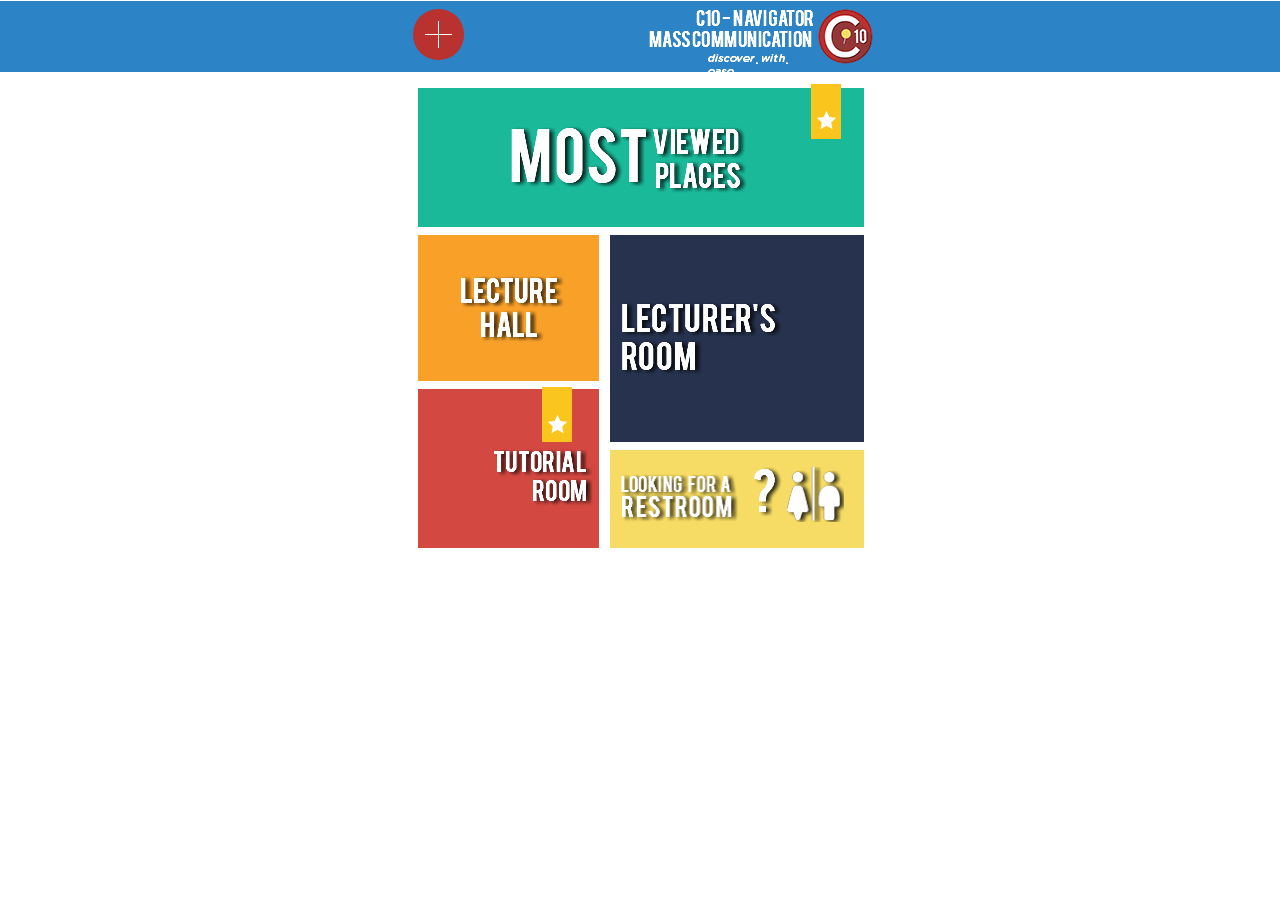
<file: index.html>
<!DOCTYPE html>
<html class="nojs html css_verticalspacer" lang="en-US">
 <head>

  <meta http-equiv="Content-type" content="text/html;charset=UTF-8"/>
  <meta name="generator" content="2017.0.2.363"/>
  <meta name="viewport" content="width=device-width, initial-scale=1.0"/>
  
  <script type="text/javascript">
   // Redirect to phone/tablet as necessary
(function(a,b,c){var d=function(){if(navigator.maxTouchPoints>1)return!0;if(window.matchMedia&&window.matchMedia("(-moz-touch-enabled)").matches)return!0;for(var a=["Webkit","Moz","O","ms","Khtml"],b=0,c=a.length;b<c;b++){var f=a[b]+"MaxTouchPoints";if(f in navigator&&navigator[f])return!0}try{return document.createEvent("TouchEvent"),!0}catch(d){}return!1}(),g=function(a){a+="=";for(var b=document.cookie.split(";"),c=0;c<b.length;c++){for(var f=b[c];f.charAt(0)==" ";)f=f.substring(1,f.length);if(f.indexOf(a)==
0)return f.substring(a.length,f.length)}return null};if(g("inbrowserediting")!="true"){var f,g=g("devicelock");g=="phone"&&c?f=c:g=="tablet"&&b&&(f=b);if(g!=a&&!f)if(window.matchMedia)window.matchMedia("(max-device-width: 415px)").matches&&c?f=c:window.matchMedia("(max-device-width: 960px)").matches&&b&&d&&(f=b);else{var a=Math.min(screen.width,screen.height)/(window.devicePixelRatio||1),g=window.screen.systemXDPI||0,i=window.screen.systemYDPI||0,g=g>0&&i>0?Math.min(screen.width/g,screen.height/i):
0;(a<=370||g!=0&&g<=3)&&c?f=c:a<=960&&b&&d&&(f=b)}if(f)document.location=f+(document.location.search||"")+(document.location.hash||""),document.write('<style type="text/css">body {visibility:hidden}</style>')}})("desktop","","phone/index.html");

// Update the 'nojs'/'js' class on the html node
document.documentElement.className = document.documentElement.className.replace(/\bnojs\b/g, 'js');

// Check that all required assets are uploaded and up-to-date
if(typeof Muse == "undefined") window.Muse = {}; window.Muse.assets = {"required":["museutils.js", "museconfig.js", "jquery.watch.js", "require.js", "index.css"], "outOfDate":[]};
</script>
  
  <link media="only screen and (max-width: 370px)" rel="alternate" href="http://c10navigator.com/phone/index.html"/>
  <title>Home</title>
  <!-- CSS -->
  <link rel="stylesheet" type="text/css" href="css/site_global.css?crc=443350757"/>
  <link rel="stylesheet" type="text/css" href="css/index.css?crc=451782369" id="pagesheet"/>
    <!--HTML Widget code-->
  
		<style>
		

/* PUSH MENU */
#mf-menu {
    position: fixed;
    top: 0;
    left: -150px;

    width: 150px;
    height: 100%;
    padding: 50px 30px;
    -webkit-box-sizing: border-box;
       -moz-box-sizing: border-box;
            box-sizing: border-box;

    -webkit-transition: all .3s ease-in;
       -moz-transition: all .3s ease-in;
         -o-transition: all .3s ease-in;
            transition: all .3s ease-in;
    text-align: center;

    background-color: #52ABD3;
}

#mf-menu ul {
    padding: 0;
    margin-top: 30px;
}

#mf-menu ul li a {
    display: block;

    line-height: 50px;

    -webkit-transition: all .3s ease;
       -moz-transition: all .3s ease;
         -o-transition: all .3s ease;
            transition: all .3s ease;
    text-decoration: none;

    color: #FFFFFF;
    border-top: 1px solid #EEEEEE;
}
#mf-menu ul li:last-child a {
    border-bottom: 1px solid #EEEEEE;
}
#mf-menu ul li a:hover {
    letter-spacing: 0px;
color:#B9322F;
}
.open #mf-menu {
    left: 0;
}
/* MAIN PAGE */
.page-wrap {
position: absolute;
    -webkit-box-sizing: border-box;
       -moz-box-sizing: border-box;
            box-sizing: border-box;

    -webkit-transition: all .3s ease-in;
       -moz-transition: all .3s ease-in;
         -o-transition: all .3s ease-in;
            transition: all .3s ease-in;
}
.open .page-wrap {
    margin-left: 150px;
}

/* MENU TOGGLE ICON */

button:focus {
    outline: none;
}
#menu-toggle {
    position: relative;

    width: 51px;
    height: 51px;

    cursor: pointer;

    border: none;
    border-radius: 25px;
    background: #B9322F;
}
#menu-toggle:before,
#menu-toggle:after {
    position: absolute;

    content: "";
    content: "";
    -webkit-transition: all .5s ease;
       -moz-transition: all .5s ease;
         -o-transition: all .5s ease;
            transition: all .5s ease;

    background-color: #FFFFFF;
}

#menu-toggle:before {
    top: 12px;
    left: 25px;

    width: 1px;
    height: 27px;
}
#menu-toggle:after {
    top: 25px;
    left: 12px;

    width: 27px;
    height: 1px;
}

.open button#menu-toggle:before,
.open button#menu-toggle:after {
    -webkit-transform: rotate(45deg);
        -ms-transform: rotate(45deg);
            transform: rotate(45deg);
}

.imgClass{
    object-fit: cover;
    height: 70px;
    width: 70px;
}
.lastItem {border-bottom: 1px solid #EEEEEE;}

</style>
	
 </head>
 <body>

  <div class="clearfix borderbox" id="page"><!-- column -->
   <div class="browser_width colelem" id="u3114-bw">
    <div id="u3114"><!-- group -->
     <div class="clearfix" id="u3114_align_to_page">
      <div class="size_fixed grpelem" id="u3115"><!-- custom html -->
       
 <nav id="mf-menu" role="navigation">
        <div class="brand">
            <a href="Home.html"><img class="imgClass" src="assets/logo-01.png" alt="Logo"/></a>
        </div>            
        <ul>
            <li class="lineClass"><a class="linkClass" href="1ST.html">First Floor</a></li>
            <li class="lineClass"><a class="linkClass" href="2ND.html">Second Floor</a></li>
            <li class="lineClass"><a class="linkClass" href="3RD.html">Third Floor</a></li>
            <li class="lineClass"><a class="linkClass" href="Legend.html">Legend</a></li>
            <li class="lastItem"></li>
        </ul>
    </nav>

    <div class="page-wrap">
        <button id="menu-toggle"></button>
      </div>

      </div>
      <div class="clearfix grpelem" id="pu3125-4"><!-- column -->
       <img class="colelem" id="u3125-4" alt="c10 - NAVIGATOR" width="123" height="25" src="images/u3125-4.png?crc=359536157"/><!-- rasterized frame -->
       <img class="colelem" id="u3126-4" alt="MASS COMMUNICATION" width="171" height="25" src="images/u3126-4.png?crc=83409799"/><!-- rasterized frame -->
       <img class="colelem" id="u3129-4" alt="discover with ease" width="108" height="26" src="images/u3129-4.png?crc=3907863344"/><!-- rasterized frame -->
      </div>
      <div class="clip_frame grpelem" id="u3127"><!-- image -->
       <img class="block" id="u3127_img" src="images/logo-01.png?crc=358944302" alt="" width="59" height="59"/>
      </div>
     </div>
    </div>
   </div>
   <div class="pointer_cursor clearfix colelem" id="u3102"><!-- group -->
    <a class="block" href="phone/most.html?devicelock=phone"><!-- Block link tag --></a>
    <a class="nonblock nontext grpelem" id="u3113-4" href="phone/most.html?devicelock=phone"><!-- rasterized frame --><img id="u3113-4_img" alt="MOST" src="images/u3113-4.png?crc=486815217" data-image-width="146"/></a>
    <a class="nonblock nontext grpelem" id="u3107-6" href="phone/most.html?devicelock=phone"><!-- rasterized frame --><img id="u3107-6_img" alt="VIEWED PLACES" src="images/u3107-6.png?crc=3766616415" data-image-width="95"/></a>
    <div class="pointer_cursor clearfix grpelem" id="u3116"><!-- group -->
     <a class="block" href="phone/most.html?devicelock=phone"><!-- Block link tag --></a>
     <a class="nonblock nontext clip_frame grpelem" id="u3118" href="phone/most.html?devicelock=phone"><!-- image --><img class="block" id="u3118_img" src="images/star.png?crc=4006649527" alt="" data-image-width="19" data-image-height="18"/></a>
    </div>
   </div>
   <div class="clearfix colelem" id="ppu3103"><!-- group -->
    <div class="clearfix grpelem" id="pu3103"><!-- column -->
     <div class="pointer_cursor clearfix colelem" id="u3103"><!-- group -->
      <a class="block" href="phone/dewan-kuliah.html?devicelock=phone"><!-- Block link tag --></a>
      <a class="nonblock nontext grpelem" id="u3124-6" href="phone/dewan-kuliah.html?devicelock=phone"><!-- rasterized frame --><img id="u3124-6_img" alt="lecture hall" src="images/u3124-6.png?crc=4082320990" data-image-width="149"/></a>
     </div>
     <div class="pointer_cursor clearfix colelem" id="u3104"><!-- column -->
      <a class="block" href="phone/bt1.html?devicelock=phone"><!-- Block link tag --></a>
      <div class="position_content" id="u3104_position_content">
       <div class="pointer_cursor clearfix colelem" id="u3117"><!-- group -->
        <a class="block" href="phone/bt1.html?devicelock=phone"><!-- Block link tag --></a>
        <a class="nonblock nontext clip_frame grpelem" id="u3120" href="phone/bt1.html?devicelock=phone"><!-- image --><img class="block" id="u3120_img" src="images/star.png?crc=4006649527" alt="" data-image-width="19" data-image-height="18"/></a>
       </div>
       <a class="nonblock nontext colelem" id="u3109-4" href="phone/bt1.html?devicelock=phone"><!-- rasterized frame --><img id="u3109-4_img" alt="tutorial room" src="images/u3109-4.png?crc=3950278677" data-image-width="151"/></a>
      </div>
     </div>
    </div>
    <div class="clearfix grpelem" id="pu3105"><!-- column -->
     <div class="pointer_cursor clearfix colelem" id="u3105"><!-- group -->
      <a class="block" href="phone/3rd.html?devicelock=phone"><!-- Block link tag --></a>
      <a class="nonblock nontext grpelem" id="u3108-4" href="phone/3rd.html?devicelock=phone"><!-- rasterized frame --><img id="u3108-4_img" alt="LECTURER'S ROOM" src="images/u3108-4.png?crc=4148477433" data-image-width="235"/></a>
     </div>
     <div class="pointer_cursor clearfix colelem" id="u3106"><!-- group -->
      <a class="block" href="phone/toilet.html?devicelock=phone"><!-- Block link tag --></a>
      <a class="nonblock nontext grpelem" id="u3110-4" href="phone/toilet.html?devicelock=phone"><!-- rasterized frame --><img id="u3110-4_img" alt="looking for a" src="images/u3110-4.png?crc=409772152" data-image-width="146"/></a>
      <a class="nonblock nontext grpelem" id="u3111-4" href="phone/toilet.html?devicelock=phone"><!-- rasterized frame --><img id="u3111-4_img" alt="Restroom" src="images/u3111-4.png?crc=3918194814" data-image-width="146"/></a>
      <a class="nonblock nontext grpelem" id="u3112-4" href="phone/toilet.html?devicelock=phone"><!-- rasterized frame --><img id="u3112-4_img" alt="?" src="images/u3112-4.png?crc=4152408595" data-image-width="39"/></a>
      <a class="nonblock nontext grpelem" id="u3122" href="phone/toilet.html?devicelock=phone"><!-- rasterized frame --><img id="u3122_img" alt="" src="images/246395-u3122.png?crc=304873599" data-image-width="57"/></a>
     </div>
    </div>
   </div>
   <div class="verticalspacer" data-offset-top="547" data-content-above-spacer="547" data-content-below-spacer="62"></div>
  </div>
  <!-- JS includes -->
  <script type="text/javascript">
   if (document.location.protocol != 'https:') document.write('\x3Cscript src="http://musecdn2.businesscatalyst.com/scripts/4.0/jquery-1.8.3.min.js" type="text/javascript">\x3C/script>');
</script>
  <script type="text/javascript">
   window.jQuery || document.write('\x3Cscript src="scripts/jquery-1.8.3.min.js?crc=209076791" type="text/javascript">\x3C/script>');
</script>
  <!-- Other scripts -->
  <script type="text/javascript">
   window.Muse.assets.check=function(d){if(!window.Muse.assets.checked){window.Muse.assets.checked=!0;var b={},c=function(a,b){if(window.getComputedStyle){var c=window.getComputedStyle(a,null);return c&&c.getPropertyValue(b)||c&&c[b]||""}if(document.documentElement.currentStyle)return(c=a.currentStyle)&&c[b]||a.style&&a.style[b]||"";return""},a=function(a){if(a.match(/^rgb/))return a=a.replace(/\s+/g,"").match(/([\d\,]+)/gi)[0].split(","),(parseInt(a[0])<<16)+(parseInt(a[1])<<8)+parseInt(a[2]);if(a.match(/^\#/))return parseInt(a.substr(1),
16);return 0},g=function(g){for(var f=document.getElementsByTagName("link"),h=0;h<f.length;h++)if("text/css"==f[h].type){var i=(f[h].href||"").match(/\/?css\/([\w\-]+\.css)\?crc=(\d+)/);if(!i||!i[1]||!i[2])break;b[i[1]]=i[2]}f=document.createElement("div");f.className="version";f.style.cssText="display:none; width:1px; height:1px;";document.getElementsByTagName("body")[0].appendChild(f);for(h=0;h<Muse.assets.required.length;){var i=Muse.assets.required[h],l=i.match(/([\w\-\.]+)\.(\w+)$/),k=l&&l[1]?
l[1]:null,l=l&&l[2]?l[2]:null;switch(l.toLowerCase()){case "css":k=k.replace(/\W/gi,"_").replace(/^([^a-z])/gi,"_$1");f.className+=" "+k;k=a(c(f,"color"));l=a(c(f,"backgroundColor"));k!=0||l!=0?(Muse.assets.required.splice(h,1),"undefined"!=typeof b[i]&&(k!=b[i]>>>24||l!=(b[i]&16777215))&&Muse.assets.outOfDate.push(i)):h++;f.className="version";break;case "js":h++;break;default:throw Error("Unsupported file type: "+l);}}d?d().jquery!="1.8.3"&&Muse.assets.outOfDate.push("jquery-1.8.3.min.js"):Muse.assets.required.push("jquery-1.8.3.min.js");
f.parentNode.removeChild(f);if(Muse.assets.outOfDate.length||Muse.assets.required.length)f="Some files on the server may be missing or incorrect. Clear browser cache and try again. If the problem persists please contact website author.",g&&Muse.assets.outOfDate.length&&(f+="\nOut of date: "+Muse.assets.outOfDate.join(",")),g&&Muse.assets.required.length&&(f+="\nMissing: "+Muse.assets.required.join(",")),alert(f)};location&&location.search&&location.search.match&&location.search.match(/muse_debug/gi)?setTimeout(function(){g(!0)},5E3):g()}};
var muse_init=function(){require.config({baseUrl:""});require(["jquery","museutils","whatinput","jquery.watch"],function(d){var $ = d;$(document).ready(function(){try{
window.Muse.assets.check($);/* body */
Muse.Utils.transformMarkupToFixBrowserProblemsPreInit();/* body */
Muse.Utils.prepHyperlinks(true);/* body */
Muse.Utils.resizeHeight('.browser_width');/* resize height */
Muse.Utils.requestAnimationFrame(function() { $('body').addClass('initialized'); });/* mark body as initialized */
Muse.Utils.fullPage('#page');/* 100% height page */
Muse.Utils.showWidgetsWhenReady();/* body */
Muse.Utils.transformMarkupToFixBrowserProblems();/* body */
}catch(b){if(b&&"function"==typeof b.notify?b.notify():Muse.Assert.fail("Error calling selector function: "+b),false)throw b;}})})};

</script>
  <!-- RequireJS script -->
  <script src="scripts/require.js?crc=4234670167" type="text/javascript" async data-main="scripts/museconfig.js?crc=4152223963" onload="if (requirejs) requirejs.onError = function(requireType, requireModule) { if (requireType && requireType.toString && requireType.toString().indexOf && 0 <= requireType.toString().indexOf('#scripterror')) window.Muse.assets.check(); }" onerror="window.Muse.assets.check();"></script>
  
  <!--HTML Widget code-->
  
<script>
$('.lineClass a:empty').parent().hide();

//Exelent little functions to use any time when class modification is needed
function hasClass(ele, cls) {
    return !!ele.className.match(new RegExp('(\\s|^)' + cls + '(\\s|$)'));
}

function addClass(ele, cls) {
    if (!hasClass(ele, cls)) ele.className += " " + cls;
}

function removeClass(ele, cls) {
    if (hasClass(ele, cls)) {
        var reg = new RegExp('(\\s|^)' + cls + '(\\s|$)');
        ele.className = ele.className.replace(reg, ' ');
    }
}

//Add event from js the keep the marup clean
function init() {
    document.getElementById("menu-toggle").addEventListener("click", toggleMenu);
}

//The actual fuction
function toggleMenu() {
    var ele = document.getElementsByTagName('body')[0];
    if (!hasClass(ele, "open")) {
        addClass(ele, "open");
    } else {
        removeClass(ele, "open");
    }
}

//Prevent the function to run before the document is loaded
document.addEventListener('readystatechange', function() {
    if (document.readyState === "complete") {
        init();
    }
});
</script>
	
   </body>
</html>
</file>
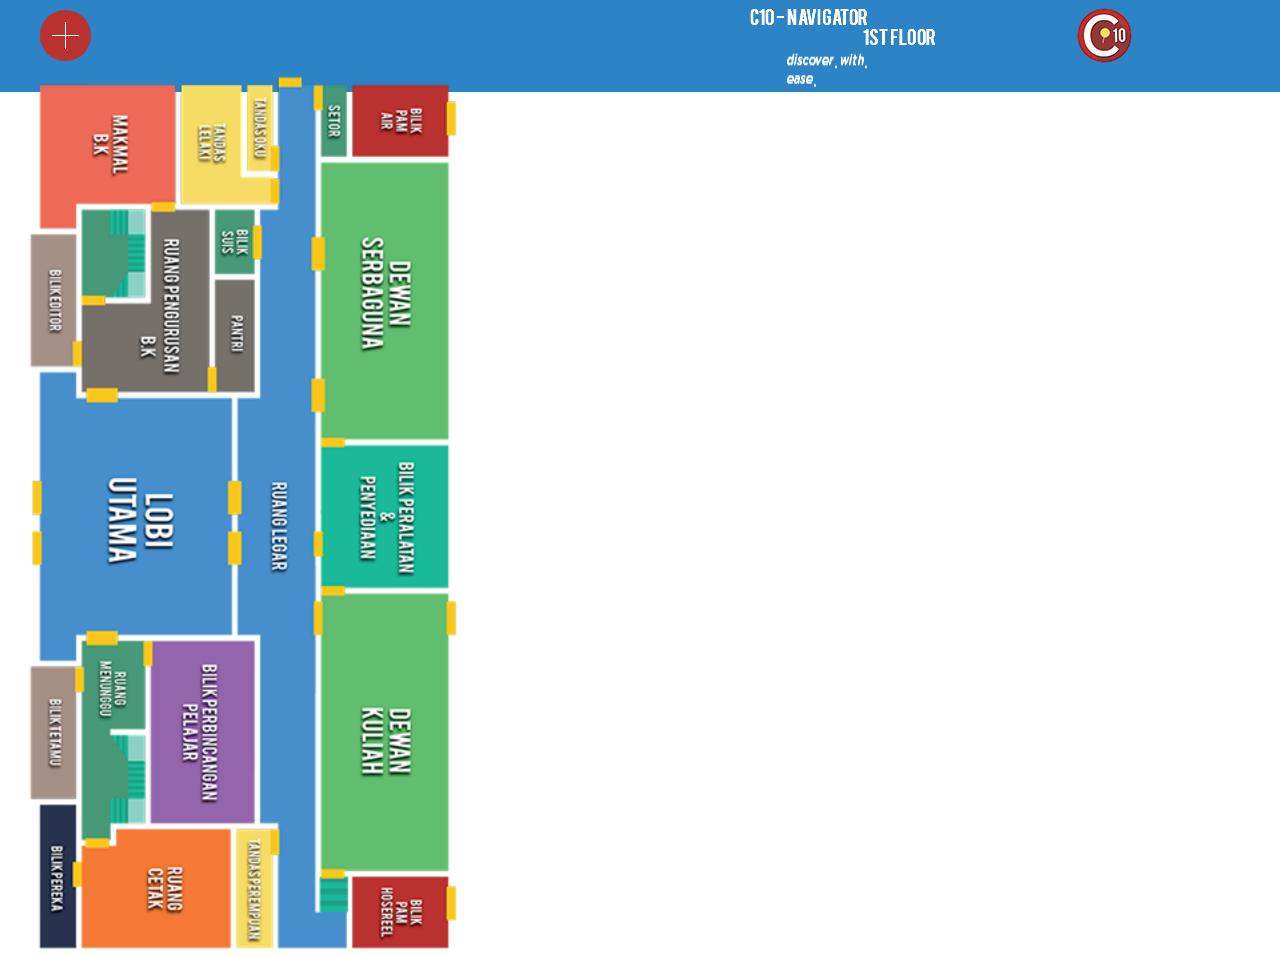
<file: phone/1st.html>
<!DOCTYPE html>
<html class="nojs html css_verticalspacer" lang="en-US">
 <head>

  <meta http-equiv="Content-type" content="text/html;charset=UTF-8"/>
  <meta name="generator" content="2017.0.2.363"/>
  <meta name="viewport" content="width=device-width, initial-scale=1.0"/>
  
  <script type="text/javascript">
   // Update the 'nojs'/'js' class on the html node
document.documentElement.className = document.documentElement.className.replace(/\bnojs\b/g, 'js');

// Check that all required assets are uploaded and up-to-date
if(typeof Muse == "undefined") window.Muse = {}; window.Muse.assets = {"required":["museutils.js", "museconfig.js", "jquery.watch.js", "require.js", "1st.css"], "outOfDate":[]};
</script>
  
  <title>1ST</title>
  <!-- CSS -->
  <link rel="stylesheet" type="text/css" href="../css/site_global.css?crc=443350757"/>
  <link rel="stylesheet" type="text/css" href="css/1st.css?crc=4199769066" id="pagesheet"/>
    <!--HTML Widget code-->
  
		<style>
		

/* PUSH MENU */
#mf-menu {
    position: fixed;
    top: 0;
    left: -150px;

    width: 150px;
    height: 100%;
    padding: 50px 30px;
    -webkit-box-sizing: border-box;
       -moz-box-sizing: border-box;
            box-sizing: border-box;

    -webkit-transition: all .3s ease-in;
       -moz-transition: all .3s ease-in;
         -o-transition: all .3s ease-in;
            transition: all .3s ease-in;
    text-align: center;

    background-color: #52ABD3;
}

#mf-menu ul {
    padding: 0;
    margin-top: 30px;
}

#mf-menu ul li a {
    display: block;

    line-height: 50px;

    -webkit-transition: all .3s ease;
       -moz-transition: all .3s ease;
         -o-transition: all .3s ease;
            transition: all .3s ease;
    text-decoration: none;

    color: #FFFFFF;
    border-top: 1px solid #EEEEEE;
}
#mf-menu ul li:last-child a {
    border-bottom: 1px solid #EEEEEE;
}
#mf-menu ul li a:hover {
    letter-spacing: 0px;
color:#B9322F;
}
.open #mf-menu {
    left: 0;
}
/* MAIN PAGE */
.page-wrap {
position: absolute;
    -webkit-box-sizing: border-box;
       -moz-box-sizing: border-box;
            box-sizing: border-box;

    -webkit-transition: all .3s ease-in;
       -moz-transition: all .3s ease-in;
         -o-transition: all .3s ease-in;
            transition: all .3s ease-in;
}
.open .page-wrap {
    margin-left: 150px;
}

/* MENU TOGGLE ICON */

button:focus {
    outline: none;
}
#menu-toggle {
    position: relative;

    width: 51px;
    height: 51px;

    cursor: pointer;

    border: none;
    border-radius: 25px;
    background: #B9322F;
}
#menu-toggle:before,
#menu-toggle:after {
    position: absolute;

    content: "";
    content: "";
    -webkit-transition: all .5s ease;
       -moz-transition: all .5s ease;
         -o-transition: all .5s ease;
            transition: all .5s ease;

    background-color: #FFFFFF;
}

#menu-toggle:before {
    top: 12px;
    left: 25px;

    width: 1px;
    height: 27px;
}
#menu-toggle:after {
    top: 25px;
    left: 12px;

    width: 27px;
    height: 1px;
}

.open button#menu-toggle:before,
.open button#menu-toggle:after {
    -webkit-transform: rotate(45deg);
        -ms-transform: rotate(45deg);
            transform: rotate(45deg);
}

.imgClass{
    object-fit: cover;
    height: 70px;
    width: 70px;
}
.lastItem {border-bottom: 1px solid #EEEEEE;}

</style>
	
 </head>
 <body>

  <div class="clearfix borderbox" id="page"><!-- group -->
   <div class="browser_width grpelem" id="u2407-bw">
    <div class="clearfix" id="u2407"><!-- group -->
     <div class="size_fixed grpelem" id="u2413"><!-- custom html -->
      
 <nav id="mf-menu" role="navigation">
        <div class="brand">
            <a href="Home.html"><img class="imgClass" src="../assets/logo-01.png" alt="Logo"/></a>
        </div>            
        <ul>
            <li class="lineClass"><a class="linkClass" href="">First Floor</a></li>
            <li class="lineClass"><a class="linkClass" href="2ND.html">Second Floor</a></li>
            <li class="lineClass"><a class="linkClass" href="3RD.html">Third Floor</a></li>
            <li class="lineClass"><a class="linkClass" href="Legend.html">Legend</a></li>
            <li class="lastItem"></li>
        </ul>
    </nav>

    <div class="page-wrap">
        <button id="menu-toggle"></button>
      </div>

     </div>
     <div class="clearfix grpelem" id="pu2408-4"><!-- column -->
      <img class="colelem" id="u2408-4" alt="c10 - NAVIGATOR" width="123" height="25" src="../images/u2408-4.png?crc=359536157"/><!-- rasterized frame -->
      <img class="colelem" id="u2409-4" alt="1st floor" width="81" height="25" src="../images/u2409-4.png?crc=102304475"/><!-- rasterized frame -->
      <img class="colelem" id="u2412-4" alt="discover with ease" width="108" height="37" src="../images/u2412-4.png?crc=3907863344"/><!-- rasterized frame -->
     </div>
     <div class="clip_frame grpelem" id="u2410"><!-- image -->
      <img class="block" id="u2410_img" src="../images/logo-01.png?crc=358944302" alt="" width="59" height="59"/>
     </div>
    </div>
   </div>
   <div class="clip_frame grpelem" id="u2555" data-mu-ie-matrix="progid:DXImageTransform.Microsoft.Matrix(M11=0,M12=-1,M21=1,M22=0,SizingMethod='auto expand')" data-mu-ie-matrix-dx="232" data-mu-ie-matrix-dy="-232"><!-- image -->
    <img class="block" id="u2555_img" src="../images/1st-crop-u2555.png?crc=4246271985" alt="" data-image-width="904" data-image-height="441"/>
   </div>
   <div class="verticalspacer" data-offset-top="956" data-content-above-spacer="955" data-content-below-spacer="70"></div>
  </div>
  <!-- JS includes -->
  <script type="text/javascript">
   if (document.location.protocol != 'https:') document.write('\x3Cscript src="http://musecdn2.businesscatalyst.com/scripts/4.0/jquery-1.8.3.min.js" type="text/javascript">\x3C/script>');
</script>
  <script type="text/javascript">
   window.jQuery || document.write('\x3Cscript src="../scripts/jquery-1.8.3.min.js?crc=209076791" type="text/javascript">\x3C/script>');
</script>
  <!-- Other scripts -->
  <script type="text/javascript">
   window.Muse.assets.check=function(d){if(!window.Muse.assets.checked){window.Muse.assets.checked=!0;var b={},c=function(a,b){if(window.getComputedStyle){var c=window.getComputedStyle(a,null);return c&&c.getPropertyValue(b)||c&&c[b]||""}if(document.documentElement.currentStyle)return(c=a.currentStyle)&&c[b]||a.style&&a.style[b]||"";return""},a=function(a){if(a.match(/^rgb/))return a=a.replace(/\s+/g,"").match(/([\d\,]+)/gi)[0].split(","),(parseInt(a[0])<<16)+(parseInt(a[1])<<8)+parseInt(a[2]);if(a.match(/^\#/))return parseInt(a.substr(1),
16);return 0},g=function(g){for(var f=document.getElementsByTagName("link"),h=0;h<f.length;h++)if("text/css"==f[h].type){var i=(f[h].href||"").match(/\/?css\/([\w\-]+\.css)\?crc=(\d+)/);if(!i||!i[1]||!i[2])break;b[i[1]]=i[2]}f=document.createElement("div");f.className="version";f.style.cssText="display:none; width:1px; height:1px;";document.getElementsByTagName("body")[0].appendChild(f);for(h=0;h<Muse.assets.required.length;){var i=Muse.assets.required[h],l=i.match(/([\w\-\.]+)\.(\w+)$/),k=l&&l[1]?
l[1]:null,l=l&&l[2]?l[2]:null;switch(l.toLowerCase()){case "css":k=k.replace(/\W/gi,"_").replace(/^([^a-z])/gi,"_$1");f.className+=" "+k;k=a(c(f,"color"));l=a(c(f,"backgroundColor"));k!=0||l!=0?(Muse.assets.required.splice(h,1),"undefined"!=typeof b[i]&&(k!=b[i]>>>24||l!=(b[i]&16777215))&&Muse.assets.outOfDate.push(i)):h++;f.className="version";break;case "js":h++;break;default:throw Error("Unsupported file type: "+l);}}d?d().jquery!="1.8.3"&&Muse.assets.outOfDate.push("jquery-1.8.3.min.js"):Muse.assets.required.push("jquery-1.8.3.min.js");
f.parentNode.removeChild(f);if(Muse.assets.outOfDate.length||Muse.assets.required.length)f="Some files on the server may be missing or incorrect. Clear browser cache and try again. If the problem persists please contact website author.",g&&Muse.assets.outOfDate.length&&(f+="\nOut of date: "+Muse.assets.outOfDate.join(",")),g&&Muse.assets.required.length&&(f+="\nMissing: "+Muse.assets.required.join(",")),alert(f)};location&&location.search&&location.search.match&&location.search.match(/muse_debug/gi)?setTimeout(function(){g(!0)},5E3):g()}};
var muse_init=function(){require.config({baseUrl:"../"});require(["jquery","museutils","whatinput","jquery.watch"],function(d){var $ = d;$(document).ready(function(){try{
window.Muse.assets.check($);/* body */
Muse.Utils.transformMarkupToFixBrowserProblemsPreInit();/* body */
Muse.Utils.prepHyperlinks(true);/* body */
Muse.Utils.resizeHeight('.browser_width');/* resize height */
Muse.Utils.requestAnimationFrame(function() { $('body').addClass('initialized'); });/* mark body as initialized */
Muse.Utils.fullPage('#page');/* 100% height page */
Muse.Utils.showWidgetsWhenReady();/* body */
Muse.Utils.transformMarkupToFixBrowserProblems();/* body */
}catch(b){if(b&&"function"==typeof b.notify?b.notify():Muse.Assert.fail("Error calling selector function: "+b),false)throw b;}})})};

</script>
  <!-- RequireJS script -->
  <script src="../scripts/require.js?crc=4234670167" type="text/javascript" async data-main="../scripts/museconfig.js?crc=4152223963" onload="if (requirejs) requirejs.onError = function(requireType, requireModule) { if (requireType && requireType.toString && requireType.toString().indexOf && 0 <= requireType.toString().indexOf('#scripterror')) window.Muse.assets.check(); }" onerror="window.Muse.assets.check();"></script>
  
  <!--HTML Widget code-->
  
<script>
$('.lineClass a:empty').parent().hide();

//Exelent little functions to use any time when class modification is needed
function hasClass(ele, cls) {
    return !!ele.className.match(new RegExp('(\\s|^)' + cls + '(\\s|$)'));
}

function addClass(ele, cls) {
    if (!hasClass(ele, cls)) ele.className += " " + cls;
}

function removeClass(ele, cls) {
    if (hasClass(ele, cls)) {
        var reg = new RegExp('(\\s|^)' + cls + '(\\s|$)');
        ele.className = ele.className.replace(reg, ' ');
    }
}

//Add event from js the keep the marup clean
function init() {
    document.getElementById("menu-toggle").addEventListener("click", toggleMenu);
}

//The actual fuction
function toggleMenu() {
    var ele = document.getElementsByTagName('body')[0];
    if (!hasClass(ele, "open")) {
        addClass(ele, "open");
    } else {
        removeClass(ele, "open");
    }
}

//Prevent the function to run before the document is loaded
document.addEventListener('readystatechange', function() {
    if (document.readyState === "complete") {
        init();
    }
});
</script>
	
   </body>
</html>
</file>
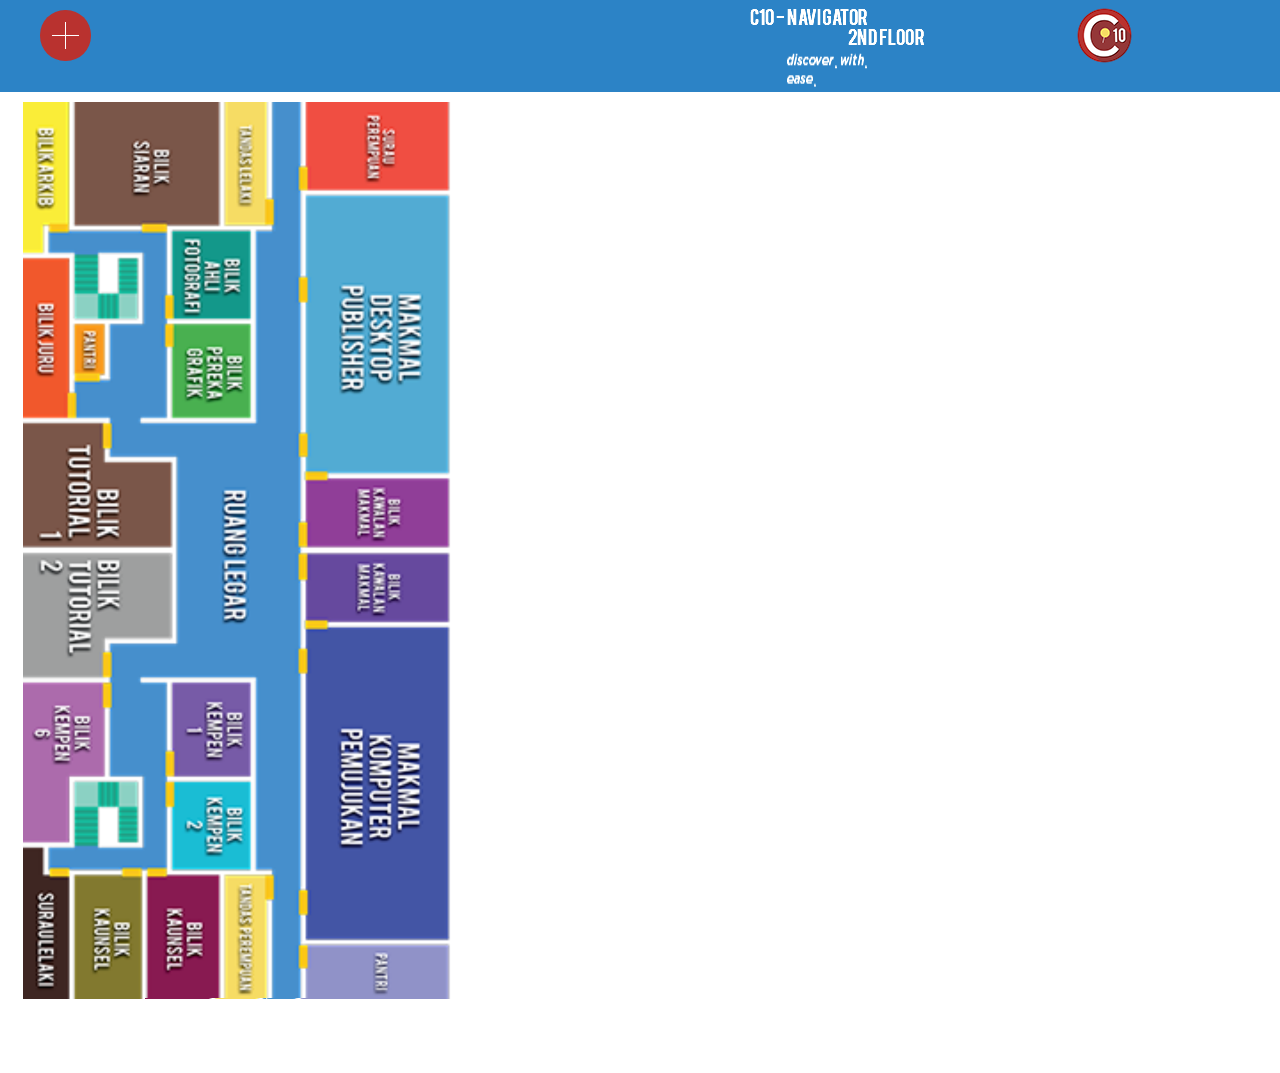
<file: phone/2nd.html>
<!DOCTYPE html>
<html class="nojs html css_verticalspacer" lang="en-US">
 <head>

  <meta http-equiv="Content-type" content="text/html;charset=UTF-8"/>
  <meta name="generator" content="2017.0.2.363"/>
  <meta name="viewport" content="width=device-width, initial-scale=1.0"/>
  
  <script type="text/javascript">
   // Update the 'nojs'/'js' class on the html node
document.documentElement.className = document.documentElement.className.replace(/\bnojs\b/g, 'js');

// Check that all required assets are uploaded and up-to-date
if(typeof Muse == "undefined") window.Muse = {}; window.Muse.assets = {"required":["museutils.js", "museconfig.js", "jquery.watch.js", "require.js", "2nd.css"], "outOfDate":[]};
</script>
  
  <title>2ND</title>
  <!-- CSS -->
  <link rel="stylesheet" type="text/css" href="../css/site_global.css?crc=443350757"/>
  <link rel="stylesheet" type="text/css" href="css/2nd.css?crc=459971650" id="pagesheet"/>
    <!--HTML Widget code-->
  
		<style>
		

/* PUSH MENU */
#mf-menu {
    position: fixed;
    top: 0;
    left: -150px;

    width: 150px;
    height: 100%;
    padding: 50px 30px;
    -webkit-box-sizing: border-box;
       -moz-box-sizing: border-box;
            box-sizing: border-box;

    -webkit-transition: all .3s ease-in;
       -moz-transition: all .3s ease-in;
         -o-transition: all .3s ease-in;
            transition: all .3s ease-in;
    text-align: center;

    background-color: #52ABD3;
}

#mf-menu ul {
    padding: 0;
    margin-top: 30px;
}

#mf-menu ul li a {
    display: block;

    line-height: 50px;

    -webkit-transition: all .3s ease;
       -moz-transition: all .3s ease;
         -o-transition: all .3s ease;
            transition: all .3s ease;
    text-decoration: none;

    color: #FFFFFF;
    border-top: 1px solid #EEEEEE;
}
#mf-menu ul li:last-child a {
    border-bottom: 1px solid #EEEEEE;
}
#mf-menu ul li a:hover {
    letter-spacing: 0px;
color:#B9322F;
}
.open #mf-menu {
    left: 0;
}
/* MAIN PAGE */
.page-wrap {
position: absolute;
    -webkit-box-sizing: border-box;
       -moz-box-sizing: border-box;
            box-sizing: border-box;

    -webkit-transition: all .3s ease-in;
       -moz-transition: all .3s ease-in;
         -o-transition: all .3s ease-in;
            transition: all .3s ease-in;
}
.open .page-wrap {
    margin-left: 150px;
}

/* MENU TOGGLE ICON */

button:focus {
    outline: none;
}
#menu-toggle {
    position: relative;

    width: 51px;
    height: 51px;

    cursor: pointer;

    border: none;
    border-radius: 25px;
    background: #B9322F;
}
#menu-toggle:before,
#menu-toggle:after {
    position: absolute;

    content: "";
    content: "";
    -webkit-transition: all .5s ease;
       -moz-transition: all .5s ease;
         -o-transition: all .5s ease;
            transition: all .5s ease;

    background-color: #FFFFFF;
}

#menu-toggle:before {
    top: 12px;
    left: 25px;

    width: 1px;
    height: 27px;
}
#menu-toggle:after {
    top: 25px;
    left: 12px;

    width: 27px;
    height: 1px;
}

.open button#menu-toggle:before,
.open button#menu-toggle:after {
    -webkit-transform: rotate(45deg);
        -ms-transform: rotate(45deg);
            transform: rotate(45deg);
}

.imgClass{
    object-fit: cover;
    height: 70px;
    width: 70px;
}
.lastItem {border-bottom: 1px solid #EEEEEE;}

</style>
	
 </head>
 <body>

  <div class="clearfix borderbox" id="page"><!-- column -->
   <div class="browser_width colelem" id="u2519-bw">
    <div class="clearfix" id="u2519"><!-- group -->
     <div class="size_fixed grpelem" id="u2517"><!-- custom html -->
      
 <nav id="mf-menu" role="navigation">
        <div class="brand">
            <a href="Home.html"><img class="imgClass" src="../assets/logo-01.png" alt="Logo"/></a>
        </div>            
        <ul>
            <li class="lineClass"><a class="linkClass" href="1ST.html">First Floor</a></li>
            <li class="lineClass"><a class="linkClass" href="">Second Floor</a></li>
            <li class="lineClass"><a class="linkClass" href="3RD.html">Third Floor</a></li>
            <li class="lineClass"><a class="linkClass" href="Legend.html">Legend</a></li>
            <li class="lastItem"></li>
        </ul>
    </nav>

    <div class="page-wrap">
        <button id="menu-toggle"></button>
      </div>

     </div>
     <div class="clearfix grpelem" id="pu2520-4"><!-- column -->
      <img class="colelem" id="u2520-4" alt="c10 - NAVIGATOR" width="123" height="25" src="../images/u2520-4.png?crc=359536157"/><!-- rasterized frame -->
      <img class="colelem" id="u2523-4" alt="2nd floor" width="87" height="25" src="../images/u2523-4.png?crc=505376899"/><!-- rasterized frame -->
      <img class="colelem" id="u2518-4" alt="discover with ease" width="108" height="37" src="../images/u2518-4.png?crc=3907863344"/><!-- rasterized frame -->
     </div>
     <div class="clip_frame grpelem" id="u2521"><!-- image -->
      <img class="block" id="u2521_img" src="../images/logo-01.png?crc=358944302" alt="" width="59" height="59"/>
     </div>
    </div>
   </div>
   <div class="clip_frame colelem" id="u2562" data-mu-ie-matrix="progid:DXImageTransform.Microsoft.Matrix(M11=0,M12=-1,M21=1,M22=0,SizingMethod='auto expand')" data-mu-ie-matrix-dx="235" data-mu-ie-matrix-dy="-235"><!-- image -->
    <img class="block" id="u2562_img" src="../images/2nd-crop-u2562.png?crc=206424903" alt="" data-image-width="897" data-image-height="435"/>
   </div>
   <div class="verticalspacer" data-offset-top="981" data-content-above-spacer="980" data-content-below-spacer="71"></div>
  </div>
  <!-- JS includes -->
  <script type="text/javascript">
   if (document.location.protocol != 'https:') document.write('\x3Cscript src="http://musecdn2.businesscatalyst.com/scripts/4.0/jquery-1.8.3.min.js" type="text/javascript">\x3C/script>');
</script>
  <script type="text/javascript">
   window.jQuery || document.write('\x3Cscript src="../scripts/jquery-1.8.3.min.js?crc=209076791" type="text/javascript">\x3C/script>');
</script>
  <!-- Other scripts -->
  <script type="text/javascript">
   window.Muse.assets.check=function(d){if(!window.Muse.assets.checked){window.Muse.assets.checked=!0;var b={},c=function(a,b){if(window.getComputedStyle){var c=window.getComputedStyle(a,null);return c&&c.getPropertyValue(b)||c&&c[b]||""}if(document.documentElement.currentStyle)return(c=a.currentStyle)&&c[b]||a.style&&a.style[b]||"";return""},a=function(a){if(a.match(/^rgb/))return a=a.replace(/\s+/g,"").match(/([\d\,]+)/gi)[0].split(","),(parseInt(a[0])<<16)+(parseInt(a[1])<<8)+parseInt(a[2]);if(a.match(/^\#/))return parseInt(a.substr(1),
16);return 0},g=function(g){for(var f=document.getElementsByTagName("link"),h=0;h<f.length;h++)if("text/css"==f[h].type){var i=(f[h].href||"").match(/\/?css\/([\w\-]+\.css)\?crc=(\d+)/);if(!i||!i[1]||!i[2])break;b[i[1]]=i[2]}f=document.createElement("div");f.className="version";f.style.cssText="display:none; width:1px; height:1px;";document.getElementsByTagName("body")[0].appendChild(f);for(h=0;h<Muse.assets.required.length;){var i=Muse.assets.required[h],l=i.match(/([\w\-\.]+)\.(\w+)$/),k=l&&l[1]?
l[1]:null,l=l&&l[2]?l[2]:null;switch(l.toLowerCase()){case "css":k=k.replace(/\W/gi,"_").replace(/^([^a-z])/gi,"_$1");f.className+=" "+k;k=a(c(f,"color"));l=a(c(f,"backgroundColor"));k!=0||l!=0?(Muse.assets.required.splice(h,1),"undefined"!=typeof b[i]&&(k!=b[i]>>>24||l!=(b[i]&16777215))&&Muse.assets.outOfDate.push(i)):h++;f.className="version";break;case "js":h++;break;default:throw Error("Unsupported file type: "+l);}}d?d().jquery!="1.8.3"&&Muse.assets.outOfDate.push("jquery-1.8.3.min.js"):Muse.assets.required.push("jquery-1.8.3.min.js");
f.parentNode.removeChild(f);if(Muse.assets.outOfDate.length||Muse.assets.required.length)f="Some files on the server may be missing or incorrect. Clear browser cache and try again. If the problem persists please contact website author.",g&&Muse.assets.outOfDate.length&&(f+="\nOut of date: "+Muse.assets.outOfDate.join(",")),g&&Muse.assets.required.length&&(f+="\nMissing: "+Muse.assets.required.join(",")),alert(f)};location&&location.search&&location.search.match&&location.search.match(/muse_debug/gi)?setTimeout(function(){g(!0)},5E3):g()}};
var muse_init=function(){require.config({baseUrl:"../"});require(["jquery","museutils","whatinput","jquery.watch"],function(d){var $ = d;$(document).ready(function(){try{
window.Muse.assets.check($);/* body */
Muse.Utils.transformMarkupToFixBrowserProblemsPreInit();/* body */
Muse.Utils.prepHyperlinks(true);/* body */
Muse.Utils.resizeHeight('.browser_width');/* resize height */
Muse.Utils.requestAnimationFrame(function() { $('body').addClass('initialized'); });/* mark body as initialized */
Muse.Utils.fullPage('#page');/* 100% height page */
Muse.Utils.showWidgetsWhenReady();/* body */
Muse.Utils.transformMarkupToFixBrowserProblems();/* body */
}catch(b){if(b&&"function"==typeof b.notify?b.notify():Muse.Assert.fail("Error calling selector function: "+b),false)throw b;}})})};

</script>
  <!-- RequireJS script -->
  <script src="../scripts/require.js?crc=4234670167" type="text/javascript" async data-main="../scripts/museconfig.js?crc=4152223963" onload="if (requirejs) requirejs.onError = function(requireType, requireModule) { if (requireType && requireType.toString && requireType.toString().indexOf && 0 <= requireType.toString().indexOf('#scripterror')) window.Muse.assets.check(); }" onerror="window.Muse.assets.check();"></script>
  
  <!--HTML Widget code-->
  
<script>
$('.lineClass a:empty').parent().hide();

//Exelent little functions to use any time when class modification is needed
function hasClass(ele, cls) {
    return !!ele.className.match(new RegExp('(\\s|^)' + cls + '(\\s|$)'));
}

function addClass(ele, cls) {
    if (!hasClass(ele, cls)) ele.className += " " + cls;
}

function removeClass(ele, cls) {
    if (hasClass(ele, cls)) {
        var reg = new RegExp('(\\s|^)' + cls + '(\\s|$)');
        ele.className = ele.className.replace(reg, ' ');
    }
}

//Add event from js the keep the marup clean
function init() {
    document.getElementById("menu-toggle").addEventListener("click", toggleMenu);
}

//The actual fuction
function toggleMenu() {
    var ele = document.getElementsByTagName('body')[0];
    if (!hasClass(ele, "open")) {
        addClass(ele, "open");
    } else {
        removeClass(ele, "open");
    }
}

//Prevent the function to run before the document is loaded
document.addEventListener('readystatechange', function() {
    if (document.readyState === "complete") {
        init();
    }
});
</script>
	
   </body>
</html>
</file>
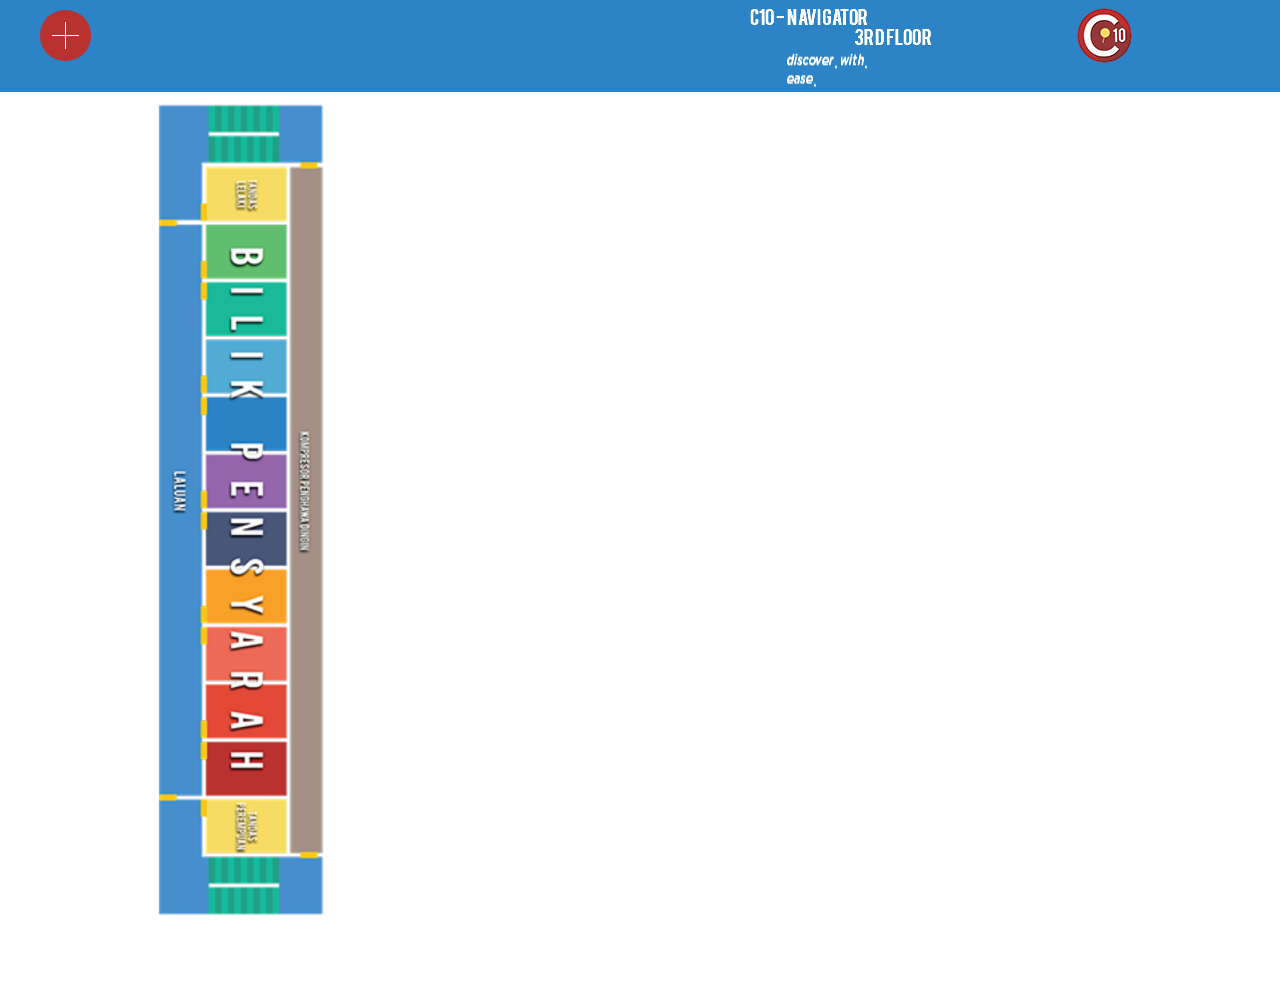
<file: phone/3rd.html>
<!DOCTYPE html>
<html class="nojs html css_verticalspacer" lang="en-US">
 <head>

  <meta http-equiv="Content-type" content="text/html;charset=UTF-8"/>
  <meta name="generator" content="2017.0.2.363"/>
  <meta name="viewport" content="width=device-width, initial-scale=1.0"/>
  
  <script type="text/javascript">
   // Update the 'nojs'/'js' class on the html node
document.documentElement.className = document.documentElement.className.replace(/\bnojs\b/g, 'js');

// Check that all required assets are uploaded and up-to-date
if(typeof Muse == "undefined") window.Muse = {}; window.Muse.assets = {"required":["museutils.js", "museconfig.js", "jquery.watch.js", "require.js", "3rd.css"], "outOfDate":[]};
</script>
  
  <title>3RD</title>
  <!-- CSS -->
  <link rel="stylesheet" type="text/css" href="../css/site_global.css?crc=443350757"/>
  <link rel="stylesheet" type="text/css" href="css/3rd.css?crc=63801267" id="pagesheet"/>
    <!--HTML Widget code-->
  
		<style>
		

/* PUSH MENU */
#mf-menu {
    position: fixed;
    top: 0;
    left: -150px;

    width: 150px;
    height: 100%;
    padding: 50px 30px;
    -webkit-box-sizing: border-box;
       -moz-box-sizing: border-box;
            box-sizing: border-box;

    -webkit-transition: all .3s ease-in;
       -moz-transition: all .3s ease-in;
         -o-transition: all .3s ease-in;
            transition: all .3s ease-in;
    text-align: center;

    background-color: #52ABD3;
}

#mf-menu ul {
    padding: 0;
    margin-top: 30px;
}

#mf-menu ul li a {
    display: block;

    line-height: 50px;

    -webkit-transition: all .3s ease;
       -moz-transition: all .3s ease;
         -o-transition: all .3s ease;
            transition: all .3s ease;
    text-decoration: none;

    color: #FFFFFF;
    border-top: 1px solid #EEEEEE;
}
#mf-menu ul li:last-child a {
    border-bottom: 1px solid #EEEEEE;
}
#mf-menu ul li a:hover {
    letter-spacing: 0px;
color:#B9322F;
}
.open #mf-menu {
    left: 0;
}
/* MAIN PAGE */
.page-wrap {
position: absolute;
    -webkit-box-sizing: border-box;
       -moz-box-sizing: border-box;
            box-sizing: border-box;

    -webkit-transition: all .3s ease-in;
       -moz-transition: all .3s ease-in;
         -o-transition: all .3s ease-in;
            transition: all .3s ease-in;
}
.open .page-wrap {
    margin-left: 150px;
}

/* MENU TOGGLE ICON */

button:focus {
    outline: none;
}
#menu-toggle {
    position: relative;

    width: 51px;
    height: 51px;

    cursor: pointer;

    border: none;
    border-radius: 25px;
    background: #B9322F;
}
#menu-toggle:before,
#menu-toggle:after {
    position: absolute;

    content: "";
    content: "";
    -webkit-transition: all .5s ease;
       -moz-transition: all .5s ease;
         -o-transition: all .5s ease;
            transition: all .5s ease;

    background-color: #FFFFFF;
}

#menu-toggle:before {
    top: 12px;
    left: 25px;

    width: 1px;
    height: 27px;
}
#menu-toggle:after {
    top: 25px;
    left: 12px;

    width: 27px;
    height: 1px;
}

.open button#menu-toggle:before,
.open button#menu-toggle:after {
    -webkit-transform: rotate(45deg);
        -ms-transform: rotate(45deg);
            transform: rotate(45deg);
}

.imgClass{
    object-fit: cover;
    height: 70px;
    width: 70px;
}
.lastItem {border-bottom: 1px solid #EEEEEE;}

</style>
	
 </head>
 <body>

  <div class="clearfix borderbox" id="page"><!-- column -->
   <div class="browser_width colelem" id="u2487-bw">
    <div class="clearfix" id="u2487"><!-- group -->
     <div class="size_fixed grpelem" id="u2485"><!-- custom html -->
      
 <nav id="mf-menu" role="navigation">
        <div class="brand">
            <a href="Home.html"><img class="imgClass" src="../assets/logo-01.png" alt="Logo"/></a>
        </div>            
        <ul>
            <li class="lineClass"><a class="linkClass" href="1ST.html">First Floor</a></li>
            <li class="lineClass"><a class="linkClass" href="2ND.html">Second Floor</a></li>
            <li class="lineClass"><a class="linkClass" href="">Third Floor</a></li>
            <li class="lineClass"><a class="linkClass" href="Legend.html">Legend</a></li>
            <li class="lastItem"></li>
        </ul>
    </nav>

    <div class="page-wrap">
        <button id="menu-toggle"></button>
      </div>

     </div>
     <div class="clearfix grpelem" id="pu2488-4"><!-- column -->
      <img class="colelem" id="u2488-4" alt="c10 - NAVIGATOR" width="123" height="25" src="../images/u2488-4.png?crc=359536157"/><!-- rasterized frame -->
      <img class="colelem" id="u2491-4" alt="3rd floor" width="84" height="25" src="../images/u2491-4.png?crc=4271003046"/><!-- rasterized frame -->
      <img class="colelem" id="u2486-4" alt="discover with ease" width="108" height="37" src="../images/u2486-4.png?crc=3907863344"/><!-- rasterized frame -->
     </div>
     <div class="clip_frame grpelem" id="u2489"><!-- image -->
      <img class="block" id="u2489_img" src="../images/logo-01.png?crc=358944302" alt="" width="59" height="59"/>
     </div>
    </div>
   </div>
   <div class="clip_frame colelem" id="u2576" data-mu-ie-matrix="progid:DXImageTransform.Microsoft.Matrix(M11=0,M12=-1,M21=1,M22=0,SizingMethod='auto expand')" data-mu-ie-matrix-dx="323" data-mu-ie-matrix-dy="-322"><!-- image -->
    <img class="block" id="u2576_img" src="../images/3rd-crop-u2576.png?crc=140924462" alt="" data-image-width="826" data-image-height="181"/>
   </div>
   <div class="verticalspacer" data-offset-top="902" data-content-above-spacer="901" data-content-below-spacer="71"></div>
  </div>
  <!-- JS includes -->
  <script type="text/javascript">
   if (document.location.protocol != 'https:') document.write('\x3Cscript src="http://musecdn2.businesscatalyst.com/scripts/4.0/jquery-1.8.3.min.js" type="text/javascript">\x3C/script>');
</script>
  <script type="text/javascript">
   window.jQuery || document.write('\x3Cscript src="../scripts/jquery-1.8.3.min.js?crc=209076791" type="text/javascript">\x3C/script>');
</script>
  <!-- Other scripts -->
  <script type="text/javascript">
   window.Muse.assets.check=function(d){if(!window.Muse.assets.checked){window.Muse.assets.checked=!0;var b={},c=function(a,b){if(window.getComputedStyle){var c=window.getComputedStyle(a,null);return c&&c.getPropertyValue(b)||c&&c[b]||""}if(document.documentElement.currentStyle)return(c=a.currentStyle)&&c[b]||a.style&&a.style[b]||"";return""},a=function(a){if(a.match(/^rgb/))return a=a.replace(/\s+/g,"").match(/([\d\,]+)/gi)[0].split(","),(parseInt(a[0])<<16)+(parseInt(a[1])<<8)+parseInt(a[2]);if(a.match(/^\#/))return parseInt(a.substr(1),
16);return 0},g=function(g){for(var f=document.getElementsByTagName("link"),h=0;h<f.length;h++)if("text/css"==f[h].type){var i=(f[h].href||"").match(/\/?css\/([\w\-]+\.css)\?crc=(\d+)/);if(!i||!i[1]||!i[2])break;b[i[1]]=i[2]}f=document.createElement("div");f.className="version";f.style.cssText="display:none; width:1px; height:1px;";document.getElementsByTagName("body")[0].appendChild(f);for(h=0;h<Muse.assets.required.length;){var i=Muse.assets.required[h],l=i.match(/([\w\-\.]+)\.(\w+)$/),k=l&&l[1]?
l[1]:null,l=l&&l[2]?l[2]:null;switch(l.toLowerCase()){case "css":k=k.replace(/\W/gi,"_").replace(/^([^a-z])/gi,"_$1");f.className+=" "+k;k=a(c(f,"color"));l=a(c(f,"backgroundColor"));k!=0||l!=0?(Muse.assets.required.splice(h,1),"undefined"!=typeof b[i]&&(k!=b[i]>>>24||l!=(b[i]&16777215))&&Muse.assets.outOfDate.push(i)):h++;f.className="version";break;case "js":h++;break;default:throw Error("Unsupported file type: "+l);}}d?d().jquery!="1.8.3"&&Muse.assets.outOfDate.push("jquery-1.8.3.min.js"):Muse.assets.required.push("jquery-1.8.3.min.js");
f.parentNode.removeChild(f);if(Muse.assets.outOfDate.length||Muse.assets.required.length)f="Some files on the server may be missing or incorrect. Clear browser cache and try again. If the problem persists please contact website author.",g&&Muse.assets.outOfDate.length&&(f+="\nOut of date: "+Muse.assets.outOfDate.join(",")),g&&Muse.assets.required.length&&(f+="\nMissing: "+Muse.assets.required.join(",")),alert(f)};location&&location.search&&location.search.match&&location.search.match(/muse_debug/gi)?setTimeout(function(){g(!0)},5E3):g()}};
var muse_init=function(){require.config({baseUrl:"../"});require(["jquery","museutils","whatinput","jquery.watch"],function(d){var $ = d;$(document).ready(function(){try{
window.Muse.assets.check($);/* body */
Muse.Utils.transformMarkupToFixBrowserProblemsPreInit();/* body */
Muse.Utils.prepHyperlinks(true);/* body */
Muse.Utils.resizeHeight('.browser_width');/* resize height */
Muse.Utils.requestAnimationFrame(function() { $('body').addClass('initialized'); });/* mark body as initialized */
Muse.Utils.fullPage('#page');/* 100% height page */
Muse.Utils.showWidgetsWhenReady();/* body */
Muse.Utils.transformMarkupToFixBrowserProblems();/* body */
}catch(b){if(b&&"function"==typeof b.notify?b.notify():Muse.Assert.fail("Error calling selector function: "+b),false)throw b;}})})};

</script>
  <!-- RequireJS script -->
  <script src="../scripts/require.js?crc=4234670167" type="text/javascript" async data-main="../scripts/museconfig.js?crc=4152223963" onload="if (requirejs) requirejs.onError = function(requireType, requireModule) { if (requireType && requireType.toString && requireType.toString().indexOf && 0 <= requireType.toString().indexOf('#scripterror')) window.Muse.assets.check(); }" onerror="window.Muse.assets.check();"></script>
  
  <!--HTML Widget code-->
  
<script>
$('.lineClass a:empty').parent().hide();

//Exelent little functions to use any time when class modification is needed
function hasClass(ele, cls) {
    return !!ele.className.match(new RegExp('(\\s|^)' + cls + '(\\s|$)'));
}

function addClass(ele, cls) {
    if (!hasClass(ele, cls)) ele.className += " " + cls;
}

function removeClass(ele, cls) {
    if (hasClass(ele, cls)) {
        var reg = new RegExp('(\\s|^)' + cls + '(\\s|$)');
        ele.className = ele.className.replace(reg, ' ');
    }
}

//Add event from js the keep the marup clean
function init() {
    document.getElementById("menu-toggle").addEventListener("click", toggleMenu);
}

//The actual fuction
function toggleMenu() {
    var ele = document.getElementsByTagName('body')[0];
    if (!hasClass(ele, "open")) {
        addClass(ele, "open");
    } else {
        removeClass(ele, "open");
    }
}

//Prevent the function to run before the document is loaded
document.addEventListener('readystatechange', function() {
    if (document.readyState === "complete") {
        init();
    }
});
</script>
	
   </body>
</html>
</file>
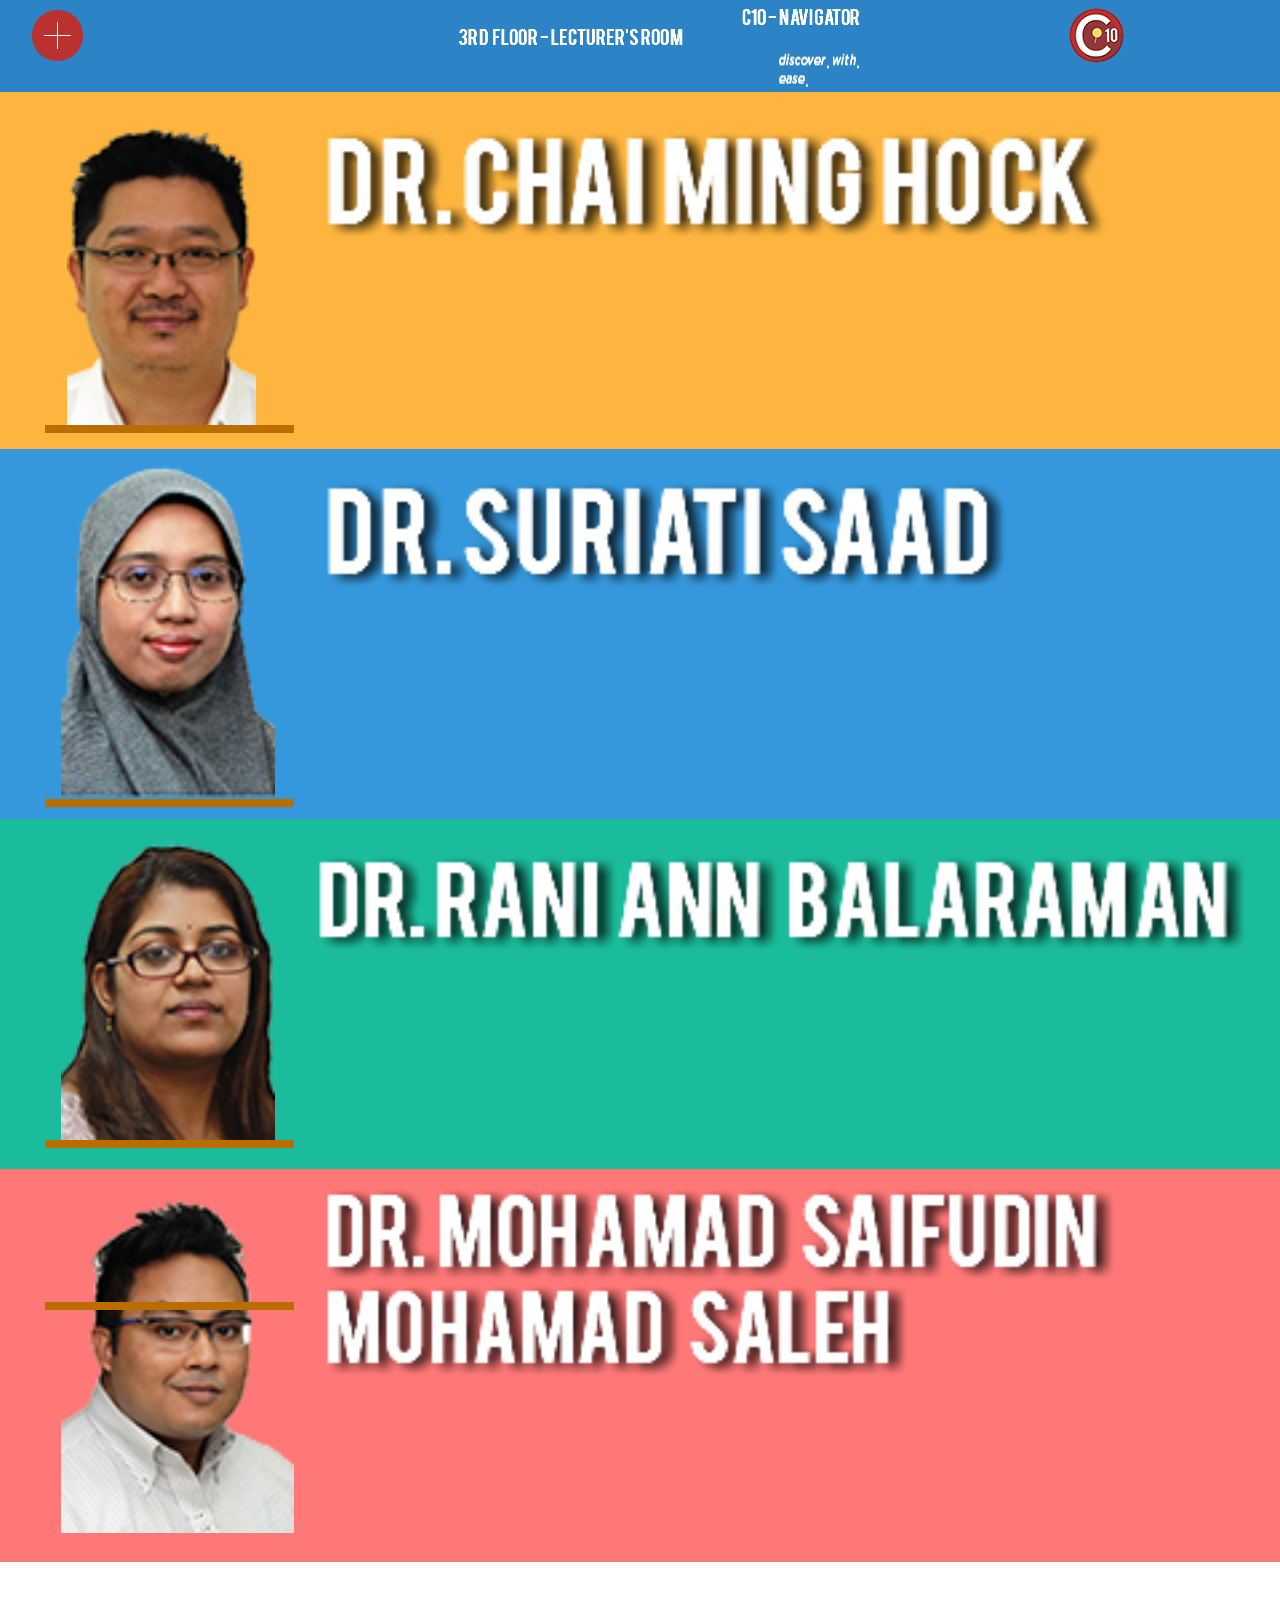
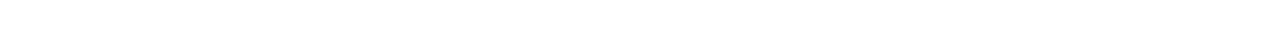
<file: phone/bp.html>
<!DOCTYPE html>
<html class="nojs html css_verticalspacer" lang="en-US">
 <head>

  <meta http-equiv="Content-type" content="text/html;charset=UTF-8"/>
  <meta name="generator" content="2017.0.2.363"/>
  <meta name="viewport" content="width=device-width, initial-scale=1.0"/>
  
  <script type="text/javascript">
   // Update the 'nojs'/'js' class on the html node
document.documentElement.className = document.documentElement.className.replace(/\bnojs\b/g, 'js');

// Check that all required assets are uploaded and up-to-date
if(typeof Muse == "undefined") window.Muse = {}; window.Muse.assets = {"required":["museutils.js", "museconfig.js", "jquery.watch.js", "require.js", "bp.css"], "outOfDate":[]};
</script>
  
  <title>BP</title>
  <!-- CSS -->
  <link rel="stylesheet" type="text/css" href="../css/site_global.css?crc=443350757"/>
  <link rel="stylesheet" type="text/css" href="css/bp.css?crc=3825645269" id="pagesheet"/>
    <!--HTML Widget code-->
  
		<style>
		

/* PUSH MENU */
#mf-menu {
    position: fixed;
    top: 0;
    left: -150px;

    width: 150px;
    height: 100%;
    padding: 50px 30px;
    -webkit-box-sizing: border-box;
       -moz-box-sizing: border-box;
            box-sizing: border-box;

    -webkit-transition: all .3s ease-in;
       -moz-transition: all .3s ease-in;
         -o-transition: all .3s ease-in;
            transition: all .3s ease-in;
    text-align: center;

    background-color: #52ABD3;
}

#mf-menu ul {
    padding: 0;
    margin-top: 30px;
}

#mf-menu ul li a {
    display: block;

    line-height: 50px;

    -webkit-transition: all .3s ease;
       -moz-transition: all .3s ease;
         -o-transition: all .3s ease;
            transition: all .3s ease;
    text-decoration: none;

    color: #FFFFFF;
    border-top: 1px solid #EEEEEE;
}
#mf-menu ul li:last-child a {
    border-bottom: 1px solid #EEEEEE;
}
#mf-menu ul li a:hover {
    letter-spacing: 0px;
color:#B9322F;
}
.open #mf-menu {
    left: 0;
}
/* MAIN PAGE */
.page-wrap {
position: absolute;
    -webkit-box-sizing: border-box;
       -moz-box-sizing: border-box;
            box-sizing: border-box;

    -webkit-transition: all .3s ease-in;
       -moz-transition: all .3s ease-in;
         -o-transition: all .3s ease-in;
            transition: all .3s ease-in;
}
.open .page-wrap {
    margin-left: 150px;
}

/* MENU TOGGLE ICON */

button:focus {
    outline: none;
}
#menu-toggle {
    position: relative;

    width: 51px;
    height: 51px;

    cursor: pointer;

    border: none;
    border-radius: 25px;
    background: #B9322F;
}
#menu-toggle:before,
#menu-toggle:after {
    position: absolute;

    content: "";
    content: "";
    -webkit-transition: all .5s ease;
       -moz-transition: all .5s ease;
         -o-transition: all .5s ease;
            transition: all .5s ease;

    background-color: #FFFFFF;
}

#menu-toggle:before {
    top: 12px;
    left: 25px;

    width: 1px;
    height: 27px;
}
#menu-toggle:after {
    top: 25px;
    left: 12px;

    width: 27px;
    height: 1px;
}

.open button#menu-toggle:before,
.open button#menu-toggle:after {
    -webkit-transform: rotate(45deg);
        -ms-transform: rotate(45deg);
            transform: rotate(45deg);
}

.imgClass{
    object-fit: cover;
    height: 70px;
    width: 70px;
}
.lastItem {border-bottom: 1px solid #EEEEEE;}

</style>
	
 </head>
 <body>

  <div class="clearfix borderbox" id="page"><!-- column -->
   <div class="browser_width colelem" id="u1860-bw">
    <div class="clearfix" id="u1860"><!-- group -->
     <div class="size_fixed grpelem" id="u1870"><!-- custom html -->
      
 <nav id="mf-menu" role="navigation">
        <div class="brand">
            <a href="Home.html"><img class="imgClass" src="../assets/logo-01.png" alt="Logo"/></a>
        </div>            
        <ul>
            <li class="lineClass"><a class="linkClass" href="1ST.html">First Floor</a></li>
            <li class="lineClass"><a class="linkClass" href="2ND.html">Second Floor</a></li>
            <li class="lineClass"><a class="linkClass" href="3RD.html">Third Floor</a></li>
            <li class="lineClass"><a class="linkClass" href="Legend.html">Legend</a></li>
            <li class="lastItem"></li>
        </ul>
    </nav>

    <div class="page-wrap">
        <button id="menu-toggle"></button>
      </div>

     </div>
     <div class="clearfix grpelem" id="pu1861-4"><!-- column -->
      <img class="colelem" id="u1861-4" alt="c10 - NAVIGATOR" width="123" height="25" src="../images/u1861-4.png?crc=359536157"/><!-- rasterized frame -->
      <img class="colelem" id="u1862-4" alt="3rd floor - lecturer's room" width="229" height="25" src="../images/u1862-4.png?crc=162560005"/><!-- rasterized frame -->
      <img class="colelem" id="u1865-4" alt="discover with ease" width="108" height="37" src="../images/u1865-4.png?crc=3907863344"/><!-- rasterized frame -->
     </div>
     <div class="clip_frame grpelem" id="u1863"><!-- image -->
      <img class="block" id="u1863_img" src="../images/logo-01.png?crc=358944302" alt="" width="59" height="59"/>
     </div>
    </div>
   </div>
   <div class="browser_width colelem" id="u1844-bw">
    <div class="pointer_cursor clearfix" id="u1844"><!-- group -->
     <a class="block" href="3rd.html"><!-- Block link tag --></a>
     <div class="clearfix grpelem" id="pu1942"><!-- column -->
      <a class="nonblock nontext clip_frame colelem" id="u1942" href="3rd.html"><!-- image --><img class="block" id="u1942_img" src="../images/ming-crop-u1942.png?crc=290242795" alt="" data-image-width="72" data-image-height="115"/></a>
      <a class="nonblock nontext colelem" id="u1972" href="3rd.html"><!-- simple frame --></a>
     </div>
     <div class="clearfix grpelem" id="pu1848-4"><!-- column -->
      <a class="nonblock nontext colelem" id="u1848-4" href="3rd.html"><!-- rasterized frame --><img id="u1848-4_img" alt="DR. CHAI MING HOCK" src="../images/u1848-4.png?crc=4102247754" data-image-width="325"/></a>
      <a class="nonblock nontext colelem" id="u1866-4" href="3rd.html"><!-- rasterized frame --><img id="u1866-4_img" alt="tel: 04-653 5080" width="175" height="16" src="../images/u1866-4.png?crc=283776123"/></a>
      <a class="nonblock nontext colelem" id="u1939-4" href="3rd.html"><!-- rasterized frame --><img id="u1939-4_img" alt="email: ming@usm.my" width="253" height="16" src="../images/u1939-4.png?crc=185252232"/></a>
     </div>
    </div>
   </div>
   <div class="browser_width colelem" id="u1845-bw">
    <div class="pointer_cursor clearfix" id="u1845"><!-- group -->
     <a class="block" href="3rd.html"><!-- Block link tag --></a>
     <div class="clearfix grpelem" id="pu1984"><!-- column -->
      <a class="nonblock nontext clip_frame colelem" id="u1984" href="3rd.html"><!-- image --><img class="block" id="u1984_img" src="../images/suriati-crop-u1984.png?crc=4094532752" alt="" data-image-width="80" data-image-height="129"/></a>
      <a class="nonblock nontext colelem" id="u1991" href="3rd.html"><!-- simple frame --></a>
     </div>
     <div class="clearfix grpelem" id="pu1975-4"><!-- column -->
      <a class="nonblock nontext colelem" id="u1975-4" href="3rd.html"><!-- rasterized frame --><img id="u1975-4_img" alt="DR. suriati saad" src="../images/u1975-4.png?crc=489836578" data-image-width="325"/></a>
      <a class="nonblock nontext colelem" id="u1978-4" href="3rd.html"><!-- rasterized frame --><img id="u1978-4_img" alt="tel: 04-653 5083" width="175" height="16" src="../images/u1978-4.png?crc=283776123"/></a>
      <a class="nonblock nontext colelem" id="u1981-4" href="3rd.html"><!-- rasterized frame --><img id="u1981-4_img" alt="email: suriatisaad@usm.my" width="253" height="16" src="../images/u1981-4.png?crc=185252232"/></a>
     </div>
    </div>
   </div>
   <div class="browser_width colelem" id="u1846-bw">
    <div class="pointer_cursor clearfix" id="u1846"><!-- group -->
     <a class="block" href="3rd.html"><!-- Block link tag --></a>
     <div class="clearfix grpelem" id="pu2003"><!-- column -->
      <a class="nonblock nontext clip_frame colelem" id="u2003" href="3rd.html"><!-- image --><img class="block" id="u2003_img" src="../images/rani-crop-u2003.png?crc=313964640" alt="" data-image-width="80" data-image-height="117"/></a>
      <a class="nonblock nontext colelem" id="u2010" href="3rd.html"><!-- simple frame --></a>
     </div>
     <div class="clearfix grpelem" id="pu1994-4"><!-- column -->
      <a class="nonblock nontext colelem" id="u1994-4" href="3rd.html"><!-- rasterized frame --><img id="u1994-4_img" alt="DR. rani ann balaraman" src="../images/u1994-4.png?crc=267501073" data-image-width="352"/></a>
      <a class="nonblock nontext colelem" id="u1997-4" href="3rd.html"><!-- rasterized frame --><img id="u1997-4_img" alt="tel: 04-653 5153" width="175" height="16" src="../images/u1997-4.png?crc=283776123"/></a>
      <a class="nonblock nontext colelem" id="u2000-4" href="3rd.html"><!-- rasterized frame --><img id="u2000-4_img" alt="email: rani_balaraman@usm.my" width="343" height="16" src="../images/u2000-4.png?crc=10123593"/></a>
     </div>
    </div>
   </div>
   <div class="browser_width colelem" id="u1847-bw">
    <div class="pointer_cursor clearfix" id="u1847"><!-- group -->
     <a class="block" href="3rd.html"><!-- Block link tag --></a>
     <div class="clearfix grpelem" id="pu2041"><!-- group -->
      <a class="nonblock nontext clip_frame grpelem" id="u2041" href="3rd.html"><!-- image --><img class="block" id="u2041_img" src="../images/saifudin-crop-u2041.png?crc=45583256" alt="" data-image-width="87" data-image-height="134"/></a>
      <a class="nonblock nontext grpelem" id="u2048" href="3rd.html"><!-- simple frame --></a>
     </div>
     <div class="clearfix grpelem" id="pu2032-6"><!-- column -->
      <a class="nonblock nontext colelem" id="u2032-6" href="3rd.html"><!-- rasterized frame --><img id="u2032-6_img" alt="DR. mohamad saifudin mohamad saleh " src="../images/u2032-6.png?crc=4045507216" data-image-width="301"/></a>
      <a class="nonblock nontext colelem" id="u2035-4" href="3rd.html"><!-- rasterized frame --><img id="u2035-4_img" alt="tel: 04-653 5154" width="175" height="16" src="../images/u2035-4.png?crc=283776123"/></a>
      <a class="nonblock nontext colelem" id="u2038-4" href="3rd.html"><!-- rasterized frame --><img id="u2038-4_img" alt="email: saifudinsaleh@usm.my" width="273" height="16" src="../images/u2038-4.png?crc=3979912535"/></a>
     </div>
    </div>
   </div>
   <div class="verticalspacer" data-offset-top="717" data-content-above-spacer="716" data-content-below-spacer="71"></div>
  </div>
  <!-- JS includes -->
  <script type="text/javascript">
   if (document.location.protocol != 'https:') document.write('\x3Cscript src="http://musecdn2.businesscatalyst.com/scripts/4.0/jquery-1.8.3.min.js" type="text/javascript">\x3C/script>');
</script>
  <script type="text/javascript">
   window.jQuery || document.write('\x3Cscript src="../scripts/jquery-1.8.3.min.js?crc=209076791" type="text/javascript">\x3C/script>');
</script>
  <!-- Other scripts -->
  <script type="text/javascript">
   window.Muse.assets.check=function(d){if(!window.Muse.assets.checked){window.Muse.assets.checked=!0;var b={},c=function(a,b){if(window.getComputedStyle){var c=window.getComputedStyle(a,null);return c&&c.getPropertyValue(b)||c&&c[b]||""}if(document.documentElement.currentStyle)return(c=a.currentStyle)&&c[b]||a.style&&a.style[b]||"";return""},a=function(a){if(a.match(/^rgb/))return a=a.replace(/\s+/g,"").match(/([\d\,]+)/gi)[0].split(","),(parseInt(a[0])<<16)+(parseInt(a[1])<<8)+parseInt(a[2]);if(a.match(/^\#/))return parseInt(a.substr(1),
16);return 0},g=function(g){for(var f=document.getElementsByTagName("link"),h=0;h<f.length;h++)if("text/css"==f[h].type){var i=(f[h].href||"").match(/\/?css\/([\w\-]+\.css)\?crc=(\d+)/);if(!i||!i[1]||!i[2])break;b[i[1]]=i[2]}f=document.createElement("div");f.className="version";f.style.cssText="display:none; width:1px; height:1px;";document.getElementsByTagName("body")[0].appendChild(f);for(h=0;h<Muse.assets.required.length;){var i=Muse.assets.required[h],l=i.match(/([\w\-\.]+)\.(\w+)$/),k=l&&l[1]?
l[1]:null,l=l&&l[2]?l[2]:null;switch(l.toLowerCase()){case "css":k=k.replace(/\W/gi,"_").replace(/^([^a-z])/gi,"_$1");f.className+=" "+k;k=a(c(f,"color"));l=a(c(f,"backgroundColor"));k!=0||l!=0?(Muse.assets.required.splice(h,1),"undefined"!=typeof b[i]&&(k!=b[i]>>>24||l!=(b[i]&16777215))&&Muse.assets.outOfDate.push(i)):h++;f.className="version";break;case "js":h++;break;default:throw Error("Unsupported file type: "+l);}}d?d().jquery!="1.8.3"&&Muse.assets.outOfDate.push("jquery-1.8.3.min.js"):Muse.assets.required.push("jquery-1.8.3.min.js");
f.parentNode.removeChild(f);if(Muse.assets.outOfDate.length||Muse.assets.required.length)f="Some files on the server may be missing or incorrect. Clear browser cache and try again. If the problem persists please contact website author.",g&&Muse.assets.outOfDate.length&&(f+="\nOut of date: "+Muse.assets.outOfDate.join(",")),g&&Muse.assets.required.length&&(f+="\nMissing: "+Muse.assets.required.join(",")),alert(f)};location&&location.search&&location.search.match&&location.search.match(/muse_debug/gi)?setTimeout(function(){g(!0)},5E3):g()}};
var muse_init=function(){require.config({baseUrl:"../"});require(["jquery","museutils","whatinput","jquery.watch"],function(d){var $ = d;$(document).ready(function(){try{
window.Muse.assets.check($);/* body */
Muse.Utils.transformMarkupToFixBrowserProblemsPreInit();/* body */
Muse.Utils.prepHyperlinks(true);/* body */
Muse.Utils.resizeHeight('.browser_width');/* resize height */
Muse.Utils.requestAnimationFrame(function() { $('body').addClass('initialized'); });/* mark body as initialized */
Muse.Utils.fullPage('#page');/* 100% height page */
Muse.Utils.showWidgetsWhenReady();/* body */
Muse.Utils.transformMarkupToFixBrowserProblems();/* body */
}catch(b){if(b&&"function"==typeof b.notify?b.notify():Muse.Assert.fail("Error calling selector function: "+b),false)throw b;}})})};

</script>
  <!-- RequireJS script -->
  <script src="../scripts/require.js?crc=4234670167" type="text/javascript" async data-main="../scripts/museconfig.js?crc=4152223963" onload="if (requirejs) requirejs.onError = function(requireType, requireModule) { if (requireType && requireType.toString && requireType.toString().indexOf && 0 <= requireType.toString().indexOf('#scripterror')) window.Muse.assets.check(); }" onerror="window.Muse.assets.check();"></script>
  
  <!--HTML Widget code-->
  
<script>
$('.lineClass a:empty').parent().hide();

//Exelent little functions to use any time when class modification is needed
function hasClass(ele, cls) {
    return !!ele.className.match(new RegExp('(\\s|^)' + cls + '(\\s|$)'));
}

function addClass(ele, cls) {
    if (!hasClass(ele, cls)) ele.className += " " + cls;
}

function removeClass(ele, cls) {
    if (hasClass(ele, cls)) {
        var reg = new RegExp('(\\s|^)' + cls + '(\\s|$)');
        ele.className = ele.className.replace(reg, ' ');
    }
}

//Add event from js the keep the marup clean
function init() {
    document.getElementById("menu-toggle").addEventListener("click", toggleMenu);
}

//The actual fuction
function toggleMenu() {
    var ele = document.getElementsByTagName('body')[0];
    if (!hasClass(ele, "open")) {
        addClass(ele, "open");
    } else {
        removeClass(ele, "open");
    }
}

//Prevent the function to run before the document is loaded
document.addEventListener('readystatechange', function() {
    if (document.readyState === "complete") {
        init();
    }
});
</script>
	
   </body>
</html>
</file>
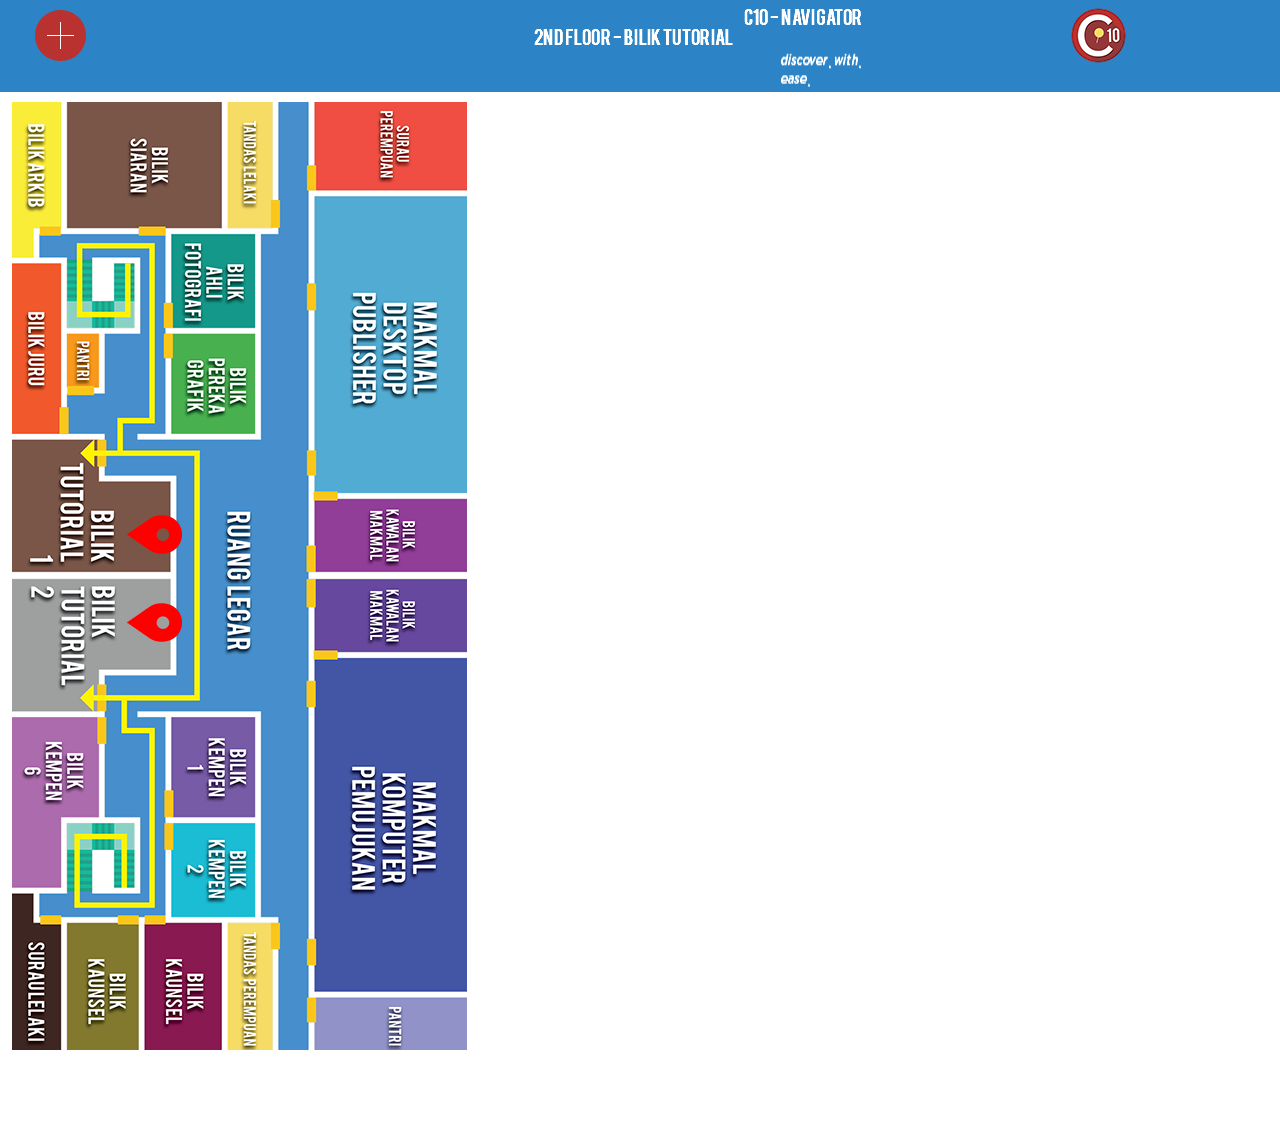
<file: phone/bt1.html>
<!DOCTYPE html>
<html class="nojs html css_verticalspacer" lang="en-US">
 <head>

  <meta http-equiv="Content-type" content="text/html;charset=UTF-8"/>
  <meta name="generator" content="2017.0.2.363"/>
  <meta name="viewport" content="width=device-width, initial-scale=1.0"/>
  
  <script type="text/javascript">
   // Update the 'nojs'/'js' class on the html node
document.documentElement.className = document.documentElement.className.replace(/\bnojs\b/g, 'js');

// Check that all required assets are uploaded and up-to-date
if(typeof Muse == "undefined") window.Muse = {}; window.Muse.assets = {"required":["museutils.js", "museconfig.js", "jquery.watch.js", "require.js", "bt1.css"], "outOfDate":[]};
</script>
  
  <title>BT1</title>
  <!-- CSS -->
  <link rel="stylesheet" type="text/css" href="../css/site_global.css?crc=443350757"/>
  <link rel="stylesheet" type="text/css" href="css/bt1.css?crc=323226373" id="pagesheet"/>
    <!--HTML Widget code-->
  
		<style>
		

/* PUSH MENU */
#mf-menu {
    position: fixed;
    top: 0;
    left: -150px;

    width: 150px;
    height: 100%;
    padding: 50px 30px;
    -webkit-box-sizing: border-box;
       -moz-box-sizing: border-box;
            box-sizing: border-box;

    -webkit-transition: all .3s ease-in;
       -moz-transition: all .3s ease-in;
         -o-transition: all .3s ease-in;
            transition: all .3s ease-in;
    text-align: center;

    background-color: #52ABD3;
}

#mf-menu ul {
    padding: 0;
    margin-top: 30px;
}

#mf-menu ul li a {
    display: block;

    line-height: 50px;

    -webkit-transition: all .3s ease;
       -moz-transition: all .3s ease;
         -o-transition: all .3s ease;
            transition: all .3s ease;
    text-decoration: none;

    color: #FFFFFF;
    border-top: 1px solid #EEEEEE;
}
#mf-menu ul li:last-child a {
    border-bottom: 1px solid #EEEEEE;
}
#mf-menu ul li a:hover {
    letter-spacing: 0px;
color:#B9322F;
}
.open #mf-menu {
    left: 0;
}
/* MAIN PAGE */
.page-wrap {
position: absolute;
    -webkit-box-sizing: border-box;
       -moz-box-sizing: border-box;
            box-sizing: border-box;

    -webkit-transition: all .3s ease-in;
       -moz-transition: all .3s ease-in;
         -o-transition: all .3s ease-in;
            transition: all .3s ease-in;
}
.open .page-wrap {
    margin-left: 150px;
}

/* MENU TOGGLE ICON */

button:focus {
    outline: none;
}
#menu-toggle {
    position: relative;

    width: 51px;
    height: 51px;

    cursor: pointer;

    border: none;
    border-radius: 25px;
    background: #B9322F;
}
#menu-toggle:before,
#menu-toggle:after {
    position: absolute;

    content: "";
    content: "";
    -webkit-transition: all .5s ease;
       -moz-transition: all .5s ease;
         -o-transition: all .5s ease;
            transition: all .5s ease;

    background-color: #FFFFFF;
}

#menu-toggle:before {
    top: 12px;
    left: 25px;

    width: 1px;
    height: 27px;
}
#menu-toggle:after {
    top: 25px;
    left: 12px;

    width: 27px;
    height: 1px;
}

.open button#menu-toggle:before,
.open button#menu-toggle:after {
    -webkit-transform: rotate(45deg);
        -ms-transform: rotate(45deg);
            transform: rotate(45deg);
}

.imgClass{
    object-fit: cover;
    height: 70px;
    width: 70px;
}
.lastItem {border-bottom: 1px solid #EEEEEE;}

</style>
	
 </head>
 <body>

  <div class="clearfix borderbox" id="page"><!-- column -->
   <div class="browser_width colelem" id="u1692-bw">
    <div class="clearfix" id="u1692"><!-- group -->
     <div class="size_fixed grpelem" id="u1698"><!-- custom html -->
      
 <nav id="mf-menu" role="navigation">
        <div class="brand">
            <a href="Home.html"><img class="imgClass" src="../assets/logo-01.png" alt="Logo"/></a>
        </div>            
        <ul>
            <li class="lineClass"><a class="linkClass" href="1ST.html">First Floor</a></li>
            <li class="lineClass"><a class="linkClass" href="2ND.html">Second Floor</a></li>
            <li class="lineClass"><a class="linkClass" href="3RD.html">Third Floor</a></li>
            <li class="lineClass"><a class="linkClass" href="Legend.html">Legend</a></li>
            <li class="lastItem"></li>
        </ul>
    </nav>

    <div class="page-wrap">
        <button id="menu-toggle"></button>
      </div>

     </div>
     <div class="clearfix grpelem" id="pu1693-4"><!-- column -->
      <img class="colelem" id="u1693-4" alt="c10 - NAVIGATOR" width="123" height="25" src="../images/u1693-4.png?crc=359536157"/><!-- rasterized frame -->
      <img class="colelem" id="u1694-4" alt="2nd floor - bilik tutorial" width="201" height="25" src="../images/u1694-4.png?crc=331069029"/><!-- rasterized frame -->
      <img class="colelem" id="u1697-4" alt="discover with ease" width="108" height="37" src="../images/u1697-4.png?crc=3907863344"/><!-- rasterized frame -->
     </div>
     <div class="clip_frame grpelem" id="u1695"><!-- image -->
      <img class="block" id="u1695_img" src="../images/logo-01.png?crc=358944302" alt="" width="59" height="59"/>
     </div>
    </div>
   </div>
   <div class="clearfix colelem" id="pu1699"><!-- group -->
    <div class="clip_frame grpelem" id="u1699" data-mu-ie-matrix="progid:DXImageTransform.Microsoft.Matrix(M11=0,M12=-1,M21=1,M22=0,SizingMethod='auto expand')" data-mu-ie-matrix-dx="247" data-mu-ie-matrix-dy="-247"><!-- image -->
     <img class="block" id="u1699_img" src="../images/bt-crop-u1699.png?crc=4188402122" alt="" data-image-width="948" data-image-height="455"/>
    </div>
    <div class="clip_frame grpelem" id="u1702" data-mu-ie-matrix="progid:DXImageTransform.Microsoft.Matrix(M11=0,M12=-1,M21=1,M22=0,SizingMethod='auto expand')" data-mu-ie-matrix-dx="0" data-mu-ie-matrix-dy="0"><!-- image -->
     <img class="block" id="u1702_img" src="../images/placeholder2.png?crc=4129063537" alt="" data-image-width="55" data-image-height="55"/>
    </div>
    <div class="clip_frame grpelem" id="u1704" data-mu-ie-matrix="progid:DXImageTransform.Microsoft.Matrix(M11=0,M12=-1,M21=1,M22=0,SizingMethod='auto expand')" data-mu-ie-matrix-dx="0" data-mu-ie-matrix-dy="0"><!-- image -->
     <img class="block" id="u1704_img" src="../images/placeholder2.png?crc=4129063537" alt="" data-image-width="55" data-image-height="55"/>
    </div>
   </div>
   <div class="verticalspacer" data-offset-top="1029" data-content-above-spacer="1029" data-content-below-spacer="71"></div>
  </div>
  <!-- JS includes -->
  <script type="text/javascript">
   if (document.location.protocol != 'https:') document.write('\x3Cscript src="http://musecdn2.businesscatalyst.com/scripts/4.0/jquery-1.8.3.min.js" type="text/javascript">\x3C/script>');
</script>
  <script type="text/javascript">
   window.jQuery || document.write('\x3Cscript src="../scripts/jquery-1.8.3.min.js?crc=209076791" type="text/javascript">\x3C/script>');
</script>
  <!-- Other scripts -->
  <script type="text/javascript">
   window.Muse.assets.check=function(d){if(!window.Muse.assets.checked){window.Muse.assets.checked=!0;var b={},c=function(a,b){if(window.getComputedStyle){var c=window.getComputedStyle(a,null);return c&&c.getPropertyValue(b)||c&&c[b]||""}if(document.documentElement.currentStyle)return(c=a.currentStyle)&&c[b]||a.style&&a.style[b]||"";return""},a=function(a){if(a.match(/^rgb/))return a=a.replace(/\s+/g,"").match(/([\d\,]+)/gi)[0].split(","),(parseInt(a[0])<<16)+(parseInt(a[1])<<8)+parseInt(a[2]);if(a.match(/^\#/))return parseInt(a.substr(1),
16);return 0},g=function(g){for(var f=document.getElementsByTagName("link"),h=0;h<f.length;h++)if("text/css"==f[h].type){var i=(f[h].href||"").match(/\/?css\/([\w\-]+\.css)\?crc=(\d+)/);if(!i||!i[1]||!i[2])break;b[i[1]]=i[2]}f=document.createElement("div");f.className="version";f.style.cssText="display:none; width:1px; height:1px;";document.getElementsByTagName("body")[0].appendChild(f);for(h=0;h<Muse.assets.required.length;){var i=Muse.assets.required[h],l=i.match(/([\w\-\.]+)\.(\w+)$/),k=l&&l[1]?
l[1]:null,l=l&&l[2]?l[2]:null;switch(l.toLowerCase()){case "css":k=k.replace(/\W/gi,"_").replace(/^([^a-z])/gi,"_$1");f.className+=" "+k;k=a(c(f,"color"));l=a(c(f,"backgroundColor"));k!=0||l!=0?(Muse.assets.required.splice(h,1),"undefined"!=typeof b[i]&&(k!=b[i]>>>24||l!=(b[i]&16777215))&&Muse.assets.outOfDate.push(i)):h++;f.className="version";break;case "js":h++;break;default:throw Error("Unsupported file type: "+l);}}d?d().jquery!="1.8.3"&&Muse.assets.outOfDate.push("jquery-1.8.3.min.js"):Muse.assets.required.push("jquery-1.8.3.min.js");
f.parentNode.removeChild(f);if(Muse.assets.outOfDate.length||Muse.assets.required.length)f="Some files on the server may be missing or incorrect. Clear browser cache and try again. If the problem persists please contact website author.",g&&Muse.assets.outOfDate.length&&(f+="\nOut of date: "+Muse.assets.outOfDate.join(",")),g&&Muse.assets.required.length&&(f+="\nMissing: "+Muse.assets.required.join(",")),alert(f)};location&&location.search&&location.search.match&&location.search.match(/muse_debug/gi)?setTimeout(function(){g(!0)},5E3):g()}};
var muse_init=function(){require.config({baseUrl:"../"});require(["jquery","museutils","whatinput","jquery.watch"],function(d){var $ = d;$(document).ready(function(){try{
window.Muse.assets.check($);/* body */
Muse.Utils.transformMarkupToFixBrowserProblemsPreInit();/* body */
Muse.Utils.prepHyperlinks(true);/* body */
Muse.Utils.resizeHeight('.browser_width');/* resize height */
Muse.Utils.requestAnimationFrame(function() { $('body').addClass('initialized'); });/* mark body as initialized */
Muse.Utils.fullPage('#page');/* 100% height page */
Muse.Utils.showWidgetsWhenReady();/* body */
Muse.Utils.transformMarkupToFixBrowserProblems();/* body */
}catch(b){if(b&&"function"==typeof b.notify?b.notify():Muse.Assert.fail("Error calling selector function: "+b),false)throw b;}})})};

</script>
  <!-- RequireJS script -->
  <script src="../scripts/require.js?crc=4234670167" type="text/javascript" async data-main="../scripts/museconfig.js?crc=4152223963" onload="if (requirejs) requirejs.onError = function(requireType, requireModule) { if (requireType && requireType.toString && requireType.toString().indexOf && 0 <= requireType.toString().indexOf('#scripterror')) window.Muse.assets.check(); }" onerror="window.Muse.assets.check();"></script>
  
  <!--HTML Widget code-->
  
<script>
$('.lineClass a:empty').parent().hide();

//Exelent little functions to use any time when class modification is needed
function hasClass(ele, cls) {
    return !!ele.className.match(new RegExp('(\\s|^)' + cls + '(\\s|$)'));
}

function addClass(ele, cls) {
    if (!hasClass(ele, cls)) ele.className += " " + cls;
}

function removeClass(ele, cls) {
    if (hasClass(ele, cls)) {
        var reg = new RegExp('(\\s|^)' + cls + '(\\s|$)');
        ele.className = ele.className.replace(reg, ' ');
    }
}

//Add event from js the keep the marup clean
function init() {
    document.getElementById("menu-toggle").addEventListener("click", toggleMenu);
}

//The actual fuction
function toggleMenu() {
    var ele = document.getElementsByTagName('body')[0];
    if (!hasClass(ele, "open")) {
        addClass(ele, "open");
    } else {
        removeClass(ele, "open");
    }
}

//Prevent the function to run before the document is loaded
document.addEventListener('readystatechange', function() {
    if (document.readyState === "complete") {
        init();
    }
});
</script>
	
   </body>
</html>
</file>
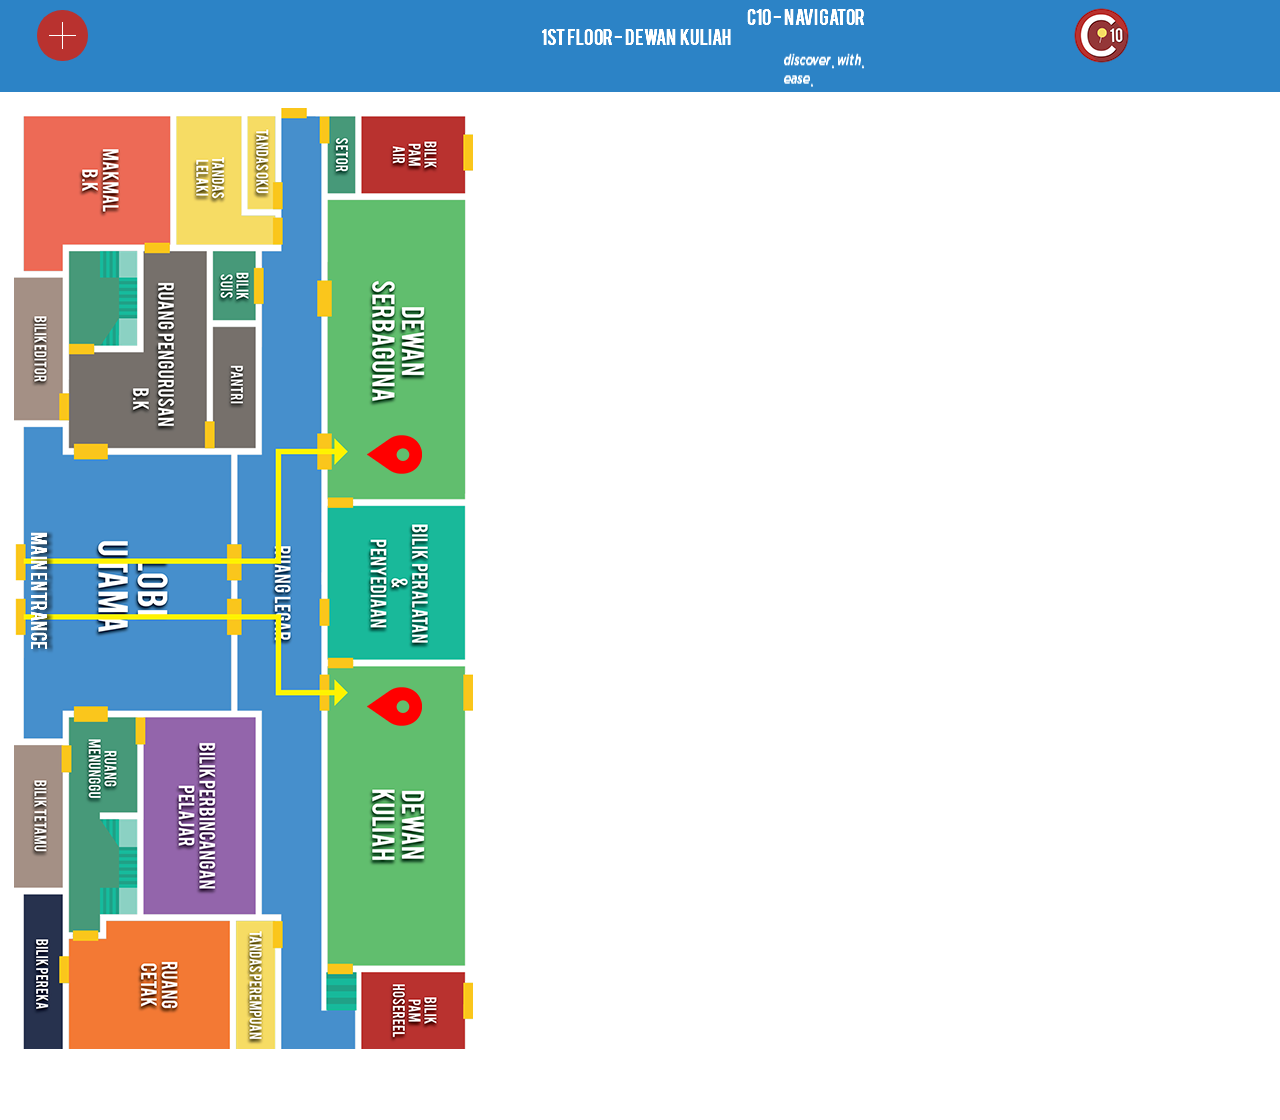
<file: phone/dewan-kuliah.html>
<!DOCTYPE html>
<html class="nojs html css_verticalspacer" lang="en-US">
 <head>

  <meta http-equiv="Content-type" content="text/html;charset=UTF-8"/>
  <meta name="generator" content="2017.0.2.363"/>
  <meta name="viewport" content="width=device-width, initial-scale=1.0"/>
  
  <script type="text/javascript">
   // Update the 'nojs'/'js' class on the html node
document.documentElement.className = document.documentElement.className.replace(/\bnojs\b/g, 'js');

// Check that all required assets are uploaded and up-to-date
if(typeof Muse == "undefined") window.Muse = {}; window.Muse.assets = {"required":["museutils.js", "museconfig.js", "jquery.watch.js", "require.js", "dewan-kuliah.css"], "outOfDate":[]};
</script>
  
  <title>Dewan Kuliah</title>
  <!-- CSS -->
  <link rel="stylesheet" type="text/css" href="../css/site_global.css?crc=443350757"/>
  <link rel="stylesheet" type="text/css" href="css/dewan-kuliah.css?crc=285063681" id="pagesheet"/>
    <!--HTML Widget code-->
  
		<style>
		

/* PUSH MENU */
#mf-menu {
    position: fixed;
    top: 0;
    left: -150px;

    width: 150px;
    height: 100%;
    padding: 50px 30px;
    -webkit-box-sizing: border-box;
       -moz-box-sizing: border-box;
            box-sizing: border-box;

    -webkit-transition: all .3s ease-in;
       -moz-transition: all .3s ease-in;
         -o-transition: all .3s ease-in;
            transition: all .3s ease-in;
    text-align: center;

    background-color: #52ABD3;
}

#mf-menu ul {
    padding: 0;
    margin-top: 30px;
}

#mf-menu ul li a {
    display: block;

    line-height: 50px;

    -webkit-transition: all .3s ease;
       -moz-transition: all .3s ease;
         -o-transition: all .3s ease;
            transition: all .3s ease;
    text-decoration: none;

    color: #FFFFFF;
    border-top: 1px solid #EEEEEE;
}
#mf-menu ul li:last-child a {
    border-bottom: 1px solid #EEEEEE;
}
#mf-menu ul li a:hover {
    letter-spacing: 0px;
color:#B9322F;
}
.open #mf-menu {
    left: 0;
}
/* MAIN PAGE */
.page-wrap {
position: absolute;
    -webkit-box-sizing: border-box;
       -moz-box-sizing: border-box;
            box-sizing: border-box;

    -webkit-transition: all .3s ease-in;
       -moz-transition: all .3s ease-in;
         -o-transition: all .3s ease-in;
            transition: all .3s ease-in;
}
.open .page-wrap {
    margin-left: 150px;
}

/* MENU TOGGLE ICON */

button:focus {
    outline: none;
}
#menu-toggle {
    position: relative;

    width: 51px;
    height: 51px;

    cursor: pointer;

    border: none;
    border-radius: 25px;
    background: #B9322F;
}
#menu-toggle:before,
#menu-toggle:after {
    position: absolute;

    content: "";
    content: "";
    -webkit-transition: all .5s ease;
       -moz-transition: all .5s ease;
         -o-transition: all .5s ease;
            transition: all .5s ease;

    background-color: #FFFFFF;
}

#menu-toggle:before {
    top: 12px;
    left: 25px;

    width: 1px;
    height: 27px;
}
#menu-toggle:after {
    top: 25px;
    left: 12px;

    width: 27px;
    height: 1px;
}

.open button#menu-toggle:before,
.open button#menu-toggle:after {
    -webkit-transform: rotate(45deg);
        -ms-transform: rotate(45deg);
            transform: rotate(45deg);
}

.imgClass{
    object-fit: cover;
    height: 70px;
    width: 70px;
}
.lastItem {border-bottom: 1px solid #EEEEEE;}

</style>
	
 </head>
 <body>

  <div class="clearfix borderbox" id="page"><!-- column -->
   <div class="browser_width colelem" id="u1478-bw">
    <div class="clearfix" id="u1478"><!-- group -->
     <div class="size_fixed grpelem" id="u1484"><!-- custom html -->
      
 <nav id="mf-menu" role="navigation">
        <div class="brand">
            <a href="Home.html"><img class="imgClass" src="../assets/logo-01.png" alt="Logo"/></a>
        </div>            
        <ul>
            <li class="lineClass"><a class="linkClass" href="1ST.html">First Floor</a></li>
            <li class="lineClass"><a class="linkClass" href="2ND.html">Second Floor</a></li>
            <li class="lineClass"><a class="linkClass" href="3RD.html">Third Floor</a></li>
            <li class="lineClass"><a class="linkClass" href="Legend.html">Legend</a></li>
            <li class="lastItem"></li>
        </ul>
    </nav>

    <div class="page-wrap">
        <button id="menu-toggle"></button>
      </div>

     </div>
     <div class="clearfix grpelem" id="pu1479-4"><!-- column -->
      <img class="colelem" id="u1479-4" alt="c10 - NAVIGATOR" width="123" height="25" src="../images/u1479-4.png?crc=359536157"/><!-- rasterized frame -->
      <img class="colelem" id="u1480-4" alt="1ST FLOOR - dewan kuliah" width="201" height="25" src="../images/u1480-4.png?crc=285981266"/><!-- rasterized frame -->
      <img class="colelem" id="u1483-4" alt="discover with ease" width="108" height="37" src="../images/u1483-4.png?crc=3907863344"/><!-- rasterized frame -->
     </div>
     <div class="clip_frame grpelem" id="u1481"><!-- image -->
      <img class="block" id="u1481_img" src="../images/logo-01.png?crc=358944302" alt="" width="59" height="59"/>
     </div>
    </div>
   </div>
   <div class="clearfix colelem" id="pu1574"><!-- group -->
    <div class="clip_frame grpelem" id="u1574" data-mu-ie-matrix="progid:DXImageTransform.Microsoft.Matrix(M11=0,M12=-1,M21=1,M22=0,SizingMethod='auto expand')" data-mu-ie-matrix-dx="241" data-mu-ie-matrix-dy="-241"><!-- image -->
     <img class="block" id="u1574_img" src="../images/dk.png?crc=168736147" alt="" data-image-width="941" data-image-height="459"/>
    </div>
    <div class="grpelem" id="u1598-4" data-mu-ie-matrix="progid:DXImageTransform.Microsoft.Matrix(M11=0,M12=-1,M21=1,M22=0,SizingMethod='auto expand')" data-mu-ie-matrix-dx="57" data-mu-ie-matrix-dy="-57"><!-- rasterized frame -->
     <img id="u1598-4_img" alt="main entrance" src="../images/u1598-4.png?crc=3865092195" data-image-width="146"/>
    </div>
    <div class="clip_frame grpelem" id="u1632" data-mu-ie-matrix="progid:DXImageTransform.Microsoft.Matrix(M11=0,M12=-1,M21=1,M22=0,SizingMethod='auto expand')" data-mu-ie-matrix-dx="0" data-mu-ie-matrix-dy="0"><!-- image -->
     <img class="block" id="u1632_img" src="../images/placeholder2.png?crc=4129063537" alt="" data-image-width="55" data-image-height="55"/>
    </div>
    <div class="clip_frame grpelem" id="u1649" data-mu-ie-matrix="progid:DXImageTransform.Microsoft.Matrix(M11=0,M12=-1,M21=1,M22=0,SizingMethod='auto expand')" data-mu-ie-matrix-dx="0" data-mu-ie-matrix-dy="0"><!-- image -->
     <img class="block" id="u1649_img" src="../images/placeholder2.png?crc=4129063537" alt="" data-image-width="55" data-image-height="55"/>
    </div>
   </div>
   <div class="verticalspacer" data-offset-top="1028" data-content-above-spacer="1028" data-content-below-spacer="71"></div>
  </div>
  <!-- JS includes -->
  <script type="text/javascript">
   if (document.location.protocol != 'https:') document.write('\x3Cscript src="http://musecdn2.businesscatalyst.com/scripts/4.0/jquery-1.8.3.min.js" type="text/javascript">\x3C/script>');
</script>
  <script type="text/javascript">
   window.jQuery || document.write('\x3Cscript src="../scripts/jquery-1.8.3.min.js?crc=209076791" type="text/javascript">\x3C/script>');
</script>
  <!-- Other scripts -->
  <script type="text/javascript">
   window.Muse.assets.check=function(d){if(!window.Muse.assets.checked){window.Muse.assets.checked=!0;var b={},c=function(a,b){if(window.getComputedStyle){var c=window.getComputedStyle(a,null);return c&&c.getPropertyValue(b)||c&&c[b]||""}if(document.documentElement.currentStyle)return(c=a.currentStyle)&&c[b]||a.style&&a.style[b]||"";return""},a=function(a){if(a.match(/^rgb/))return a=a.replace(/\s+/g,"").match(/([\d\,]+)/gi)[0].split(","),(parseInt(a[0])<<16)+(parseInt(a[1])<<8)+parseInt(a[2]);if(a.match(/^\#/))return parseInt(a.substr(1),
16);return 0},g=function(g){for(var f=document.getElementsByTagName("link"),h=0;h<f.length;h++)if("text/css"==f[h].type){var i=(f[h].href||"").match(/\/?css\/([\w\-]+\.css)\?crc=(\d+)/);if(!i||!i[1]||!i[2])break;b[i[1]]=i[2]}f=document.createElement("div");f.className="version";f.style.cssText="display:none; width:1px; height:1px;";document.getElementsByTagName("body")[0].appendChild(f);for(h=0;h<Muse.assets.required.length;){var i=Muse.assets.required[h],l=i.match(/([\w\-\.]+)\.(\w+)$/),k=l&&l[1]?
l[1]:null,l=l&&l[2]?l[2]:null;switch(l.toLowerCase()){case "css":k=k.replace(/\W/gi,"_").replace(/^([^a-z])/gi,"_$1");f.className+=" "+k;k=a(c(f,"color"));l=a(c(f,"backgroundColor"));k!=0||l!=0?(Muse.assets.required.splice(h,1),"undefined"!=typeof b[i]&&(k!=b[i]>>>24||l!=(b[i]&16777215))&&Muse.assets.outOfDate.push(i)):h++;f.className="version";break;case "js":h++;break;default:throw Error("Unsupported file type: "+l);}}d?d().jquery!="1.8.3"&&Muse.assets.outOfDate.push("jquery-1.8.3.min.js"):Muse.assets.required.push("jquery-1.8.3.min.js");
f.parentNode.removeChild(f);if(Muse.assets.outOfDate.length||Muse.assets.required.length)f="Some files on the server may be missing or incorrect. Clear browser cache and try again. If the problem persists please contact website author.",g&&Muse.assets.outOfDate.length&&(f+="\nOut of date: "+Muse.assets.outOfDate.join(",")),g&&Muse.assets.required.length&&(f+="\nMissing: "+Muse.assets.required.join(",")),alert(f)};location&&location.search&&location.search.match&&location.search.match(/muse_debug/gi)?setTimeout(function(){g(!0)},5E3):g()}};
var muse_init=function(){require.config({baseUrl:"../"});require(["jquery","museutils","whatinput","jquery.watch"],function(d){var $ = d;$(document).ready(function(){try{
window.Muse.assets.check($);/* body */
Muse.Utils.transformMarkupToFixBrowserProblemsPreInit();/* body */
Muse.Utils.prepHyperlinks(true);/* body */
Muse.Utils.resizeHeight('.browser_width');/* resize height */
Muse.Utils.requestAnimationFrame(function() { $('body').addClass('initialized'); });/* mark body as initialized */
Muse.Utils.fullPage('#page');/* 100% height page */
Muse.Utils.showWidgetsWhenReady();/* body */
Muse.Utils.transformMarkupToFixBrowserProblems();/* body */
}catch(b){if(b&&"function"==typeof b.notify?b.notify():Muse.Assert.fail("Error calling selector function: "+b),false)throw b;}})})};

</script>
  <!-- RequireJS script -->
  <script src="../scripts/require.js?crc=4234670167" type="text/javascript" async data-main="../scripts/museconfig.js?crc=4152223963" onload="if (requirejs) requirejs.onError = function(requireType, requireModule) { if (requireType && requireType.toString && requireType.toString().indexOf && 0 <= requireType.toString().indexOf('#scripterror')) window.Muse.assets.check(); }" onerror="window.Muse.assets.check();"></script>
  
  <!--HTML Widget code-->
  
<script>
$('.lineClass a:empty').parent().hide();

//Exelent little functions to use any time when class modification is needed
function hasClass(ele, cls) {
    return !!ele.className.match(new RegExp('(\\s|^)' + cls + '(\\s|$)'));
}

function addClass(ele, cls) {
    if (!hasClass(ele, cls)) ele.className += " " + cls;
}

function removeClass(ele, cls) {
    if (hasClass(ele, cls)) {
        var reg = new RegExp('(\\s|^)' + cls + '(\\s|$)');
        ele.className = ele.className.replace(reg, ' ');
    }
}

//Add event from js the keep the marup clean
function init() {
    document.getElementById("menu-toggle").addEventListener("click", toggleMenu);
}

//The actual fuction
function toggleMenu() {
    var ele = document.getElementsByTagName('body')[0];
    if (!hasClass(ele, "open")) {
        addClass(ele, "open");
    } else {
        removeClass(ele, "open");
    }
}

//Prevent the function to run before the document is loaded
document.addEventListener('readystatechange', function() {
    if (document.readyState === "complete") {
        init();
    }
});
</script>
	
   </body>
</html>
</file>
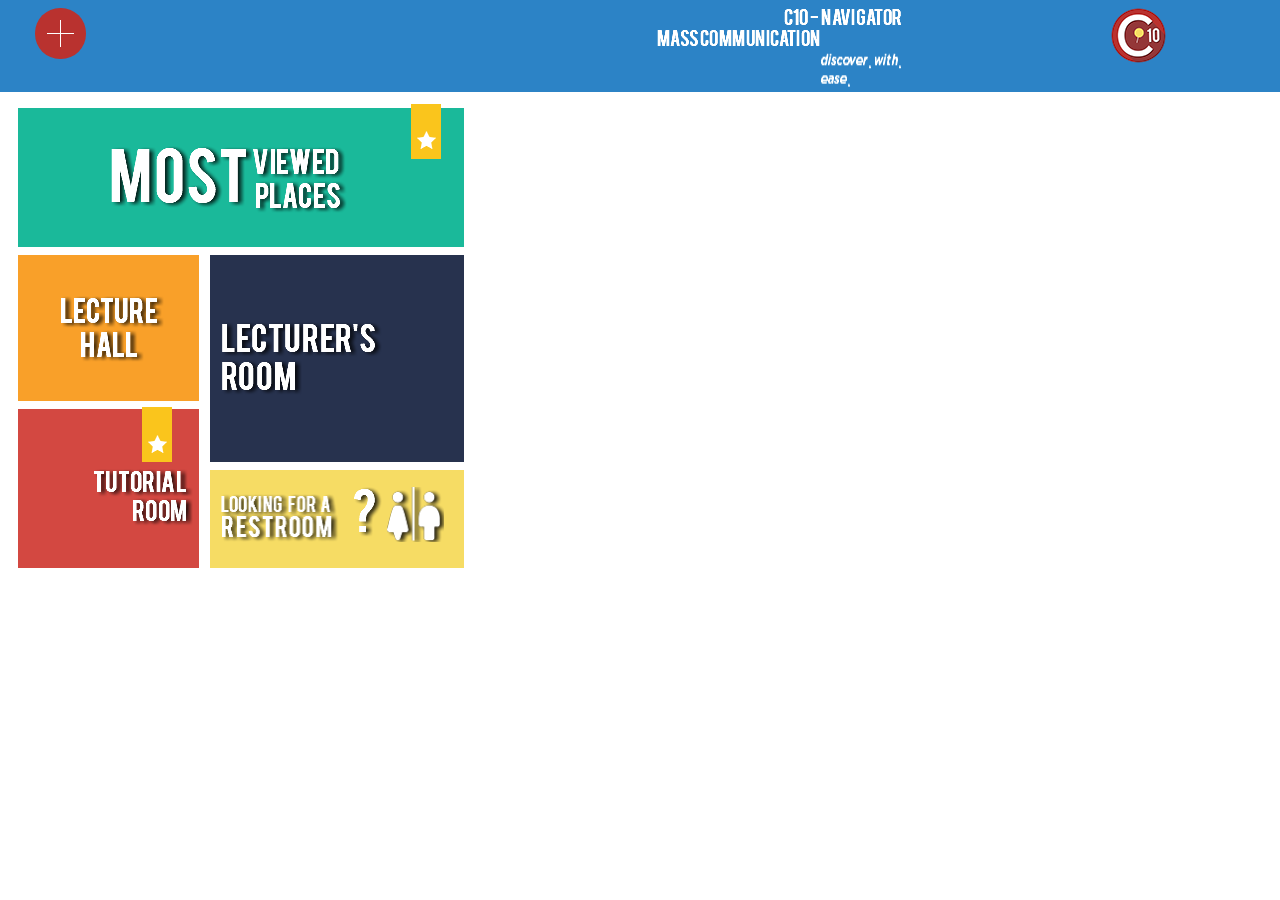
<file: phone/home.html>
<!DOCTYPE html>
<html class="nojs html css_verticalspacer" lang="en-US">
 <head>

  <meta http-equiv="Content-type" content="text/html;charset=UTF-8"/>
  <meta name="generator" content="2017.0.2.363"/>
  <meta name="viewport" content="width=device-width, initial-scale=1.0"/>
  
  <script type="text/javascript">
   // Update the 'nojs'/'js' class on the html node
document.documentElement.className = document.documentElement.className.replace(/\bnojs\b/g, 'js');

// Check that all required assets are uploaded and up-to-date
if(typeof Muse == "undefined") window.Muse = {}; window.Muse.assets = {"required":["museutils.js", "museconfig.js", "jquery.watch.js", "require.js", "home.css"], "outOfDate":[]};
</script>
  
  <title>Home</title>
  <!-- CSS -->
  <link rel="stylesheet" type="text/css" href="../css/site_global.css?crc=443350757"/>
  <link rel="stylesheet" type="text/css" href="css/home.css?crc=3826141910" id="pagesheet"/>
    <!--HTML Widget code-->
  
		<style>
		

/* PUSH MENU */
#mf-menu {
    position: fixed;
    top: 0;
    left: -150px;

    width: 150px;
    height: 100%;
    padding: 50px 30px;
    -webkit-box-sizing: border-box;
       -moz-box-sizing: border-box;
            box-sizing: border-box;

    -webkit-transition: all .3s ease-in;
       -moz-transition: all .3s ease-in;
         -o-transition: all .3s ease-in;
            transition: all .3s ease-in;
    text-align: center;

    background-color: #52ABD3;
}

#mf-menu ul {
    padding: 0;
    margin-top: 30px;
}

#mf-menu ul li a {
    display: block;

    line-height: 50px;

    -webkit-transition: all .3s ease;
       -moz-transition: all .3s ease;
         -o-transition: all .3s ease;
            transition: all .3s ease;
    text-decoration: none;

    color: #FFFFFF;
    border-top: 1px solid #EEEEEE;
}
#mf-menu ul li:last-child a {
    border-bottom: 1px solid #EEEEEE;
}
#mf-menu ul li a:hover {
    letter-spacing: 0px;
color:#B9322F;
}
.open #mf-menu {
    left: 0;
}
/* MAIN PAGE */
.page-wrap {
position: absolute;
    -webkit-box-sizing: border-box;
       -moz-box-sizing: border-box;
            box-sizing: border-box;

    -webkit-transition: all .3s ease-in;
       -moz-transition: all .3s ease-in;
         -o-transition: all .3s ease-in;
            transition: all .3s ease-in;
}
.open .page-wrap {
    margin-left: 150px;
}

/* MENU TOGGLE ICON */

button:focus {
    outline: none;
}
#menu-toggle {
    position: relative;

    width: 51px;
    height: 51px;

    cursor: pointer;

    border: none;
    border-radius: 25px;
    background: #B9322F;
}
#menu-toggle:before,
#menu-toggle:after {
    position: absolute;

    content: "";
    content: "";
    -webkit-transition: all .5s ease;
       -moz-transition: all .5s ease;
         -o-transition: all .5s ease;
            transition: all .5s ease;

    background-color: #FFFFFF;
}

#menu-toggle:before {
    top: 12px;
    left: 25px;

    width: 1px;
    height: 27px;
}
#menu-toggle:after {
    top: 25px;
    left: 12px;

    width: 27px;
    height: 1px;
}

.open button#menu-toggle:before,
.open button#menu-toggle:after {
    -webkit-transform: rotate(45deg);
        -ms-transform: rotate(45deg);
            transform: rotate(45deg);
}

.imgClass{
    object-fit: cover;
    height: 70px;
    width: 70px;
}
.lastItem {border-bottom: 1px solid #EEEEEE;}

</style>
	
 </head>
 <body>

  <div class="clearfix borderbox" id="page"><!-- column -->
   <div class="browser_width colelem" id="u280-bw">
    <div class="clearfix" id="u280"><!-- group -->
     <div class="size_fixed grpelem" id="u261"><!-- custom html -->
      
 <nav id="mf-menu" role="navigation">
        <div class="brand">
            <a href="Home.html"><img class="imgClass" src="../assets/logo-01.png" alt="Logo"/></a>
        </div>            
        <ul>
            <li class="lineClass"><a class="linkClass" href="1ST.html">First Floor</a></li>
            <li class="lineClass"><a class="linkClass" href="2ND.html">Second Floor</a></li>
            <li class="lineClass"><a class="linkClass" href="3RD.html">Third Floor</a></li>
            <li class="lineClass"><a class="linkClass" href="Legend.html">Legend</a></li>
            <li class="lastItem"></li>
        </ul>
    </nav>

    <div class="page-wrap">
        <button id="menu-toggle"></button>
      </div>

     </div>
     <div class="clearfix grpelem" id="pu482-4"><!-- column -->
      <img class="colelem" id="u482-4" alt="c10 - NAVIGATOR" width="123" height="25" src="../images/u482-4.png?crc=359536157"/><!-- rasterized frame -->
      <img class="colelem" id="u512-4" alt="MASS COMMUNICATION" width="171" height="25" src="../images/u512-4.png?crc=83409799"/><!-- rasterized frame -->
      <img class="colelem" id="u492-4" alt="discover with ease" width="108" height="37" src="../images/u492-4.png?crc=3907863344"/><!-- rasterized frame -->
     </div>
     <div class="clip_frame grpelem" id="u485"><!-- image -->
      <img class="block" id="u485_img" src="../images/logo-01.png?crc=358944302" alt="" width="59" height="59"/>
     </div>
    </div>
   </div>
   <div class="pointer_cursor clearfix colelem" id="u298"><!-- group -->
    <a class="block" href="most.html"><!-- Block link tag --></a>
    <a class="nonblock nontext grpelem" id="u355-4" href="most.html"><!-- rasterized frame --><img id="u355-4_img" alt="MOST" src="../images/u355-4.png?crc=486815217" data-image-width="146"/></a>
    <a class="nonblock nontext grpelem" id="u352-6" href="most.html"><!-- rasterized frame --><img id="u352-6_img" alt="VIEWED PLACES" src="../images/u352-6.png?crc=3766616415" data-image-width="95"/></a>
    <div class="pointer_cursor clearfix grpelem" id="u361"><!-- group -->
     <a class="block" href="most.html"><!-- Block link tag --></a>
     <a class="nonblock nontext clip_frame grpelem" id="u385" href="most.html"><!-- image --><img class="block" id="u385_img" src="../images/star.png?crc=4006649527" alt="" data-image-width="19" data-image-height="18"/></a>
    </div>
   </div>
   <div class="clearfix colelem" id="ppu301"><!-- group -->
    <div class="clearfix grpelem" id="pu301"><!-- column -->
     <div class="pointer_cursor clearfix colelem" id="u301"><!-- group -->
      <a class="block" href="dewan-kuliah.html"><!-- Block link tag --></a>
      <a class="nonblock nontext grpelem" id="u448-6" href="dewan-kuliah.html"><!-- rasterized frame --><img id="u448-6_img" alt="lecture hall" src="../images/u448-6.png?crc=4082320990" data-image-width="149"/></a>
     </div>
     <div class="pointer_cursor clearfix colelem" id="u313"><!-- column -->
      <a class="block" href="bt1.html"><!-- Block link tag --></a>
      <div class="position_content" id="u313_position_content">
       <div class="pointer_cursor clearfix colelem" id="u395"><!-- group -->
        <a class="block" href="bt1.html"><!-- Block link tag --></a>
        <a class="nonblock nontext clip_frame grpelem" id="u398" href="bt1.html"><!-- image --><img class="block" id="u398_img" src="../images/star.png?crc=4006649527" alt="" data-image-width="19" data-image-height="18"/></a>
       </div>
       <a class="nonblock nontext colelem" id="u405-4" href="bt1.html"><!-- rasterized frame --><img id="u405-4_img" alt="tutorial room" src="../images/u405-4.png?crc=3950278677" data-image-width="151"/></a>
      </div>
     </div>
    </div>
    <div class="clearfix grpelem" id="pu304"><!-- column -->
     <div class="pointer_cursor clearfix colelem" id="u304"><!-- group -->
      <a class="block" href="3rd.html"><!-- Block link tag --></a>
      <a class="nonblock nontext grpelem" id="u358-4" href="3rd.html"><!-- rasterized frame --><img id="u358-4_img" alt="LECTURER'S ROOM" src="../images/u358-4.png?crc=4148477433" data-image-width="235"/></a>
     </div>
     <div class="pointer_cursor clearfix colelem" id="u337"><!-- group -->
      <a class="block" href="toilet.html"><!-- Block link tag --></a>
      <a class="nonblock nontext grpelem" id="u408-4" href="toilet.html"><!-- rasterized frame --><img id="u408-4_img" alt="looking for a" src="../images/u408-4.png?crc=409772152" data-image-width="146"/></a>
      <a class="nonblock nontext grpelem" id="u411-4" href="toilet.html"><!-- rasterized frame --><img id="u411-4_img" alt="Restroom" src="../images/u411-4.png?crc=3918194814" data-image-width="146"/></a>
      <a class="nonblock nontext grpelem" id="u417-4" href="toilet.html"><!-- rasterized frame --><img id="u417-4_img" alt="?" src="../images/u417-4.png?crc=4152408595" data-image-width="39"/></a>
      <a class="nonblock nontext grpelem" id="u430" href="toilet.html"><!-- rasterized frame --><img id="u430_img" alt="" src="../images/246395-u430.png?crc=304873599" data-image-width="57"/></a>
     </div>
    </div>
   </div>
   <div class="verticalspacer" data-offset-top="547" data-content-above-spacer="546" data-content-below-spacer="71"></div>
  </div>
  <!-- JS includes -->
  <script type="text/javascript">
   if (document.location.protocol != 'https:') document.write('\x3Cscript src="http://musecdn2.businesscatalyst.com/scripts/4.0/jquery-1.8.3.min.js" type="text/javascript">\x3C/script>');
</script>
  <script type="text/javascript">
   window.jQuery || document.write('\x3Cscript src="../scripts/jquery-1.8.3.min.js?crc=209076791" type="text/javascript">\x3C/script>');
</script>
  <!-- Other scripts -->
  <script type="text/javascript">
   window.Muse.assets.check=function(d){if(!window.Muse.assets.checked){window.Muse.assets.checked=!0;var b={},c=function(a,b){if(window.getComputedStyle){var c=window.getComputedStyle(a,null);return c&&c.getPropertyValue(b)||c&&c[b]||""}if(document.documentElement.currentStyle)return(c=a.currentStyle)&&c[b]||a.style&&a.style[b]||"";return""},a=function(a){if(a.match(/^rgb/))return a=a.replace(/\s+/g,"").match(/([\d\,]+)/gi)[0].split(","),(parseInt(a[0])<<16)+(parseInt(a[1])<<8)+parseInt(a[2]);if(a.match(/^\#/))return parseInt(a.substr(1),
16);return 0},g=function(g){for(var f=document.getElementsByTagName("link"),h=0;h<f.length;h++)if("text/css"==f[h].type){var i=(f[h].href||"").match(/\/?css\/([\w\-]+\.css)\?crc=(\d+)/);if(!i||!i[1]||!i[2])break;b[i[1]]=i[2]}f=document.createElement("div");f.className="version";f.style.cssText="display:none; width:1px; height:1px;";document.getElementsByTagName("body")[0].appendChild(f);for(h=0;h<Muse.assets.required.length;){var i=Muse.assets.required[h],l=i.match(/([\w\-\.]+)\.(\w+)$/),k=l&&l[1]?
l[1]:null,l=l&&l[2]?l[2]:null;switch(l.toLowerCase()){case "css":k=k.replace(/\W/gi,"_").replace(/^([^a-z])/gi,"_$1");f.className+=" "+k;k=a(c(f,"color"));l=a(c(f,"backgroundColor"));k!=0||l!=0?(Muse.assets.required.splice(h,1),"undefined"!=typeof b[i]&&(k!=b[i]>>>24||l!=(b[i]&16777215))&&Muse.assets.outOfDate.push(i)):h++;f.className="version";break;case "js":h++;break;default:throw Error("Unsupported file type: "+l);}}d?d().jquery!="1.8.3"&&Muse.assets.outOfDate.push("jquery-1.8.3.min.js"):Muse.assets.required.push("jquery-1.8.3.min.js");
f.parentNode.removeChild(f);if(Muse.assets.outOfDate.length||Muse.assets.required.length)f="Some files on the server may be missing or incorrect. Clear browser cache and try again. If the problem persists please contact website author.",g&&Muse.assets.outOfDate.length&&(f+="\nOut of date: "+Muse.assets.outOfDate.join(",")),g&&Muse.assets.required.length&&(f+="\nMissing: "+Muse.assets.required.join(",")),alert(f)};location&&location.search&&location.search.match&&location.search.match(/muse_debug/gi)?setTimeout(function(){g(!0)},5E3):g()}};
var muse_init=function(){require.config({baseUrl:"../"});require(["jquery","museutils","whatinput","jquery.watch"],function(d){var $ = d;$(document).ready(function(){try{
window.Muse.assets.check($);/* body */
Muse.Utils.transformMarkupToFixBrowserProblemsPreInit();/* body */
Muse.Utils.prepHyperlinks(true);/* body */
Muse.Utils.resizeHeight('.browser_width');/* resize height */
Muse.Utils.requestAnimationFrame(function() { $('body').addClass('initialized'); });/* mark body as initialized */
Muse.Utils.fullPage('#page');/* 100% height page */
Muse.Utils.showWidgetsWhenReady();/* body */
Muse.Utils.transformMarkupToFixBrowserProblems();/* body */
}catch(b){if(b&&"function"==typeof b.notify?b.notify():Muse.Assert.fail("Error calling selector function: "+b),false)throw b;}})})};

</script>
  <!-- RequireJS script -->
  <script src="../scripts/require.js?crc=4234670167" type="text/javascript" async data-main="../scripts/museconfig.js?crc=4152223963" onload="if (requirejs) requirejs.onError = function(requireType, requireModule) { if (requireType && requireType.toString && requireType.toString().indexOf && 0 <= requireType.toString().indexOf('#scripterror')) window.Muse.assets.check(); }" onerror="window.Muse.assets.check();"></script>
  
  <!--HTML Widget code-->
  
<script>
$('.lineClass a:empty').parent().hide();

//Exelent little functions to use any time when class modification is needed
function hasClass(ele, cls) {
    return !!ele.className.match(new RegExp('(\\s|^)' + cls + '(\\s|$)'));
}

function addClass(ele, cls) {
    if (!hasClass(ele, cls)) ele.className += " " + cls;
}

function removeClass(ele, cls) {
    if (hasClass(ele, cls)) {
        var reg = new RegExp('(\\s|^)' + cls + '(\\s|$)');
        ele.className = ele.className.replace(reg, ' ');
    }
}

//Add event from js the keep the marup clean
function init() {
    document.getElementById("menu-toggle").addEventListener("click", toggleMenu);
}

//The actual fuction
function toggleMenu() {
    var ele = document.getElementsByTagName('body')[0];
    if (!hasClass(ele, "open")) {
        addClass(ele, "open");
    } else {
        removeClass(ele, "open");
    }
}

//Prevent the function to run before the document is loaded
document.addEventListener('readystatechange', function() {
    if (document.readyState === "complete") {
        init();
    }
});
</script>
	
   </body>
</html>
</file>
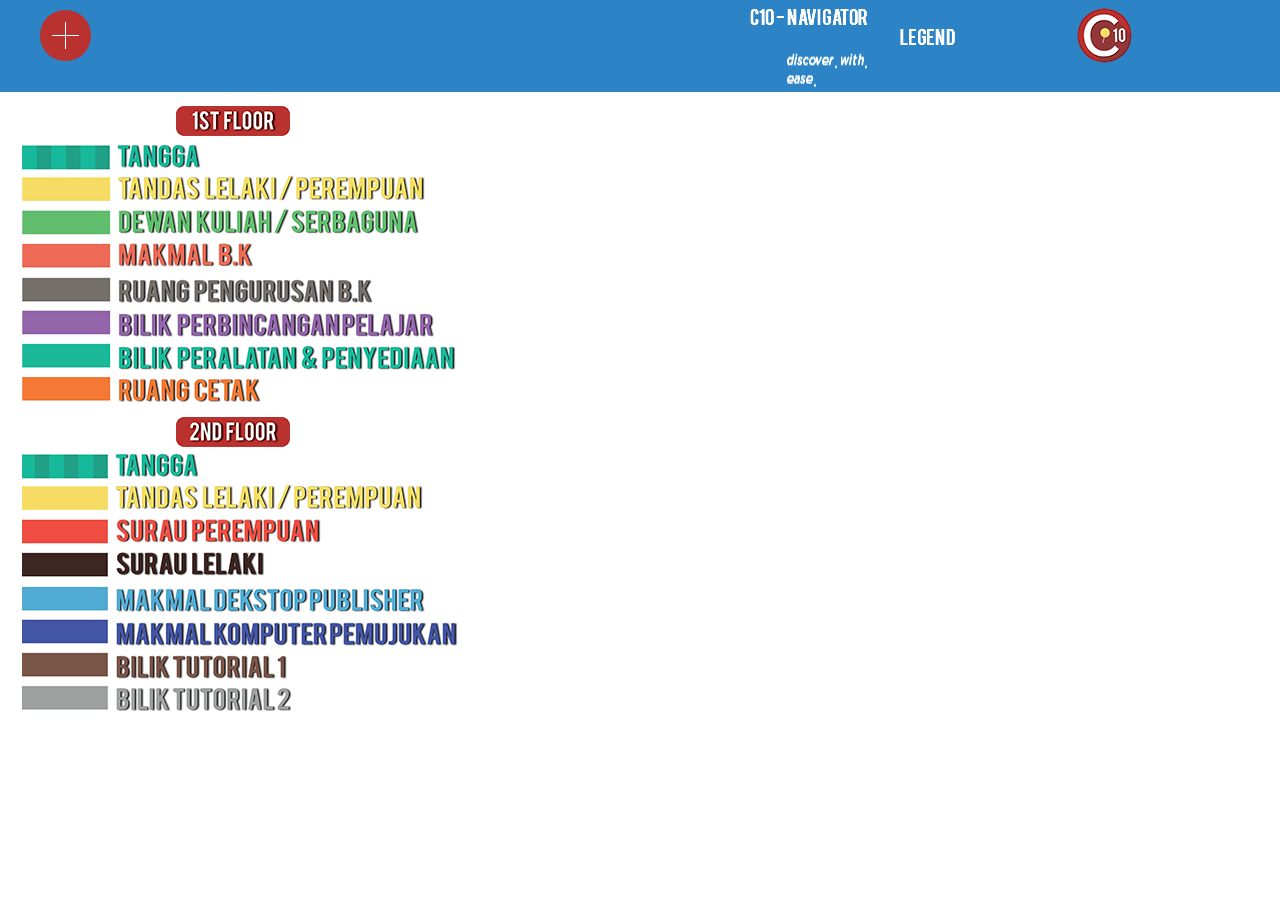
<file: phone/legend.html>
<!DOCTYPE html>
<html class="nojs html css_verticalspacer" lang="en-US">
 <head>

  <meta http-equiv="Content-type" content="text/html;charset=UTF-8"/>
  <meta name="generator" content="2017.0.2.363"/>
  <meta name="viewport" content="width=device-width, initial-scale=1.0"/>
  
  <script type="text/javascript">
   // Update the 'nojs'/'js' class on the html node
document.documentElement.className = document.documentElement.className.replace(/\bnojs\b/g, 'js');

// Check that all required assets are uploaded and up-to-date
if(typeof Muse == "undefined") window.Muse = {}; window.Muse.assets = {"required":["museutils.js", "museconfig.js", "jquery.watch.js", "require.js", "legend.css"], "outOfDate":[]};
</script>
  
  <title>Legend</title>
  <!-- CSS -->
  <link rel="stylesheet" type="text/css" href="../css/site_global.css?crc=443350757"/>
  <link rel="stylesheet" type="text/css" href="css/legend.css?crc=108353561" id="pagesheet"/>
    <!--HTML Widget code-->
  
		<style>
		

/* PUSH MENU */
#mf-menu {
    position: fixed;
    top: 0;
    left: -150px;

    width: 150px;
    height: 100%;
    padding: 50px 30px;
    -webkit-box-sizing: border-box;
       -moz-box-sizing: border-box;
            box-sizing: border-box;

    -webkit-transition: all .3s ease-in;
       -moz-transition: all .3s ease-in;
         -o-transition: all .3s ease-in;
            transition: all .3s ease-in;
    text-align: center;

    background-color: #52ABD3;
}

#mf-menu ul {
    padding: 0;
    margin-top: 30px;
}

#mf-menu ul li a {
    display: block;

    line-height: 50px;

    -webkit-transition: all .3s ease;
       -moz-transition: all .3s ease;
         -o-transition: all .3s ease;
            transition: all .3s ease;
    text-decoration: none;

    color: #FFFFFF;
    border-top: 1px solid #EEEEEE;
}
#mf-menu ul li:last-child a {
    border-bottom: 1px solid #EEEEEE;
}
#mf-menu ul li a:hover {
    letter-spacing: 0px;
color:#B9322F;
}
.open #mf-menu {
    left: 0;
}
/* MAIN PAGE */
.page-wrap {
position: absolute;
    -webkit-box-sizing: border-box;
       -moz-box-sizing: border-box;
            box-sizing: border-box;

    -webkit-transition: all .3s ease-in;
       -moz-transition: all .3s ease-in;
         -o-transition: all .3s ease-in;
            transition: all .3s ease-in;
}
.open .page-wrap {
    margin-left: 150px;
}

/* MENU TOGGLE ICON */

button:focus {
    outline: none;
}
#menu-toggle {
    position: relative;

    width: 51px;
    height: 51px;

    cursor: pointer;

    border: none;
    border-radius: 25px;
    background: #B9322F;
}
#menu-toggle:before,
#menu-toggle:after {
    position: absolute;

    content: "";
    content: "";
    -webkit-transition: all .5s ease;
       -moz-transition: all .5s ease;
         -o-transition: all .5s ease;
            transition: all .5s ease;

    background-color: #FFFFFF;
}

#menu-toggle:before {
    top: 12px;
    left: 25px;

    width: 1px;
    height: 27px;
}
#menu-toggle:after {
    top: 25px;
    left: 12px;

    width: 27px;
    height: 1px;
}

.open button#menu-toggle:before,
.open button#menu-toggle:after {
    -webkit-transform: rotate(45deg);
        -ms-transform: rotate(45deg);
            transform: rotate(45deg);
}

.imgClass{
    object-fit: cover;
    height: 70px;
    width: 70px;
}
.lastItem {border-bottom: 1px solid #EEEEEE;}

</style>
	
 </head>
 <body>

  <div class="clearfix borderbox" id="page"><!-- column -->
   <div class="browser_width colelem" id="u2455-bw">
    <div class="clearfix" id="u2455"><!-- group -->
     <div class="size_fixed grpelem" id="u2453"><!-- custom html -->
      
 <nav id="mf-menu" role="navigation">
        <div class="brand">
            <a href="Home.html"><img class="imgClass" src="../assets/logo-01.png" alt="Logo"/></a>
        </div>            
        <ul>
            <li class="lineClass"><a class="linkClass" href="1ST.html">First Floor</a></li>
            <li class="lineClass"><a class="linkClass" href="2ND.html">Second Floor</a></li>
            <li class="lineClass"><a class="linkClass" href="3RD.html">Third Floor</a></li>
            <li class="lineClass"><a class="linkClass" href="">Legend</a></li>
            <li class="lastItem"></li>
        </ul>
    </nav>

    <div class="page-wrap">
        <button id="menu-toggle"></button>
      </div>

     </div>
     <div class="clearfix grpelem" id="pu2456-4"><!-- column -->
      <img class="colelem" id="u2456-4" alt="c10 - NAVIGATOR" width="123" height="25" src="../images/u2456-4.png?crc=359536157"/><!-- rasterized frame -->
      <img class="colelem" id="u2459-4" alt="legend" width="68" height="25" src="../images/u2459-4.png?crc=4137779076"/><!-- rasterized frame -->
      <img class="colelem" id="u2454-4" alt="discover with ease" width="108" height="37" src="../images/u2454-4.png?crc=3907863344"/><!-- rasterized frame -->
     </div>
     <div class="clip_frame grpelem" id="u2457"><!-- image -->
      <img class="block" id="u2457_img" src="../images/logo-01.png?crc=358944302" alt="" width="59" height="59"/>
     </div>
    </div>
   </div>
   <div class="clip_frame colelem" id="u2828"><!-- image -->
    <img class="block" id="u2828_img" src="../images/first%20floor.png?crc=4087246167" alt="" data-image-width="114" data-image-height="30"/>
   </div>
   <div class="clip_frame colelem" id="u2778"><!-- image -->
    <img class="block" id="u2778_img" src="../images/legend%201.png?crc=3803002562" alt="" data-image-width="436" data-image-height="265"/>
   </div>
   <div class="clip_frame colelem" id="u2845"><!-- image -->
    <img class="block" id="u2845_img" src="../images/second%20floor.png?crc=4237346569" alt="" data-image-width="114" data-image-height="30"/>
   </div>
   <div class="clip_frame colelem" id="u2808"><!-- image -->
    <img class="block" id="u2808_img" src="../images/legend%202-crop-u2808.png?crc=10951263" alt="" data-image-width="436" data-image-height="265"/>
   </div>
   <div class="verticalspacer" data-offset-top="695" data-content-above-spacer="694" data-content-below-spacer="71"></div>
  </div>
  <!-- JS includes -->
  <script type="text/javascript">
   if (document.location.protocol != 'https:') document.write('\x3Cscript src="http://musecdn2.businesscatalyst.com/scripts/4.0/jquery-1.8.3.min.js" type="text/javascript">\x3C/script>');
</script>
  <script type="text/javascript">
   window.jQuery || document.write('\x3Cscript src="../scripts/jquery-1.8.3.min.js?crc=209076791" type="text/javascript">\x3C/script>');
</script>
  <!-- Other scripts -->
  <script type="text/javascript">
   window.Muse.assets.check=function(d){if(!window.Muse.assets.checked){window.Muse.assets.checked=!0;var b={},c=function(a,b){if(window.getComputedStyle){var c=window.getComputedStyle(a,null);return c&&c.getPropertyValue(b)||c&&c[b]||""}if(document.documentElement.currentStyle)return(c=a.currentStyle)&&c[b]||a.style&&a.style[b]||"";return""},a=function(a){if(a.match(/^rgb/))return a=a.replace(/\s+/g,"").match(/([\d\,]+)/gi)[0].split(","),(parseInt(a[0])<<16)+(parseInt(a[1])<<8)+parseInt(a[2]);if(a.match(/^\#/))return parseInt(a.substr(1),
16);return 0},g=function(g){for(var f=document.getElementsByTagName("link"),h=0;h<f.length;h++)if("text/css"==f[h].type){var i=(f[h].href||"").match(/\/?css\/([\w\-]+\.css)\?crc=(\d+)/);if(!i||!i[1]||!i[2])break;b[i[1]]=i[2]}f=document.createElement("div");f.className="version";f.style.cssText="display:none; width:1px; height:1px;";document.getElementsByTagName("body")[0].appendChild(f);for(h=0;h<Muse.assets.required.length;){var i=Muse.assets.required[h],l=i.match(/([\w\-\.]+)\.(\w+)$/),k=l&&l[1]?
l[1]:null,l=l&&l[2]?l[2]:null;switch(l.toLowerCase()){case "css":k=k.replace(/\W/gi,"_").replace(/^([^a-z])/gi,"_$1");f.className+=" "+k;k=a(c(f,"color"));l=a(c(f,"backgroundColor"));k!=0||l!=0?(Muse.assets.required.splice(h,1),"undefined"!=typeof b[i]&&(k!=b[i]>>>24||l!=(b[i]&16777215))&&Muse.assets.outOfDate.push(i)):h++;f.className="version";break;case "js":h++;break;default:throw Error("Unsupported file type: "+l);}}d?d().jquery!="1.8.3"&&Muse.assets.outOfDate.push("jquery-1.8.3.min.js"):Muse.assets.required.push("jquery-1.8.3.min.js");
f.parentNode.removeChild(f);if(Muse.assets.outOfDate.length||Muse.assets.required.length)f="Some files on the server may be missing or incorrect. Clear browser cache and try again. If the problem persists please contact website author.",g&&Muse.assets.outOfDate.length&&(f+="\nOut of date: "+Muse.assets.outOfDate.join(",")),g&&Muse.assets.required.length&&(f+="\nMissing: "+Muse.assets.required.join(",")),alert(f)};location&&location.search&&location.search.match&&location.search.match(/muse_debug/gi)?setTimeout(function(){g(!0)},5E3):g()}};
var muse_init=function(){require.config({baseUrl:"../"});require(["jquery","museutils","whatinput","jquery.watch"],function(d){var $ = d;$(document).ready(function(){try{
window.Muse.assets.check($);/* body */
Muse.Utils.transformMarkupToFixBrowserProblemsPreInit();/* body */
Muse.Utils.prepHyperlinks(true);/* body */
Muse.Utils.resizeHeight('.browser_width');/* resize height */
Muse.Utils.requestAnimationFrame(function() { $('body').addClass('initialized'); });/* mark body as initialized */
Muse.Utils.fullPage('#page');/* 100% height page */
Muse.Utils.showWidgetsWhenReady();/* body */
Muse.Utils.transformMarkupToFixBrowserProblems();/* body */
}catch(b){if(b&&"function"==typeof b.notify?b.notify():Muse.Assert.fail("Error calling selector function: "+b),false)throw b;}})})};

</script>
  <!-- RequireJS script -->
  <script src="../scripts/require.js?crc=4234670167" type="text/javascript" async data-main="../scripts/museconfig.js?crc=4152223963" onload="if (requirejs) requirejs.onError = function(requireType, requireModule) { if (requireType && requireType.toString && requireType.toString().indexOf && 0 <= requireType.toString().indexOf('#scripterror')) window.Muse.assets.check(); }" onerror="window.Muse.assets.check();"></script>
  
  <!--HTML Widget code-->
  
<script>
$('.lineClass a:empty').parent().hide();

//Exelent little functions to use any time when class modification is needed
function hasClass(ele, cls) {
    return !!ele.className.match(new RegExp('(\\s|^)' + cls + '(\\s|$)'));
}

function addClass(ele, cls) {
    if (!hasClass(ele, cls)) ele.className += " " + cls;
}

function removeClass(ele, cls) {
    if (hasClass(ele, cls)) {
        var reg = new RegExp('(\\s|^)' + cls + '(\\s|$)');
        ele.className = ele.className.replace(reg, ' ');
    }
}

//Add event from js the keep the marup clean
function init() {
    document.getElementById("menu-toggle").addEventListener("click", toggleMenu);
}

//The actual fuction
function toggleMenu() {
    var ele = document.getElementsByTagName('body')[0];
    if (!hasClass(ele, "open")) {
        addClass(ele, "open");
    } else {
        removeClass(ele, "open");
    }
}

//Prevent the function to run before the document is loaded
document.addEventListener('readystatechange', function() {
    if (document.readyState === "complete") {
        init();
    }
});
</script>
	
   </body>
</html>
</file>
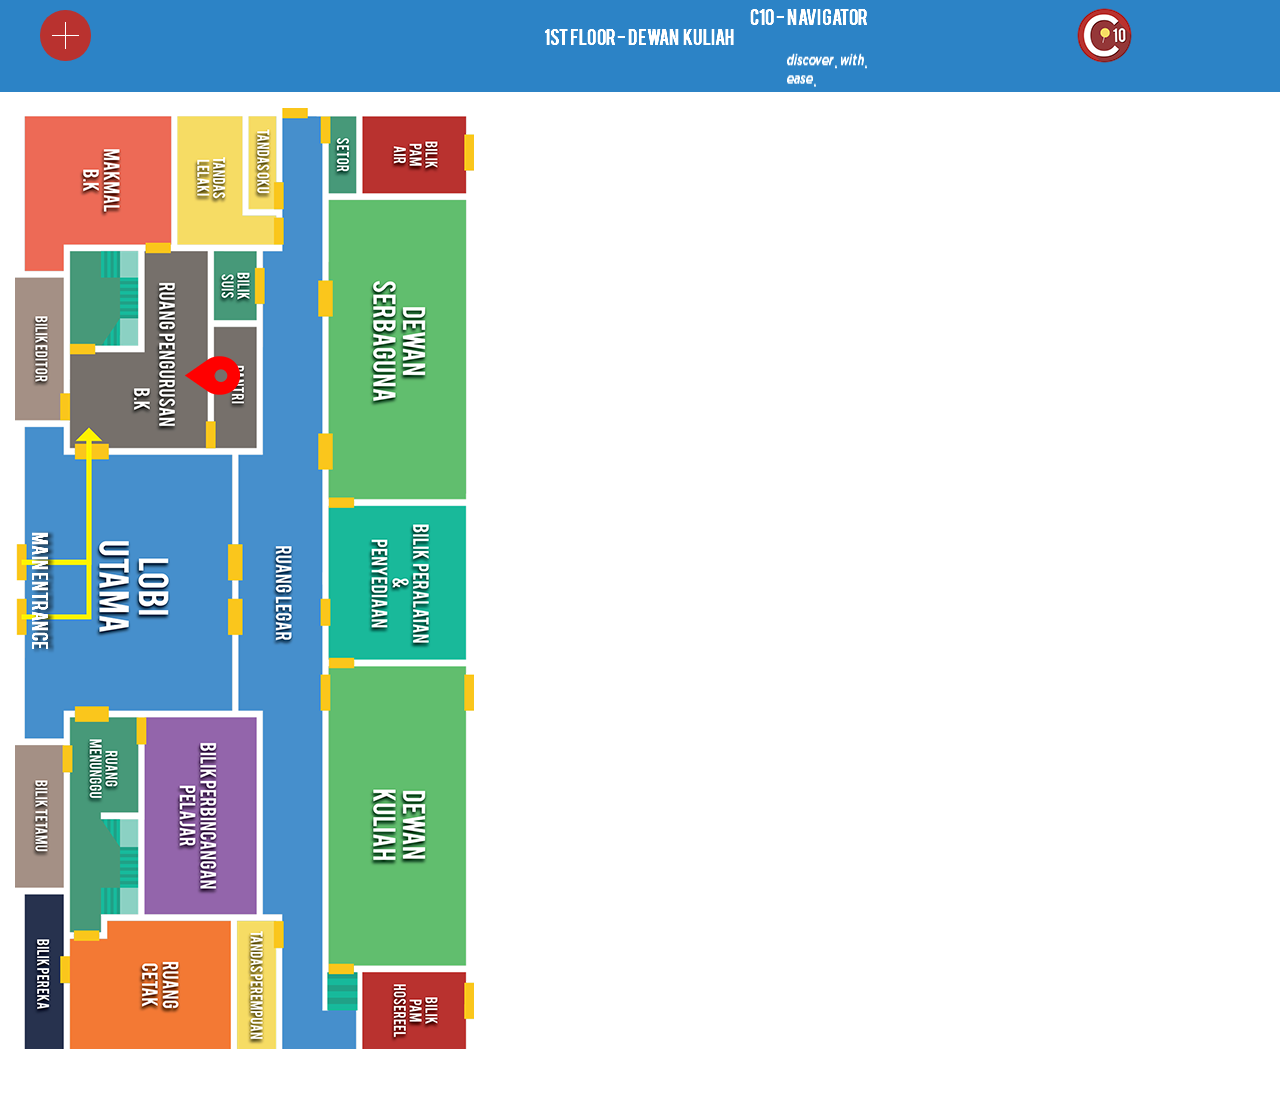
<file: phone/rpbk.html>
<!DOCTYPE html>
<html class="nojs html css_verticalspacer" lang="en-US">
 <head>

  <meta http-equiv="Content-type" content="text/html;charset=UTF-8"/>
  <meta name="generator" content="2017.0.2.363"/>
  <meta name="viewport" content="width=device-width, initial-scale=1.0"/>
  
  <script type="text/javascript">
   // Update the 'nojs'/'js' class on the html node
document.documentElement.className = document.documentElement.className.replace(/\bnojs\b/g, 'js');

// Check that all required assets are uploaded and up-to-date
if(typeof Muse == "undefined") window.Muse = {}; window.Muse.assets = {"required":["museutils.js", "museconfig.js", "jquery.watch.js", "require.js", "rpbk.css"], "outOfDate":[]};
</script>
  
  <title>RPBK</title>
  <!-- CSS -->
  <link rel="stylesheet" type="text/css" href="../css/site_global.css?crc=443350757"/>
  <link rel="stylesheet" type="text/css" href="css/rpbk.css?crc=3960989517" id="pagesheet"/>
    <!--HTML Widget code-->
  
		<style>
		

/* PUSH MENU */
#mf-menu {
    position: fixed;
    top: 0;
    left: -150px;

    width: 150px;
    height: 100%;
    padding: 50px 30px;
    -webkit-box-sizing: border-box;
       -moz-box-sizing: border-box;
            box-sizing: border-box;

    -webkit-transition: all .3s ease-in;
       -moz-transition: all .3s ease-in;
         -o-transition: all .3s ease-in;
            transition: all .3s ease-in;
    text-align: center;

    background-color: #52ABD3;
}

#mf-menu ul {
    padding: 0;
    margin-top: 30px;
}

#mf-menu ul li a {
    display: block;

    line-height: 50px;

    -webkit-transition: all .3s ease;
       -moz-transition: all .3s ease;
         -o-transition: all .3s ease;
            transition: all .3s ease;
    text-decoration: none;

    color: #FFFFFF;
    border-top: 1px solid #EEEEEE;
}
#mf-menu ul li:last-child a {
    border-bottom: 1px solid #EEEEEE;
}
#mf-menu ul li a:hover {
    letter-spacing: 0px;
color:#B9322F;
}
.open #mf-menu {
    left: 0;
}
/* MAIN PAGE */
.page-wrap {
position: absolute;
    -webkit-box-sizing: border-box;
       -moz-box-sizing: border-box;
            box-sizing: border-box;

    -webkit-transition: all .3s ease-in;
       -moz-transition: all .3s ease-in;
         -o-transition: all .3s ease-in;
            transition: all .3s ease-in;
}
.open .page-wrap {
    margin-left: 150px;
}

/* MENU TOGGLE ICON */

button:focus {
    outline: none;
}
#menu-toggle {
    position: relative;

    width: 51px;
    height: 51px;

    cursor: pointer;

    border: none;
    border-radius: 25px;
    background: #B9322F;
}
#menu-toggle:before,
#menu-toggle:after {
    position: absolute;

    content: "";
    content: "";
    -webkit-transition: all .5s ease;
       -moz-transition: all .5s ease;
         -o-transition: all .5s ease;
            transition: all .5s ease;

    background-color: #FFFFFF;
}

#menu-toggle:before {
    top: 12px;
    left: 25px;

    width: 1px;
    height: 27px;
}
#menu-toggle:after {
    top: 25px;
    left: 12px;

    width: 27px;
    height: 1px;
}

.open button#menu-toggle:before,
.open button#menu-toggle:after {
    -webkit-transform: rotate(45deg);
        -ms-transform: rotate(45deg);
            transform: rotate(45deg);
}

.imgClass{
    object-fit: cover;
    height: 70px;
    width: 70px;
}
.lastItem {border-bottom: 1px solid #EEEEEE;}

</style>
	
 </head>
 <body>

  <div class="clearfix borderbox" id="page"><!-- column -->
   <div class="browser_width colelem" id="u1762-bw">
    <div class="clearfix" id="u1762"><!-- group -->
     <div class="size_fixed grpelem" id="u1768"><!-- custom html -->
      
 <nav id="mf-menu" role="navigation">
        <div class="brand">
            <a href="Home.html"><img class="imgClass" src="../assets/logo-01.png" alt="Logo"/></a>
        </div>            
        <ul>
            <li class="lineClass"><a class="linkClass" href="1ST.html">First Floor</a></li>
            <li class="lineClass"><a class="linkClass" href="2ND.html">Second Floor</a></li>
            <li class="lineClass"><a class="linkClass" href="3RD.html">Third Floor</a></li>
            <li class="lineClass"><a class="linkClass" href="Legend.html">Legend</a></li>
            <li class="lastItem"></li>
        </ul>
    </nav>

    <div class="page-wrap">
        <button id="menu-toggle"></button>
      </div>

     </div>
     <div class="clearfix grpelem" id="pu1763-4"><!-- column -->
      <img class="colelem" id="u1763-4" alt="c10 - NAVIGATOR" width="123" height="25" src="../images/u1763-4.png?crc=359536157"/><!-- rasterized frame -->
      <img class="colelem" id="u1764-4" alt="1ST FLOOR - dewan kuliah" width="201" height="25" src="../images/u1764-4.png?crc=285981266"/><!-- rasterized frame -->
      <img class="colelem" id="u1767-4" alt="discover with ease" width="108" height="37" src="../images/u1767-4.png?crc=3907863344"/><!-- rasterized frame -->
     </div>
     <div class="clip_frame grpelem" id="u1765"><!-- image -->
      <img class="block" id="u1765_img" src="../images/logo-01.png?crc=358944302" alt="" width="59" height="59"/>
     </div>
    </div>
   </div>
   <div class="clearfix colelem" id="pu1769"><!-- group -->
    <div class="clip_frame grpelem" id="u1769" data-mu-ie-matrix="progid:DXImageTransform.Microsoft.Matrix(M11=0,M12=-1,M21=1,M22=0,SizingMethod='auto expand')" data-mu-ie-matrix-dx="241" data-mu-ie-matrix-dy="-241"><!-- image -->
     <img class="block" id="u1769_img" src="../images/rpbk.png?crc=3829785718" alt="" data-image-width="941" data-image-height="459"/>
    </div>
    <div class="grpelem" id="u1771-4" data-mu-ie-matrix="progid:DXImageTransform.Microsoft.Matrix(M11=0,M12=-1,M21=1,M22=0,SizingMethod='auto expand')" data-mu-ie-matrix-dx="57" data-mu-ie-matrix-dy="-57"><!-- rasterized frame -->
     <img id="u1771-4_img" alt="main entrance" src="../images/u1771-4.png?crc=3865092195" data-image-width="146"/>
    </div>
    <div class="clip_frame grpelem" id="u1772" data-mu-ie-matrix="progid:DXImageTransform.Microsoft.Matrix(M11=0,M12=-1,M21=1,M22=0,SizingMethod='auto expand')" data-mu-ie-matrix-dx="0" data-mu-ie-matrix-dy="0"><!-- image -->
     <img class="block" id="u1772_img" src="../images/placeholder2.png?crc=4129063537" alt="" data-image-width="55" data-image-height="55"/>
    </div>
   </div>
   <div class="verticalspacer" data-offset-top="1028" data-content-above-spacer="1028" data-content-below-spacer="71"></div>
  </div>
  <!-- JS includes -->
  <script type="text/javascript">
   if (document.location.protocol != 'https:') document.write('\x3Cscript src="http://musecdn2.businesscatalyst.com/scripts/4.0/jquery-1.8.3.min.js" type="text/javascript">\x3C/script>');
</script>
  <script type="text/javascript">
   window.jQuery || document.write('\x3Cscript src="../scripts/jquery-1.8.3.min.js?crc=209076791" type="text/javascript">\x3C/script>');
</script>
  <!-- Other scripts -->
  <script type="text/javascript">
   window.Muse.assets.check=function(d){if(!window.Muse.assets.checked){window.Muse.assets.checked=!0;var b={},c=function(a,b){if(window.getComputedStyle){var c=window.getComputedStyle(a,null);return c&&c.getPropertyValue(b)||c&&c[b]||""}if(document.documentElement.currentStyle)return(c=a.currentStyle)&&c[b]||a.style&&a.style[b]||"";return""},a=function(a){if(a.match(/^rgb/))return a=a.replace(/\s+/g,"").match(/([\d\,]+)/gi)[0].split(","),(parseInt(a[0])<<16)+(parseInt(a[1])<<8)+parseInt(a[2]);if(a.match(/^\#/))return parseInt(a.substr(1),
16);return 0},g=function(g){for(var f=document.getElementsByTagName("link"),h=0;h<f.length;h++)if("text/css"==f[h].type){var i=(f[h].href||"").match(/\/?css\/([\w\-]+\.css)\?crc=(\d+)/);if(!i||!i[1]||!i[2])break;b[i[1]]=i[2]}f=document.createElement("div");f.className="version";f.style.cssText="display:none; width:1px; height:1px;";document.getElementsByTagName("body")[0].appendChild(f);for(h=0;h<Muse.assets.required.length;){var i=Muse.assets.required[h],l=i.match(/([\w\-\.]+)\.(\w+)$/),k=l&&l[1]?
l[1]:null,l=l&&l[2]?l[2]:null;switch(l.toLowerCase()){case "css":k=k.replace(/\W/gi,"_").replace(/^([^a-z])/gi,"_$1");f.className+=" "+k;k=a(c(f,"color"));l=a(c(f,"backgroundColor"));k!=0||l!=0?(Muse.assets.required.splice(h,1),"undefined"!=typeof b[i]&&(k!=b[i]>>>24||l!=(b[i]&16777215))&&Muse.assets.outOfDate.push(i)):h++;f.className="version";break;case "js":h++;break;default:throw Error("Unsupported file type: "+l);}}d?d().jquery!="1.8.3"&&Muse.assets.outOfDate.push("jquery-1.8.3.min.js"):Muse.assets.required.push("jquery-1.8.3.min.js");
f.parentNode.removeChild(f);if(Muse.assets.outOfDate.length||Muse.assets.required.length)f="Some files on the server may be missing or incorrect. Clear browser cache and try again. If the problem persists please contact website author.",g&&Muse.assets.outOfDate.length&&(f+="\nOut of date: "+Muse.assets.outOfDate.join(",")),g&&Muse.assets.required.length&&(f+="\nMissing: "+Muse.assets.required.join(",")),alert(f)};location&&location.search&&location.search.match&&location.search.match(/muse_debug/gi)?setTimeout(function(){g(!0)},5E3):g()}};
var muse_init=function(){require.config({baseUrl:"../"});require(["jquery","museutils","whatinput","jquery.watch"],function(d){var $ = d;$(document).ready(function(){try{
window.Muse.assets.check($);/* body */
Muse.Utils.transformMarkupToFixBrowserProblemsPreInit();/* body */
Muse.Utils.prepHyperlinks(true);/* body */
Muse.Utils.resizeHeight('.browser_width');/* resize height */
Muse.Utils.requestAnimationFrame(function() { $('body').addClass('initialized'); });/* mark body as initialized */
Muse.Utils.fullPage('#page');/* 100% height page */
Muse.Utils.showWidgetsWhenReady();/* body */
Muse.Utils.transformMarkupToFixBrowserProblems();/* body */
}catch(b){if(b&&"function"==typeof b.notify?b.notify():Muse.Assert.fail("Error calling selector function: "+b),false)throw b;}})})};

</script>
  <!-- RequireJS script -->
  <script src="../scripts/require.js?crc=4234670167" type="text/javascript" async data-main="../scripts/museconfig.js?crc=4152223963" onload="if (requirejs) requirejs.onError = function(requireType, requireModule) { if (requireType && requireType.toString && requireType.toString().indexOf && 0 <= requireType.toString().indexOf('#scripterror')) window.Muse.assets.check(); }" onerror="window.Muse.assets.check();"></script>
  
  <!--HTML Widget code-->
  
<script>
$('.lineClass a:empty').parent().hide();

//Exelent little functions to use any time when class modification is needed
function hasClass(ele, cls) {
    return !!ele.className.match(new RegExp('(\\s|^)' + cls + '(\\s|$)'));
}

function addClass(ele, cls) {
    if (!hasClass(ele, cls)) ele.className += " " + cls;
}

function removeClass(ele, cls) {
    if (hasClass(ele, cls)) {
        var reg = new RegExp('(\\s|^)' + cls + '(\\s|$)');
        ele.className = ele.className.replace(reg, ' ');
    }
}

//Add event from js the keep the marup clean
function init() {
    document.getElementById("menu-toggle").addEventListener("click", toggleMenu);
}

//The actual fuction
function toggleMenu() {
    var ele = document.getElementsByTagName('body')[0];
    if (!hasClass(ele, "open")) {
        addClass(ele, "open");
    } else {
        removeClass(ele, "open");
    }
}

//Prevent the function to run before the document is loaded
document.addEventListener('readystatechange', function() {
    if (document.readyState === "complete") {
        init();
    }
});
</script>
	
   </body>
</html>
</file>
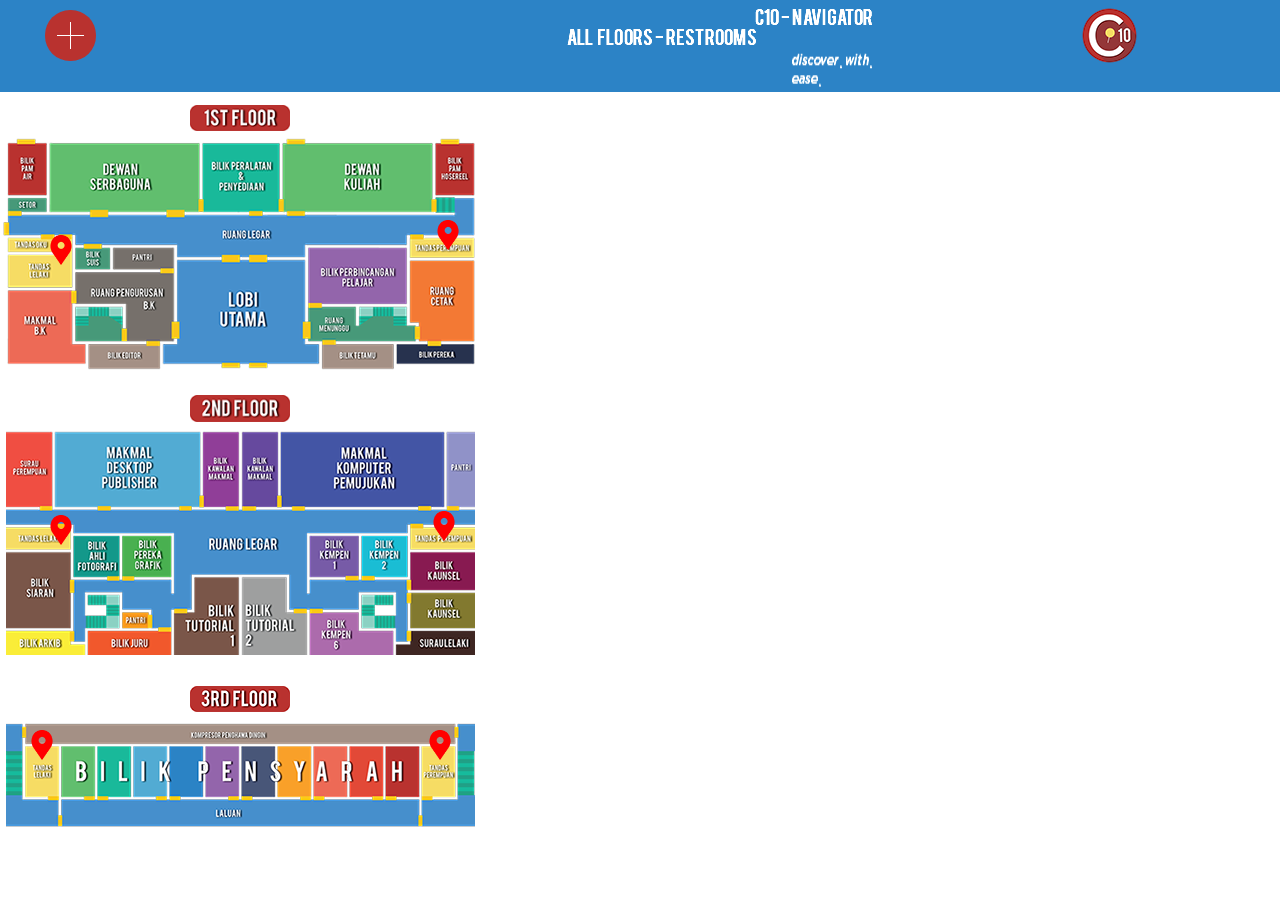
<file: phone/toilet.html>
<!DOCTYPE html>
<html class="nojs html css_verticalspacer" lang="en-US">
 <head>

  <meta http-equiv="Content-type" content="text/html;charset=UTF-8"/>
  <meta name="generator" content="2017.0.2.363"/>
  <meta name="viewport" content="width=device-width, initial-scale=1.0"/>
  
  <script type="text/javascript">
   // Update the 'nojs'/'js' class on the html node
document.documentElement.className = document.documentElement.className.replace(/\bnojs\b/g, 'js');

// Check that all required assets are uploaded and up-to-date
if(typeof Muse == "undefined") window.Muse = {}; window.Muse.assets = {"required":["museutils.js", "museconfig.js", "jquery.watch.js", "require.js", "toilet.css"], "outOfDate":[]};
</script>
  
  <title>Toilet</title>
  <!-- CSS -->
  <link rel="stylesheet" type="text/css" href="../css/site_global.css?crc=443350757"/>
  <link rel="stylesheet" type="text/css" href="css/toilet.css?crc=4007233061" id="pagesheet"/>
    <!--HTML Widget code-->
  
		<style>
		

/* PUSH MENU */
#mf-menu {
    position: fixed;
    top: 0;
    left: -150px;

    width: 150px;
    height: 100%;
    padding: 50px 30px;
    -webkit-box-sizing: border-box;
       -moz-box-sizing: border-box;
            box-sizing: border-box;

    -webkit-transition: all .3s ease-in;
       -moz-transition: all .3s ease-in;
         -o-transition: all .3s ease-in;
            transition: all .3s ease-in;
    text-align: center;

    background-color: #52ABD3;
}

#mf-menu ul {
    padding: 0;
    margin-top: 30px;
}

#mf-menu ul li a {
    display: block;

    line-height: 50px;

    -webkit-transition: all .3s ease;
       -moz-transition: all .3s ease;
         -o-transition: all .3s ease;
            transition: all .3s ease;
    text-decoration: none;

    color: #FFFFFF;
    border-top: 1px solid #EEEEEE;
}
#mf-menu ul li:last-child a {
    border-bottom: 1px solid #EEEEEE;
}
#mf-menu ul li a:hover {
    letter-spacing: 0px;
color:#B9322F;
}
.open #mf-menu {
    left: 0;
}
/* MAIN PAGE */
.page-wrap {
position: absolute;
    -webkit-box-sizing: border-box;
       -moz-box-sizing: border-box;
            box-sizing: border-box;

    -webkit-transition: all .3s ease-in;
       -moz-transition: all .3s ease-in;
         -o-transition: all .3s ease-in;
            transition: all .3s ease-in;
}
.open .page-wrap {
    margin-left: 150px;
}

/* MENU TOGGLE ICON */

button:focus {
    outline: none;
}
#menu-toggle {
    position: relative;

    width: 51px;
    height: 51px;

    cursor: pointer;

    border: none;
    border-radius: 25px;
    background: #B9322F;
}
#menu-toggle:before,
#menu-toggle:after {
    position: absolute;

    content: "";
    content: "";
    -webkit-transition: all .5s ease;
       -moz-transition: all .5s ease;
         -o-transition: all .5s ease;
            transition: all .5s ease;

    background-color: #FFFFFF;
}

#menu-toggle:before {
    top: 12px;
    left: 25px;

    width: 1px;
    height: 27px;
}
#menu-toggle:after {
    top: 25px;
    left: 12px;

    width: 27px;
    height: 1px;
}

.open button#menu-toggle:before,
.open button#menu-toggle:after {
    -webkit-transform: rotate(45deg);
        -ms-transform: rotate(45deg);
            transform: rotate(45deg);
}

.imgClass{
    object-fit: cover;
    height: 70px;
    width: 70px;
}
.lastItem {border-bottom: 1px solid #EEEEEE;}

</style>
	
 </head>
 <body>

  <div class="clearfix borderbox" id="page"><!-- column -->
   <div class="browser_width colelem" id="u2125-bw">
    <div class="clearfix" id="u2125"><!-- group -->
     <div class="size_fixed grpelem" id="u2131"><!-- custom html -->
      
 <nav id="mf-menu" role="navigation">
        <div class="brand">
            <a href="Home.html"><img class="imgClass" src="../assets/logo-01.png" alt="Logo"/></a>
        </div>            
        <ul>
            <li class="lineClass"><a class="linkClass" href="1ST.html">First Floor</a></li>
            <li class="lineClass"><a class="linkClass" href="2ND.html">Second Floor</a></li>
            <li class="lineClass"><a class="linkClass" href="3RD.html">Third Floor</a></li>
            <li class="lineClass"><a class="linkClass" href="Legend.html">Legend</a></li>
            <li class="lastItem"></li>
        </ul>
    </nav>

    <div class="page-wrap">
        <button id="menu-toggle"></button>
      </div>

     </div>
     <div class="clearfix grpelem" id="pu2126-4"><!-- column -->
      <img class="colelem" id="u2126-4" alt="c10 - NAVIGATOR" width="123" height="25" src="../images/u2126-4.png?crc=359536157"/><!-- rasterized frame -->
      <img class="colelem" id="u2127-4" alt="all floors - restrooms" width="193" height="25" src="../images/u2127-4.png?crc=3959246770"/><!-- rasterized frame -->
      <img class="colelem" id="u2130-4" alt="discover with ease" width="108" height="37" src="../images/u2130-4.png?crc=3907863344"/><!-- rasterized frame -->
     </div>
     <div class="clip_frame grpelem" id="u2128"><!-- image -->
      <img class="block" id="u2128_img" src="../images/logo-01.png?crc=358944302" alt="" width="59" height="59"/>
     </div>
    </div>
   </div>
   <a class="nonblock nontext clip_frame colelem" id="u2210" href="1st.html"><!-- image --><img class="block" id="u2210_img" src="../images/first%20floor.png?crc=4087246167" alt="" data-image-width="100" data-image-height="26"/></a>
   <div class="clearfix colelem" id="pu2149"><!-- group -->
    <a class="nonblock nontext clip_frame grpelem" id="u2149" href="1st.html"><!-- image --><img class="block" id="u2149_img" src="../images/1st-crop-u2149.png?crc=4075603668" alt="" data-image-width="498" data-image-height="233"/></a>
    <a class="nonblock nontext clip_frame grpelem" id="u2268" href="1st.html"><!-- image --><img class="block" id="u2268_img" src="../images/placeholder2.png?crc=4129063537" alt="" data-image-width="30" data-image-height="30"/></a>
    <a class="nonblock nontext clip_frame grpelem" id="u2283" href="1st.html"><!-- image --><img class="block" id="u2283_img" src="../images/placeholder2.png?crc=4129063537" alt="" data-image-width="30" data-image-height="30"/></a>
   </div>
   <a class="nonblock nontext clip_frame colelem" id="u2227" href="2nd.html"><!-- image --><img class="block" id="u2227_img" src="../images/second%20floor.png?crc=4237346569" alt="" data-image-width="100" data-image-height="26"/></a>
   <div class="clearfix colelem" id="pu2166"><!-- group -->
    <a class="nonblock nontext clip_frame grpelem" id="u2166" href="2nd.html"><!-- image --><img class="block" id="u2166_img" src="../images/2nd-crop-u2166.png?crc=28350686" alt="" data-image-width="469" data-image-height="224"/></a>
    <a class="nonblock nontext clip_frame grpelem" id="u2319" href="2nd.html"><!-- image --><img class="block" id="u2319_img" src="../images/placeholder2.png?crc=4129063537" alt="" data-image-width="30" data-image-height="30"/></a>
    <a class="nonblock nontext clip_frame grpelem" id="u2326" href="2nd.html"><!-- image --><img class="block" id="u2326_img" src="../images/placeholder2.png?crc=4129063537" alt="" data-image-width="30" data-image-height="30"/></a>
   </div>
   <a class="nonblock nontext clip_frame colelem" id="u2241" href="3rd.html"><!-- image --><img class="block" id="u2241_img" src="../images/3rd%20floor.png?crc=4129050235" alt="" data-image-width="100" data-image-height="26"/></a>
   <div class="clearfix colelem" id="pu2180"><!-- group -->
    <a class="nonblock nontext clip_frame grpelem" id="u2180" href="3rd.html"><!-- image --><img class="block" id="u2180_img" src="../images/3rd-crop-u2180.png?crc=45339718" alt="" data-image-width="469" data-image-height="109"/></a>
    <a class="nonblock nontext clip_frame grpelem" id="u2333" href="3rd.html"><!-- image --><img class="block" id="u2333_img" src="../images/placeholder2.png?crc=4129063537" alt="" data-image-width="30" data-image-height="30"/></a>
    <a class="nonblock nontext clip_frame grpelem" id="u2340" href="3rd.html"><!-- image --><img class="block" id="u2340_img" src="../images/placeholder2.png?crc=4129063537" alt="" data-image-width="30" data-image-height="30"/></a>
   </div>
   <div class="verticalspacer" data-offset-top="807" data-content-above-spacer="806" data-content-below-spacer="71"></div>
  </div>
  <!-- JS includes -->
  <script type="text/javascript">
   if (document.location.protocol != 'https:') document.write('\x3Cscript src="http://musecdn2.businesscatalyst.com/scripts/4.0/jquery-1.8.3.min.js" type="text/javascript">\x3C/script>');
</script>
  <script type="text/javascript">
   window.jQuery || document.write('\x3Cscript src="../scripts/jquery-1.8.3.min.js?crc=209076791" type="text/javascript">\x3C/script>');
</script>
  <!-- Other scripts -->
  <script type="text/javascript">
   window.Muse.assets.check=function(d){if(!window.Muse.assets.checked){window.Muse.assets.checked=!0;var b={},c=function(a,b){if(window.getComputedStyle){var c=window.getComputedStyle(a,null);return c&&c.getPropertyValue(b)||c&&c[b]||""}if(document.documentElement.currentStyle)return(c=a.currentStyle)&&c[b]||a.style&&a.style[b]||"";return""},a=function(a){if(a.match(/^rgb/))return a=a.replace(/\s+/g,"").match(/([\d\,]+)/gi)[0].split(","),(parseInt(a[0])<<16)+(parseInt(a[1])<<8)+parseInt(a[2]);if(a.match(/^\#/))return parseInt(a.substr(1),
16);return 0},g=function(g){for(var f=document.getElementsByTagName("link"),h=0;h<f.length;h++)if("text/css"==f[h].type){var i=(f[h].href||"").match(/\/?css\/([\w\-]+\.css)\?crc=(\d+)/);if(!i||!i[1]||!i[2])break;b[i[1]]=i[2]}f=document.createElement("div");f.className="version";f.style.cssText="display:none; width:1px; height:1px;";document.getElementsByTagName("body")[0].appendChild(f);for(h=0;h<Muse.assets.required.length;){var i=Muse.assets.required[h],l=i.match(/([\w\-\.]+)\.(\w+)$/),k=l&&l[1]?
l[1]:null,l=l&&l[2]?l[2]:null;switch(l.toLowerCase()){case "css":k=k.replace(/\W/gi,"_").replace(/^([^a-z])/gi,"_$1");f.className+=" "+k;k=a(c(f,"color"));l=a(c(f,"backgroundColor"));k!=0||l!=0?(Muse.assets.required.splice(h,1),"undefined"!=typeof b[i]&&(k!=b[i]>>>24||l!=(b[i]&16777215))&&Muse.assets.outOfDate.push(i)):h++;f.className="version";break;case "js":h++;break;default:throw Error("Unsupported file type: "+l);}}d?d().jquery!="1.8.3"&&Muse.assets.outOfDate.push("jquery-1.8.3.min.js"):Muse.assets.required.push("jquery-1.8.3.min.js");
f.parentNode.removeChild(f);if(Muse.assets.outOfDate.length||Muse.assets.required.length)f="Some files on the server may be missing or incorrect. Clear browser cache and try again. If the problem persists please contact website author.",g&&Muse.assets.outOfDate.length&&(f+="\nOut of date: "+Muse.assets.outOfDate.join(",")),g&&Muse.assets.required.length&&(f+="\nMissing: "+Muse.assets.required.join(",")),alert(f)};location&&location.search&&location.search.match&&location.search.match(/muse_debug/gi)?setTimeout(function(){g(!0)},5E3):g()}};
var muse_init=function(){require.config({baseUrl:"../"});require(["jquery","museutils","whatinput","jquery.watch"],function(d){var $ = d;$(document).ready(function(){try{
window.Muse.assets.check($);/* body */
Muse.Utils.transformMarkupToFixBrowserProblemsPreInit();/* body */
Muse.Utils.prepHyperlinks(true);/* body */
Muse.Utils.resizeHeight('.browser_width');/* resize height */
Muse.Utils.requestAnimationFrame(function() { $('body').addClass('initialized'); });/* mark body as initialized */
Muse.Utils.fullPage('#page');/* 100% height page */
Muse.Utils.showWidgetsWhenReady();/* body */
Muse.Utils.transformMarkupToFixBrowserProblems();/* body */
}catch(b){if(b&&"function"==typeof b.notify?b.notify():Muse.Assert.fail("Error calling selector function: "+b),false)throw b;}})})};

</script>
  <!-- RequireJS script -->
  <script src="../scripts/require.js?crc=4234670167" type="text/javascript" async data-main="../scripts/museconfig.js?crc=4152223963" onload="if (requirejs) requirejs.onError = function(requireType, requireModule) { if (requireType && requireType.toString && requireType.toString().indexOf && 0 <= requireType.toString().indexOf('#scripterror')) window.Muse.assets.check(); }" onerror="window.Muse.assets.check();"></script>
  
  <!--HTML Widget code-->
  
<script>
$('.lineClass a:empty').parent().hide();

//Exelent little functions to use any time when class modification is needed
function hasClass(ele, cls) {
    return !!ele.className.match(new RegExp('(\\s|^)' + cls + '(\\s|$)'));
}

function addClass(ele, cls) {
    if (!hasClass(ele, cls)) ele.className += " " + cls;
}

function removeClass(ele, cls) {
    if (hasClass(ele, cls)) {
        var reg = new RegExp('(\\s|^)' + cls + '(\\s|$)');
        ele.className = ele.className.replace(reg, ' ');
    }
}

//Add event from js the keep the marup clean
function init() {
    document.getElementById("menu-toggle").addEventListener("click", toggleMenu);
}

//The actual fuction
function toggleMenu() {
    var ele = document.getElementsByTagName('body')[0];
    if (!hasClass(ele, "open")) {
        addClass(ele, "open");
    } else {
        removeClass(ele, "open");
    }
}

//Prevent the function to run before the document is loaded
document.addEventListener('readystatechange', function() {
    if (document.readyState === "complete") {
        init();
    }
});
</script>
	
   </body>
</html>
</file>
<file: css/site_global.css>
html{min-height:100%;min-width:100%;-ms-text-size-adjust:none;}body,div,dl,dt,dd,ul,ol,li,nav,h1,h2,h3,h4,h5,h6,pre,code,form,fieldset,legend,input,button,textarea,p,blockquote,th,td,a{margin:0px;padding:0px;border-width:0px;border-style:solid;border-color:transparent;-webkit-transform-origin:left top;-ms-transform-origin:left top;-o-transform-origin:left top;transform-origin:left top;background-repeat:no-repeat;}button.submit-btn{-moz-box-sizing:content-box;-webkit-box-sizing:content-box;box-sizing:content-box;}.transition{-webkit-transition-property:background-image,background-position,background-color,border-color,border-radius,color,font-size,font-style,font-weight,letter-spacing,line-height,text-align,box-shadow,text-shadow,opacity;transition-property:background-image,background-position,background-color,border-color,border-radius,color,font-size,font-style,font-weight,letter-spacing,line-height,text-align,box-shadow,text-shadow,opacity;}.transition *{-webkit-transition:inherit;transition:inherit;}table{border-collapse:collapse;border-spacing:0px;}fieldset,img{border:0px;border-style:solid;-webkit-transform-origin:left top;-ms-transform-origin:left top;-o-transform-origin:left top;transform-origin:left top;}address,caption,cite,code,dfn,em,strong,th,var,optgroup{font-style:inherit;font-weight:inherit;}del,ins{text-decoration:none;}li{list-style:none;}caption,th{text-align:left;}h1,h2,h3,h4,h5,h6{font-size:100%;font-weight:inherit;}input,button,textarea,select,optgroup,option{font-family:inherit;font-size:inherit;font-style:inherit;font-weight:inherit;}.form-grp input,.form-grp textarea{-webkit-appearance:none;-webkit-border-radius:0;}body{font-family:Arial, Helvetica Neue, Helvetica, sans-serif;text-align:left;font-size:14px;line-height:17px;word-wrap:break-word;text-rendering:optimizeLegibility;-moz-font-feature-settings:'liga';-ms-font-feature-settings:'liga';-webkit-font-feature-settings:'liga';font-feature-settings:'liga';}a:link{color:#0000FF;text-decoration:underline;}a:visited{color:#800080;text-decoration:underline;}a:hover{color:#0000FF;text-decoration:underline;}a:active{color:#EE0000;text-decoration:underline;}a.nontext{color:black;text-decoration:none;font-style:normal;font-weight:normal;}.normal_text{color:#000000;direction:ltr;font-family:Arial, Helvetica Neue, Helvetica, sans-serif;font-size:14px;font-style:normal;font-weight:normal;letter-spacing:0px;line-height:17px;text-align:left;text-decoration:none;text-indent:0px;text-transform:none;vertical-align:0px;padding:0px;}.list0 li:before{position:absolute;right:100%;letter-spacing:0px;text-decoration:none;font-weight:normal;font-style:normal;}.rtl-list li:before{right:auto;left:100%;}.nls-None > li:before,.nls-None .list3 > li:before,.nls-None .list6 > li:before{margin-right:6px;content:'•';}.nls-None .list1 > li:before,.nls-None .list4 > li:before,.nls-None .list7 > li:before{margin-right:6px;content:'○';}.nls-None,.nls-None .list1,.nls-None .list2,.nls-None .list3,.nls-None .list4,.nls-None .list5,.nls-None .list6,.nls-None .list7,.nls-None .list8{padding-left:34px;}.nls-None.rtl-list,.nls-None .list1.rtl-list,.nls-None .list2.rtl-list,.nls-None .list3.rtl-list,.nls-None .list4.rtl-list,.nls-None .list5.rtl-list,.nls-None .list6.rtl-list,.nls-None .list7.rtl-list,.nls-None .list8.rtl-list{padding-left:0px;padding-right:34px;}.nls-None .list2 > li:before,.nls-None .list5 > li:before,.nls-None .list8 > li:before{margin-right:6px;content:'-';}.nls-None.rtl-list > li:before,.nls-None .list1.rtl-list > li:before,.nls-None .list2.rtl-list > li:before,.nls-None .list3.rtl-list > li:before,.nls-None .list4.rtl-list > li:before,.nls-None .list5.rtl-list > li:before,.nls-None .list6.rtl-list > li:before,.nls-None .list7.rtl-list > li:before,.nls-None .list8.rtl-list > li:before{margin-right:0px;margin-left:6px;}.TabbedPanelsTab{white-space:nowrap;}.MenuBar .MenuBarView,.MenuBar .SubMenuView{display:block;list-style:none;}.MenuBar .SubMenu{display:none;position:absolute;}.NoWrap{white-space:nowrap;word-wrap:normal;}.rootelem{margin-left:auto;margin-right:auto;}.colelem{display:inline;float:left;clear:both;}.clearfix:after{content:"\0020";visibility:hidden;display:block;height:0px;clear:both;}*:first-child+html .clearfix{zoom:1;}.clip_frame{overflow:hidden;}.popup_anchor{position:relative;width:0px;height:0px;}.popup_element{z-index:100000;}.svg{display:block;vertical-align:top;}span.wrap{content:'';clear:left;display:block;}span.actAsInlineDiv{display:inline-block;}.position_content,.excludeFromNormalFlow{float:left;}.preload_images{position:absolute;overflow:hidden;left:-9999px;top:-9999px;height:1px;width:1px;}.preload{height:1px;width:1px;}.animateStates{-webkit-transition:0.3s ease-in-out;-moz-transition:0.3s ease-in-out;-o-transition:0.3s ease-in-out;transition:0.3s ease-in-out;}[data-whatinput="mouse"] *:focus,[data-whatinput="touch"] *:focus,input:focus,textarea:focus{outline:none;}textarea{resize:none;overflow:auto;}.fld-prompt{pointer-events:none;}.wrapped-input{position:absolute;top:0px;left:0px;background:transparent;border:none;}.submit-btn{z-index:50000;cursor:pointer;}.anchor_item{width:22px;height:18px;}.MenuBar .SubMenuVisible,.MenuBarVertical .SubMenuVisible,.MenuBar .SubMenu .SubMenuVisible,.popup_element.Active,span.actAsPara,.actAsDiv,a.nonblock.nontext,img.block{display:block;}.widget_invisible,.js .invi,.js .mse_pre_init{visibility:hidden;}.ose_ei{visibility:hidden;z-index:0;}.no_vert_scroll{overflow-y:hidden;}.always_vert_scroll{overflow-y:scroll;}.always_horz_scroll{overflow-x:scroll;}.fullscreen{overflow:hidden;left:0px;top:0px;position:fixed;height:100%;width:100%;-moz-box-sizing:border-box;-webkit-box-sizing:border-box;-ms-box-sizing:border-box;box-sizing:border-box;}.fullwidth{position:absolute;}.borderbox{-moz-box-sizing:border-box;-webkit-box-sizing:border-box;-ms-box-sizing:border-box;box-sizing:border-box;}.scroll_wrapper{position:absolute;overflow:auto;left:0px;right:0px;top:0px;bottom:0px;padding-top:0px;padding-bottom:0px;margin-top:0px;margin-bottom:0px;}.browser_width > *{position:absolute;left:0px;right:0px;}.grpelem,.accordion_wrapper{display:inline;float:left;}.fld-checkbox input[type=checkbox],.fld-radiobutton input[type=radio]{position:absolute;overflow:hidden;clip:rect(0px, 0px, 0px, 0px);height:1px;width:1px;margin:-1px;padding:0px;border:0px;}.fld-checkbox input[type=checkbox] + label,.fld-radiobutton input[type=radio] + label{display:inline-block;background-repeat:no-repeat;cursor:pointer;float:left;width:100%;height:100%;}.pointer_cursor,.fld-recaptcha-mode,.fld-recaptcha-refresh,.fld-recaptcha-help{cursor:pointer;}p,h1,h2,h3,h4,h5,h6,ol,ul,span.actAsPara{max-height:1000000px;}.superscript{vertical-align:super;font-size:66%;line-height:0px;}.subscript{vertical-align:sub;font-size:66%;line-height:0px;}.horizontalSlideShow{-ms-touch-action:pan-y;touch-action:pan-y;}.verticalSlideShow{-ms-touch-action:pan-x;touch-action:pan-x;}.colelem100,.verticalspacer{clear:both;}.list0 li,.MenuBar .MenuItemContainer,.SlideShowContentPanel .fullscreen img,.css_verticalspacer .verticalspacer{position:relative;}.popup_element.Inactive,.js .disn,.js .an_invi,.hidden,.breakpoint{display:none;}#muse_css_mq{position:absolute;display:none;background-color:#FFFFFE;}.fluid_height_spacer{width:0.01px;}.muse_check_css{display:none;position:fixed;}@media screen and (-webkit-min-device-pixel-ratio:0){body{text-rendering:auto;}}
</file>
<file: css/index.css>
.version.index{color:#00001A;background-color:#EDA6E1;}#page{z-index:1;min-height:437px;background-image:none;border-width:0px;border-color:#000000;background-color:transparent;padding-top:1px;padding-bottom:62px;width:100%;max-width:480px;margin-left:auto;margin-right:auto;}#u3114{z-index:37;min-height:71px;background-color:#2C83C6;}#u3114_align_to_page{margin-left:auto;margin-right:auto;position:relative;max-width:480px;}#u3115{z-index:38;width:51px;min-height:55px;border-width:0px;border-color:transparent;background-color:transparent;position:relative;margin-right:-10000px;margin-top:8px;left:2.71%;}#pu3125-4{z-index:53;padding-bottom:0px;width:35.63%;margin:6px -10000px -7px 51.041666666666664%;}#u3125-4{z-index:53;display:block;vertical-align:top;position:relative;margin-left:28.08%;}#u3126-4{z-index:57;display:block;vertical-align:top;top:-4px;margin-bottom:-4px;position:relative;}#u3129-4{z-index:63;display:block;vertical-align:top;top:-1px;margin-bottom:-1px;position:relative;margin-left:36.85%;}#u3127{z-index:61;width:59px;background-color:transparent;position:relative;margin-right:-10000px;margin-top:6px;left:86.67%;}.js body{visibility:hidden;}.js body.initialized{visibility:visible;}#u3114-bw{z-index:37;min-height:71px;}#u3102{z-index:2;background-color:#1AB99A;padding-bottom:33px;margin-top:16px;position:relative;width:92.92%;margin-left:3.75%;}#u3113-4{z-index:33;position:relative;margin-right:-10000px;margin-top:33px;width:32.74%;left:20.41%;}#u3107-6{z-index:7;position:relative;margin-right:-10000px;margin-top:37px;width:21.31%;left:52.47%;}#u3116{z-index:39;background-color:#FAC51C;padding-bottom:10px;position:relative;margin-right:-10000px;margin-top:-4px;width:6.73%;left:88.12%;}#u3118{z-index:41;background-color:transparent;position:relative;margin-right:-10000px;margin-top:27px;width:63.34%;left:20%;}#ppu3103{z-index:0;margin-top:8px;width:100%;}#pu3103{z-index:3;margin-right:-10000px;width:37.71%;margin-left:3.75%;}#u3103{z-index:3;background-color:#F9A029;padding-bottom:38px;position:relative;width:100%;}#u3124-6{z-index:47;position:relative;margin-right:-10000px;margin-top:39px;width:82.33%;left:9.95%;}#u3104{z-index:4;background-color:#D34841;padding-bottom:0px;margin-top:8px;position:relative;width:100%;}#u3104_position_content{margin-top:-2px;padding-bottom:39px;width:100%;}#u3117{z-index:40;background-color:#FAC51C;padding-bottom:9px;position:relative;width:16.58%;margin-left:68.51%;}#u3120{z-index:43;background-color:transparent;position:relative;margin-right:-10000px;margin-top:28px;width:63.34%;left:20%;}#u3118_img,#u3120_img{width:100%;}#u3109-4{z-index:17;margin-top:5px;position:relative;width:83.43%;margin-left:13.26%;}#pu3105{z-index:5;margin-right:-10000px;width:52.92%;margin-left:43.75%;}#u3105{z-index:5;background-color:#27324E;padding-bottom:60px;position:relative;width:100%;}#u3108-4{z-index:13;position:relative;margin-right:-10000px;margin-top:64px;width:92.52%;left:4.34%;}#u3106{z-index:6;background-color:#F6DC64;padding-bottom:26px;margin-top:8px;position:relative;width:100%;}#u3110-4{z-index:21;position:relative;margin-right:-10000px;margin-top:23px;width:57.88%;left:4.34%;}#u3111-4{z-index:25;position:relative;margin-right:-10000px;margin-top:42px;width:57.88%;left:4.34%;}#u3110-4_img,#u3111-4_img{display:block;vertical-align:top;width:99.32%;}#u3112-4{z-index:29;position:relative;margin-right:-10000px;margin-top:13px;width:15.36%;left:55.91%;}#u3113-4_img,#u3107-6_img,#u3124-6_img,#u3109-4_img,#u3108-4_img,#u3112-4_img{display:block;vertical-align:top;width:100%;}#u3122{z-index:45;position:relative;margin-right:-10000px;margin-top:17px;width:22.84%;left:69.69%;}#u3122_img{display:block;vertical-align:top;width:98.28%;}.css_verticalspacer .verticalspacer{height:calc(100vh - 609px);}#muse_css_mq,.html{background-color:#FFFFFF;}body{position:relative;min-width:320px;}
</file>
<file: phone/css/1st.css>
.version._1st{color:#0000FA;background-color:#5363EA;}#page{z-index:1;min-height:499px;background-image:none;border-width:0px;border-color:#000000;background-color:transparent;padding-bottom:71px;width:100%;max-width:480px;}#u2407{z-index:2;min-height:71px;background-color:#2C83C6;}#u2413{z-index:17;width:51px;min-height:55px;border-width:0px;border-color:transparent;background-color:transparent;position:relative;margin-right:-10000px;margin-top:10px;left:3.13%;}#pu2408-4{z-index:3;padding-bottom:11px;width:25.63%;margin:6px -10000px -7px 58.333333333333336%;}#u2408-4{z-index:3;display:block;vertical-align:top;position:relative;}#u2409-4{z-index:7;display:block;vertical-align:top;top:-5px;margin-bottom:-5px;position:relative;margin-left:34.15%;}#u2412-4{z-index:13;display:block;vertical-align:top;position:relative;margin-left:12.2%;}#u2410{z-index:11;width:59px;background-color:transparent;position:relative;margin-right:-10000px;margin-top:6px;left:83.96%;}.js body{visibility:hidden;}.js body.initialized{visibility:visible;}#u2407-bw{z-index:2;min-height:71px;}#u2555{z-index:18;background-color:transparent;-webkit-transform:matrix(0,1,-1,0,672,-232);-ms-transform:matrix(0,1,-1,0,672,-232);transform:matrix(0,1,-1,0,672,-232);position:relative;margin-right:-10000px;margin-top:284px;width:188.34%;left:-44.8%;}#u2555_img{width:100%;}.css_verticalspacer .verticalspacer{height:calc(100vh - 1025px);}#muse_css_mq,.html{background-color:#FFFFFF;}body{position:relative;min-width:320px;}
</file>
<file: phone/css/2nd.css>
.version._2nd{color:#00001B;background-color:#6A9C42;}#page{z-index:1;min-height:499px;background-image:none;border-width:0px;border-color:#000000;background-color:transparent;padding-bottom:71px;width:100%;max-width:480px;}#u2519{z-index:2;min-height:71px;background-color:#2C83C6;}#u2517{z-index:17;width:51px;min-height:55px;border-width:0px;border-color:transparent;background-color:transparent;position:relative;margin-right:-10000px;margin-top:10px;left:3.13%;}#pu2520-4{z-index:3;padding-bottom:11px;width:25.63%;margin:6px -10000px -7px 58.333333333333336%;}#u2520-4{z-index:3;display:block;vertical-align:top;position:relative;}#u2523-4{z-index:7;display:block;vertical-align:top;top:-5px;margin-bottom:-5px;position:relative;margin-left:29.27%;}#u2518-4{z-index:13;display:block;vertical-align:top;position:relative;margin-left:12.2%;}#u2521{z-index:11;width:59px;background-color:transparent;position:relative;margin-right:-10000px;margin-top:6px;left:83.96%;}.js body{visibility:hidden;}.js body.initialized{visibility:visible;}#u2519-bw{z-index:2;min-height:71px;}#u2562{z-index:18;background-color:transparent;-webkit-transform:matrix(0,1,-1,0,670,-235);-ms-transform:matrix(0,1,-1,0,670,-235);transform:matrix(0,1,-1,0,670,-235);margin-top:240px;margin-bottom:235px;position:relative;width:188.55%;left:-44.17%;}#u2562_img{padding-left:5px;padding-right:3px;width:99.12%;}.css_verticalspacer .verticalspacer{height:calc(100vh - 1051px);}#muse_css_mq,.html{background-color:#FFFFFF;}body{position:relative;min-width:320px;}
</file>
<file: phone/css/3rd.css>
.version._3rd{color:#000003;background-color:#CD87B3;}#page{z-index:1;min-height:499px;background-image:none;border-width:0px;border-color:#000000;background-color:transparent;padding-bottom:71px;width:100%;max-width:480px;}#u2487{z-index:2;min-height:71px;background-color:#2C83C6;}#u2485{z-index:17;width:51px;min-height:55px;border-width:0px;border-color:transparent;background-color:transparent;position:relative;margin-right:-10000px;margin-top:10px;left:3.13%;}#pu2488-4{z-index:3;padding-bottom:11px;width:25.63%;margin:6px -10000px -7px 58.333333333333336%;}#u2488-4{z-index:3;display:block;vertical-align:top;position:relative;}#u2491-4{z-index:7;display:block;vertical-align:top;top:-5px;margin-bottom:-5px;position:relative;margin-left:31.71%;}#u2486-4{z-index:13;display:block;vertical-align:top;position:relative;margin-left:12.2%;}#u2489{z-index:11;width:59px;background-color:transparent;position:relative;margin-right:-10000px;margin-top:6px;left:83.96%;}.js body{visibility:hidden;}.js body.initialized{visibility:visible;}#u2487-bw{z-index:2;min-height:71px;}#u2576{z-index:18;background-color:transparent;-webkit-transform:matrix(0,1,-1,0,504,-322);-ms-transform:matrix(0,1,-1,0,504,-322);transform:matrix(0,1,-1,0,504,-322);margin-top:328px;margin-bottom:323px;position:relative;width:172.09%;left:-36.05%;}#u2576_img{width:100%;}.css_verticalspacer .verticalspacer{height:calc(100vh - 972px);}#muse_css_mq,.html{background-color:#FFFFFF;}body{position:relative;min-width:320px;}
</file>
<file: phone/css/bp.css>
.version.bp{color:#0000E4;background-color:#06B6D5;}#page{z-index:1;min-height:499px;background-image:none;border-width:0px;border-color:#000000;background-color:transparent;padding-bottom:71px;width:100%;max-width:480px;}#u1860{z-index:24;min-height:71px;background-color:#2C83C6;}#u1870{z-index:71;width:51px;min-height:55px;border-width:0px;border-color:transparent;background-color:transparent;position:relative;margin-right:-10000px;margin-top:10px;left:2.5%;}#pu1861-4{z-index:25;padding-bottom:11px;width:47.71%;margin:6px -10000px -7px 35.625%;}#u1861-4{z-index:25;display:block;vertical-align:top;position:relative;margin-left:46.29%;}#u1862-4{z-index:29;display:block;vertical-align:top;top:-5px;margin-bottom:-5px;position:relative;}#u1865-4{z-index:35;display:block;vertical-align:top;position:relative;margin-left:52.84%;}#u1863{z-index:33;width:59px;background-color:transparent;position:relative;margin-right:-10000px;margin-top:6px;left:83.34%;}.js body{visibility:hidden;}.js body.initialized{visibility:visible;}#u1860-bw{z-index:24;min-height:71px;}#u1844{z-index:2;min-height:150px;background-color:#FDB53F;padding-bottom:16px;}#pu1942{z-index:72;padding-bottom:0px;margin-right:-10000px;margin-top:33px;width:19.38%;margin-left:3.55%;}#u1942{z-index:72;background-color:transparent;position:relative;width:76.35%;margin-left:8.61%;}#u1942_img{width:101.41%;}#u1972{z-index:80;height:8px;background-color:#BA6E00;top:-7px;margin-bottom:-7px;position:relative;width:100%;}#pu1848-4{z-index:6;margin-right:-10000px;margin-top:33px;width:67.71%;margin-left:25.42%;}#u1848-4{z-index:6;position:relative;width:100%;}#u1866-4{z-index:39;margin-top:1px;position:relative;}#u1939-4{z-index:55;margin-top:9px;position:relative;}#u1844-bw{z-index:2;min-height:150px;}#u1845{z-index:3;min-height:143px;background-color:#3598DC;padding-bottom:12px;}#pu1984{z-index:74;padding-bottom:0px;margin-right:-10000px;margin-top:12px;width:19.38%;margin-left:3.55%;}#u1984{z-index:74;background-color:transparent;position:relative;width:86.03%;margin-left:6.46%;}#u1991{z-index:81;height:8px;background-color:#BA6E00;top:-6px;margin-bottom:-6px;position:relative;width:100%;}#pu1975-4{z-index:10;margin-right:-10000px;margin-top:26px;width:67.71%;margin-left:25.42%;}#u1975-4{z-index:10;position:relative;width:100%;}#u1978-4{z-index:43;margin-top:1px;position:relative;}#u1981-4{z-index:59;margin-top:9px;position:relative;}#u1845-bw{z-index:3;min-height:143px;}#u1846{z-index:4;min-height:134px;background-color:#1BBC9B;padding-bottom:21px;}#pu2003{z-index:76;padding-bottom:0px;margin-right:-10000px;margin-top:12px;width:19.38%;margin-left:3.55%;}#u2003{z-index:76;background-color:transparent;position:relative;width:86.03%;margin-left:6.46%;}#u2010{z-index:82;height:8px;background-color:#BA6E00;top:-3px;margin-bottom:-3px;position:relative;width:100%;}#pu1994-4{z-index:14;margin-right:-10000px;margin-top:30px;width:73.34%;margin-left:24.8%;}#u1994-4{z-index:14;position:relative;width:100%;}#u1997-4{z-index:47;margin-top:5px;position:relative;margin-left:0.86%;}#u2000-4{z-index:63;margin-top:8px;position:relative;margin-left:0.86%;}#u1846-bw{z-index:4;min-height:134px;}#u1847{z-index:5;min-height:141px;background-color:#FE7877;padding-bottom:29px;}#pu2041{z-index:78;margin-right:-10000px;margin-top:7px;width:19.38%;margin-left:3.55%;}#u2041{z-index:78;background-color:transparent;position:relative;margin-right:-10000px;width:93.55%;left:6.46%;}#u1984_img,#u2003_img,#u2041_img{width:100%;}#u2048{z-index:83;height:8px;background-color:#BA6E00;position:relative;margin-right:-10000px;margin-top:126px;width:100%;}#pu2032-6{z-index:18;margin-right:-10000px;margin-top:15px;width:62.71%;margin-left:25.42%;}#u2032-6{z-index:18;position:relative;width:100%;}#u1848-4_img,#u1975-4_img,#u1994-4_img,#u2032-6_img{display:block;vertical-align:top;width:100%;}#u2035-4{z-index:51;margin-top:2px;position:relative;}#u2038-4{z-index:67;margin-top:5px;position:relative;}#u1866-4_img,#u1939-4_img,#u1978-4_img,#u1981-4_img,#u1997-4_img,#u2000-4_img,#u2035-4_img,#u2038-4_img{display:block;vertical-align:top;}#u1847-bw{z-index:5;min-height:141px;}.css_verticalspacer .verticalspacer{height:calc(100vh - 787px);}#muse_css_mq,.html{background-color:#FFFFFF;}body{position:relative;min-width:320px;}
</file>
<file: phone/css/bt1.css>
.version.bt1{color:#000013;background-color:#440B05;}#page{z-index:1;min-height:498.88678451168744px;background-image:none;border-width:0px;border-color:#000000;background-color:transparent;padding-bottom:71.11321548831256px;width:100%;max-width:480px;}#u1692{z-index:2;min-height:71px;background-color:#2C83C6;}#u1698{z-index:17;width:51px;min-height:55px;border-width:0px;border-color:transparent;background-color:transparent;position:relative;margin-right:-10000px;margin-top:10px;left:2.71%;}#pu1693-4{z-index:3;padding-bottom:11px;width:41.88%;margin:6px -10000px -7px 41.66666666666667%;}#u1693-4{z-index:3;display:block;vertical-align:top;position:relative;margin-left:38.81%;}#u1694-4{z-index:7;display:block;vertical-align:top;top:-5px;margin-bottom:-5px;position:relative;}#u1697-4{z-index:13;display:block;vertical-align:top;position:relative;margin-left:46.27%;}#u1695{z-index:11;width:59px;background-color:transparent;position:relative;margin-right:-10000px;margin-top:6px;left:83.55%;}.js body{visibility:hidden;}.js body.initialized{visibility:visible;}#u1692-bw{z-index:2;min-height:71px;}#pu1699{z-index:18;padding-bottom:247px;margin-top:10px;width:100%;}#u1699{z-index:18;background-color:transparent;-webkit-transform:matrix(0,1,-1,0,701,-247);-ms-transform:matrix(0,1,-1,0,701,-247);transform:matrix(0,1,-1,0,701,-247);position:relative;margin-right:-10000px;margin-top:247px;width:197.5%;left:-48.75%;}#u1702{z-index:20;background-color:transparent;-webkit-transform:matrix(0,1,-1,0,55,0);-ms-transform:matrix(0,1,-1,0,55,0);transform:matrix(0,1,-1,0,55,0);position:relative;margin-right:-10000px;margin-top:405px;width:11.46%;left:26.46%;}#u1704{z-index:22;background-color:transparent;-webkit-transform:matrix(0,1,-1,0,55,0);-ms-transform:matrix(0,1,-1,0,55,0);transform:matrix(0,1,-1,0,55,0);position:relative;margin-right:-10000px;margin-top:493px;width:11.46%;left:26.46%;}#u1699_img,#u1702_img,#u1704_img{width:100%;}.css_verticalspacer .verticalspacer{height:calc(100vh - 1100px);}#muse_css_mq,.html{background-color:#FFFFFF;}body{position:relative;min-width:320px;}
</file>
<file: phone/css/dewan-kuliah.css>
.version.dewan_kuliah{color:#000010;background-color:#FDBA01;}#page{z-index:1;min-height:498.88678451168767px;background-image:none;border-width:0px;border-color:#000000;background-color:transparent;padding-bottom:71.11321548831233px;width:100%;max-width:480px;}#u1478{z-index:2;min-height:71px;background-color:#2C83C6;}#u1484{z-index:17;width:51px;min-height:55px;border-width:0px;border-color:transparent;background-color:transparent;position:relative;margin-right:-10000px;margin-top:10px;left:2.92%;}#pu1479-4{z-index:3;padding-bottom:11px;width:41.88%;margin:6px -10000px -7px 41.875%;}#u1479-4{z-index:3;display:block;vertical-align:top;position:relative;margin-left:38.81%;}#u1480-4{z-index:7;display:block;vertical-align:top;top:-5px;margin-bottom:-5px;position:relative;}#u1483-4{z-index:13;display:block;vertical-align:top;position:relative;margin-left:46.27%;}#u1481{z-index:11;width:59px;background-color:transparent;position:relative;margin-right:-10000px;margin-top:6px;left:83.75%;}.js body{visibility:hidden;}.js body.initialized{visibility:visible;}#u1478-bw{z-index:2;min-height:71px;}#pu1574{z-index:18;padding-bottom:241px;margin-top:16px;width:100%;}#u1574{z-index:18;background-color:transparent;-webkit-transform:matrix(0,1,-1,0,700,-241);-ms-transform:matrix(0,1,-1,0,700,-241);transform:matrix(0,1,-1,0,700,-241);position:relative;margin-right:-10000px;margin-top:241px;width:196.05%;left:-47.3%;}#u1598-4{z-index:20;-webkit-transform:matrix(0,1,-1,0,90,-57);-ms-transform:matrix(0,1,-1,0,90,-57);transform:matrix(0,1,-1,0,90,-57);position:relative;margin-right:-10000px;margin-top:467px;width:30.42%;left:-7.5%;}#u1598-4_img{display:block;vertical-align:top;width:100%;}#u1632{z-index:24;background-color:transparent;-webkit-transform:matrix(0,1,-1,0,55,0);-ms-transform:matrix(0,1,-1,0,55,0);transform:matrix(0,1,-1,0,55,0);position:relative;margin-right:-10000px;margin-top:319px;width:11.46%;left:76.46%;}#u1649{z-index:26;background-color:transparent;-webkit-transform:matrix(0,1,-1,0,55,0);-ms-transform:matrix(0,1,-1,0,55,0);transform:matrix(0,1,-1,0,55,0);position:relative;margin-right:-10000px;margin-top:571px;width:11.46%;left:76.46%;}#u1574_img,#u1632_img,#u1649_img{width:100%;}.css_verticalspacer .verticalspacer{height:calc(100vh - 1099px);}#muse_css_mq,.html{background-color:#FFFFFF;}body{position:relative;min-width:320px;}
</file>
<file: phone/css/home.css>
.version.home{color:#0000E4;background-color:#0E4AD6;}#page{z-index:1;min-height:499px;background-image:none;border-width:0px;border-color:#000000;background-color:transparent;padding-bottom:71px;width:100%;max-width:480px;}#u280{z-index:37;min-height:71px;background-color:#2C83C6;}#u261{z-index:38;width:51px;min-height:55px;border-width:0px;border-color:transparent;background-color:transparent;position:relative;margin-right:-10000px;margin-top:8px;left:2.71%;}#pu482-4{z-index:53;padding-bottom:11px;width:35.63%;margin:6px -10000px -7px 51.041666666666664%;}#u482-4{z-index:53;display:block;vertical-align:top;position:relative;margin-left:28.08%;}#u512-4{z-index:57;display:block;vertical-align:top;top:-4px;margin-bottom:-4px;position:relative;}#u492-4{z-index:63;display:block;vertical-align:top;top:-1px;margin-bottom:-1px;position:relative;margin-left:36.85%;}#u485{z-index:61;width:59px;background-color:transparent;position:relative;margin-right:-10000px;margin-top:6px;left:86.67%;}.js body{visibility:hidden;}.js body.initialized{visibility:visible;}#u280-bw{z-index:37;min-height:71px;}#u298{z-index:2;background-color:#1AB99A;padding-bottom:33px;margin-top:16px;position:relative;width:92.92%;margin-left:3.75%;}#u355-4{z-index:33;position:relative;margin-right:-10000px;margin-top:33px;width:32.74%;left:20.41%;}#u352-6{z-index:7;position:relative;margin-right:-10000px;margin-top:37px;width:21.31%;left:52.47%;}#u361{z-index:39;background-color:#FAC51C;padding-bottom:10px;position:relative;margin-right:-10000px;margin-top:-4px;width:6.73%;left:88.12%;}#u385{z-index:41;background-color:transparent;position:relative;margin-right:-10000px;margin-top:27px;width:63.34%;left:20%;}#ppu301{z-index:0;margin-top:8px;width:100%;}#pu301{z-index:3;margin-right:-10000px;width:37.71%;margin-left:3.75%;}#u301{z-index:3;background-color:#F9A029;padding-bottom:38px;position:relative;width:100%;}#u448-6{z-index:47;position:relative;margin-right:-10000px;margin-top:39px;width:82.33%;left:9.95%;}#u313{z-index:4;background-color:#D34841;padding-bottom:0px;margin-top:8px;position:relative;width:100%;}#u313_position_content{margin-top:-2px;padding-bottom:39px;width:100%;}#u395{z-index:40;background-color:#FAC51C;padding-bottom:9px;position:relative;width:16.58%;margin-left:68.51%;}#u398{z-index:43;background-color:transparent;position:relative;margin-right:-10000px;margin-top:28px;width:63.34%;left:20%;}#u385_img,#u398_img{width:100%;}#u405-4{z-index:17;margin-top:5px;position:relative;width:83.43%;margin-left:13.26%;}#pu304{z-index:5;margin-right:-10000px;width:52.92%;margin-left:43.75%;}#u304{z-index:5;background-color:#27324E;padding-bottom:60px;position:relative;width:100%;}#u358-4{z-index:13;position:relative;margin-right:-10000px;margin-top:64px;width:92.52%;left:4.34%;}#u337{z-index:6;background-color:#F6DC64;padding-bottom:26px;margin-top:8px;position:relative;width:100%;}#u408-4{z-index:21;position:relative;margin-right:-10000px;margin-top:23px;width:57.88%;left:4.34%;}#u411-4{z-index:25;position:relative;margin-right:-10000px;margin-top:42px;width:57.88%;left:4.34%;}#u408-4_img,#u411-4_img{display:block;vertical-align:top;width:99.32%;}#u417-4{z-index:29;position:relative;margin-right:-10000px;margin-top:13px;width:15.36%;left:55.91%;}#u355-4_img,#u352-6_img,#u448-6_img,#u405-4_img,#u358-4_img,#u417-4_img{display:block;vertical-align:top;width:100%;}#u430{z-index:45;position:relative;margin-right:-10000px;margin-top:17px;width:22.84%;left:69.69%;}#u430_img{display:block;vertical-align:top;width:98.28%;}.css_verticalspacer .verticalspacer{height:calc(100vh - 617px);}#muse_css_mq,.html{background-color:#FFFFFF;}body{position:relative;min-width:320px;}
</file>
<file: phone/css/legend.css>
.version.legend{color:#000006;background-color:#755819;}#page{z-index:1;min-height:499px;background-image:none;border-width:0px;border-color:#000000;background-color:transparent;padding-bottom:71px;width:100%;max-width:480px;}#u2455{z-index:2;min-height:71px;background-color:#2C83C6;}#u2453{z-index:17;width:51px;min-height:55px;border-width:0px;border-color:transparent;background-color:transparent;position:relative;margin-right:-10000px;margin-top:10px;left:3.13%;}#pu2456-4{z-index:3;padding-bottom:11px;width:25.63%;margin:6px -10000px -7px 58.333333333333336%;}#u2456-4{z-index:3;display:block;vertical-align:top;position:relative;}#u2459-4{z-index:7;display:block;vertical-align:top;top:-5px;margin-bottom:-5px;position:relative;margin-left:44.72%;}#u2454-4{z-index:13;display:block;vertical-align:top;position:relative;margin-left:12.2%;}#u2457{z-index:11;width:59px;background-color:transparent;position:relative;margin-right:-10000px;margin-top:6px;left:83.96%;}.js body{visibility:hidden;}.js body.initialized{visibility:visible;}#u2455-bw{z-index:2;min-height:71px;}#u2828{z-index:22;background-color:transparent;margin-top:14px;position:relative;width:23.75%;margin-left:36.67%;}#u2778{z-index:18;background-color:transparent;margin-top:6px;position:relative;width:90.84%;margin-left:4.59%;}#u2845{z-index:24;background-color:transparent;margin-top:10px;position:relative;width:23.75%;margin-left:36.67%;}#u2808{z-index:20;background-color:transparent;margin-top:4px;position:relative;width:90.84%;margin-left:4.59%;}#u2828_img,#u2778_img,#u2845_img,#u2808_img{width:100%;}.css_verticalspacer .verticalspacer{height:calc(100vh - 765px);}#muse_css_mq,.html{background-color:#FFFFFF;}body{position:relative;min-width:320px;}
</file>
<file: phone/css/rpbk.css>
.version.rpbk{color:#0000EC;background-color:#17E74D;}#page{z-index:1;min-height:498.88678451168767px;background-image:none;border-width:0px;border-color:#000000;background-color:transparent;padding-bottom:71.11321548831233px;width:100%;max-width:480px;}#u1762{z-index:2;min-height:71px;background-color:#2C83C6;}#u1768{z-index:17;width:51px;min-height:55px;border-width:0px;border-color:transparent;background-color:transparent;position:relative;margin-right:-10000px;margin-top:10px;left:3.13%;}#pu1763-4{z-index:3;padding-bottom:11px;width:41.88%;margin:6px -10000px -7px 42.083333333333336%;}#u1763-4{z-index:3;display:block;vertical-align:top;position:relative;margin-left:38.81%;}#u1764-4{z-index:7;display:block;vertical-align:top;top:-5px;margin-bottom:-5px;position:relative;}#u1767-4{z-index:13;display:block;vertical-align:top;position:relative;margin-left:46.27%;}#u1765{z-index:11;width:59px;background-color:transparent;position:relative;margin-right:-10000px;margin-top:6px;left:83.96%;}.js body{visibility:hidden;}.js body.initialized{visibility:visible;}#u1762-bw{z-index:2;min-height:71px;}#pu1769{z-index:18;padding-bottom:241px;margin-top:16px;width:100%;}#u1769{z-index:18;background-color:transparent;-webkit-transform:matrix(0,1,-1,0,700,-241);-ms-transform:matrix(0,1,-1,0,700,-241);transform:matrix(0,1,-1,0,700,-241);position:relative;margin-right:-10000px;margin-top:241px;width:196.05%;left:-47.09%;}#u1771-4{z-index:20;-webkit-transform:matrix(0,1,-1,0,90,-57);-ms-transform:matrix(0,1,-1,0,90,-57);transform:matrix(0,1,-1,0,90,-57);position:relative;margin-right:-10000px;margin-top:467px;width:30.42%;left:-7.3%;}#u1771-4_img{display:block;vertical-align:top;width:100%;}#u1772{z-index:24;background-color:transparent;-webkit-transform:matrix(0,1,-1,0,55,0);-ms-transform:matrix(0,1,-1,0,55,0);transform:matrix(0,1,-1,0,55,0);position:relative;margin-right:-10000px;margin-top:240px;width:11.46%;left:38.55%;}#u1769_img,#u1772_img{width:100%;}.css_verticalspacer .verticalspacer{height:calc(100vh - 1099px);}#muse_css_mq,.html{background-color:#FFFFFF;}body{position:relative;min-width:320px;}
</file>
<file: phone/css/toilet.css>
.version.toilet{color:#0000EE;background-color:#D98625;}#page{z-index:1;min-height:499px;background-image:none;border-width:0px;border-color:#000000;background-color:transparent;padding-bottom:71px;width:100%;max-width:480px;}#u2125{z-index:2;min-height:71px;background-color:#2C83C6;}#u2131{z-index:17;width:51px;min-height:55px;border-width:0px;border-color:transparent;background-color:transparent;position:relative;margin-right:-10000px;margin-top:10px;left:3.55%;}#pu2126-4{z-index:3;padding-bottom:11px;width:40.21%;margin:6px -10000px -7px 44.166666666666664%;}#u2126-4{z-index:3;display:block;vertical-align:top;position:relative;margin-left:36.27%;}#u2127-4{z-index:7;display:block;vertical-align:top;top:-5px;margin-bottom:-5px;position:relative;}#u2130-4{z-index:13;display:block;vertical-align:top;position:relative;margin-left:44.05%;}#u2128{z-index:11;width:59px;background-color:transparent;position:relative;margin-right:-10000px;margin-top:6px;left:84.38%;}.js body{visibility:hidden;}.js body.initialized{visibility:visible;}#u2125-bw{z-index:2;min-height:71px;}#u2210{z-index:24;background-color:transparent;margin-top:13px;position:relative;width:20.84%;margin-left:39.59%;}#pu2149{z-index:18;margin-top:6px;width:100%;}#u2149{z-index:18;background-color:transparent;position:relative;margin-right:-10000px;width:103.76%;left:-2.09%;}#u2268{z-index:30;background-color:transparent;position:relative;margin-right:-10000px;margin-top:98px;width:6.25%;left:9.59%;}#u2283{z-index:40;background-color:transparent;position:relative;margin-right:-10000px;margin-top:83px;width:6.25%;left:90.21%;}#u2227{z-index:26;background-color:transparent;margin-top:25px;position:relative;width:20.84%;margin-left:39.59%;}#pu2166{z-index:20;margin-top:9px;width:100%;}#u2166{z-index:20;background-color:transparent;position:relative;margin-right:-10000px;width:97.71%;left:1.25%;}#u2319{z-index:32;background-color:transparent;position:relative;margin-right:-10000px;margin-top:84px;width:6.25%;left:9.59%;}#u2326{z-index:38;background-color:transparent;position:relative;margin-right:-10000px;margin-top:80px;width:6.25%;left:89.38%;}#u2241{z-index:28;background-color:transparent;margin-top:31px;position:relative;width:20.84%;margin-left:39.59%;}#pu2180{z-index:22;margin-top:8px;width:100%;}#u2180{z-index:22;background-color:transparent;position:relative;margin-right:-10000px;width:97.71%;left:1.25%;}#u2333{z-index:34;background-color:transparent;position:relative;margin-right:-10000px;margin-top:10px;width:6.25%;left:5.63%;}#u2340{z-index:36;background-color:transparent;position:relative;margin-right:-10000px;margin-top:10px;width:6.25%;left:88.55%;}#u2210_img,#u2149_img,#u2268_img,#u2283_img,#u2227_img,#u2166_img,#u2319_img,#u2326_img,#u2241_img,#u2180_img,#u2333_img,#u2340_img{width:100%;}.css_verticalspacer .verticalspacer{height:calc(100vh - 877px);}#muse_css_mq,.html{background-color:#FFFFFF;}body{position:relative;min-width:320px;}
</file>
